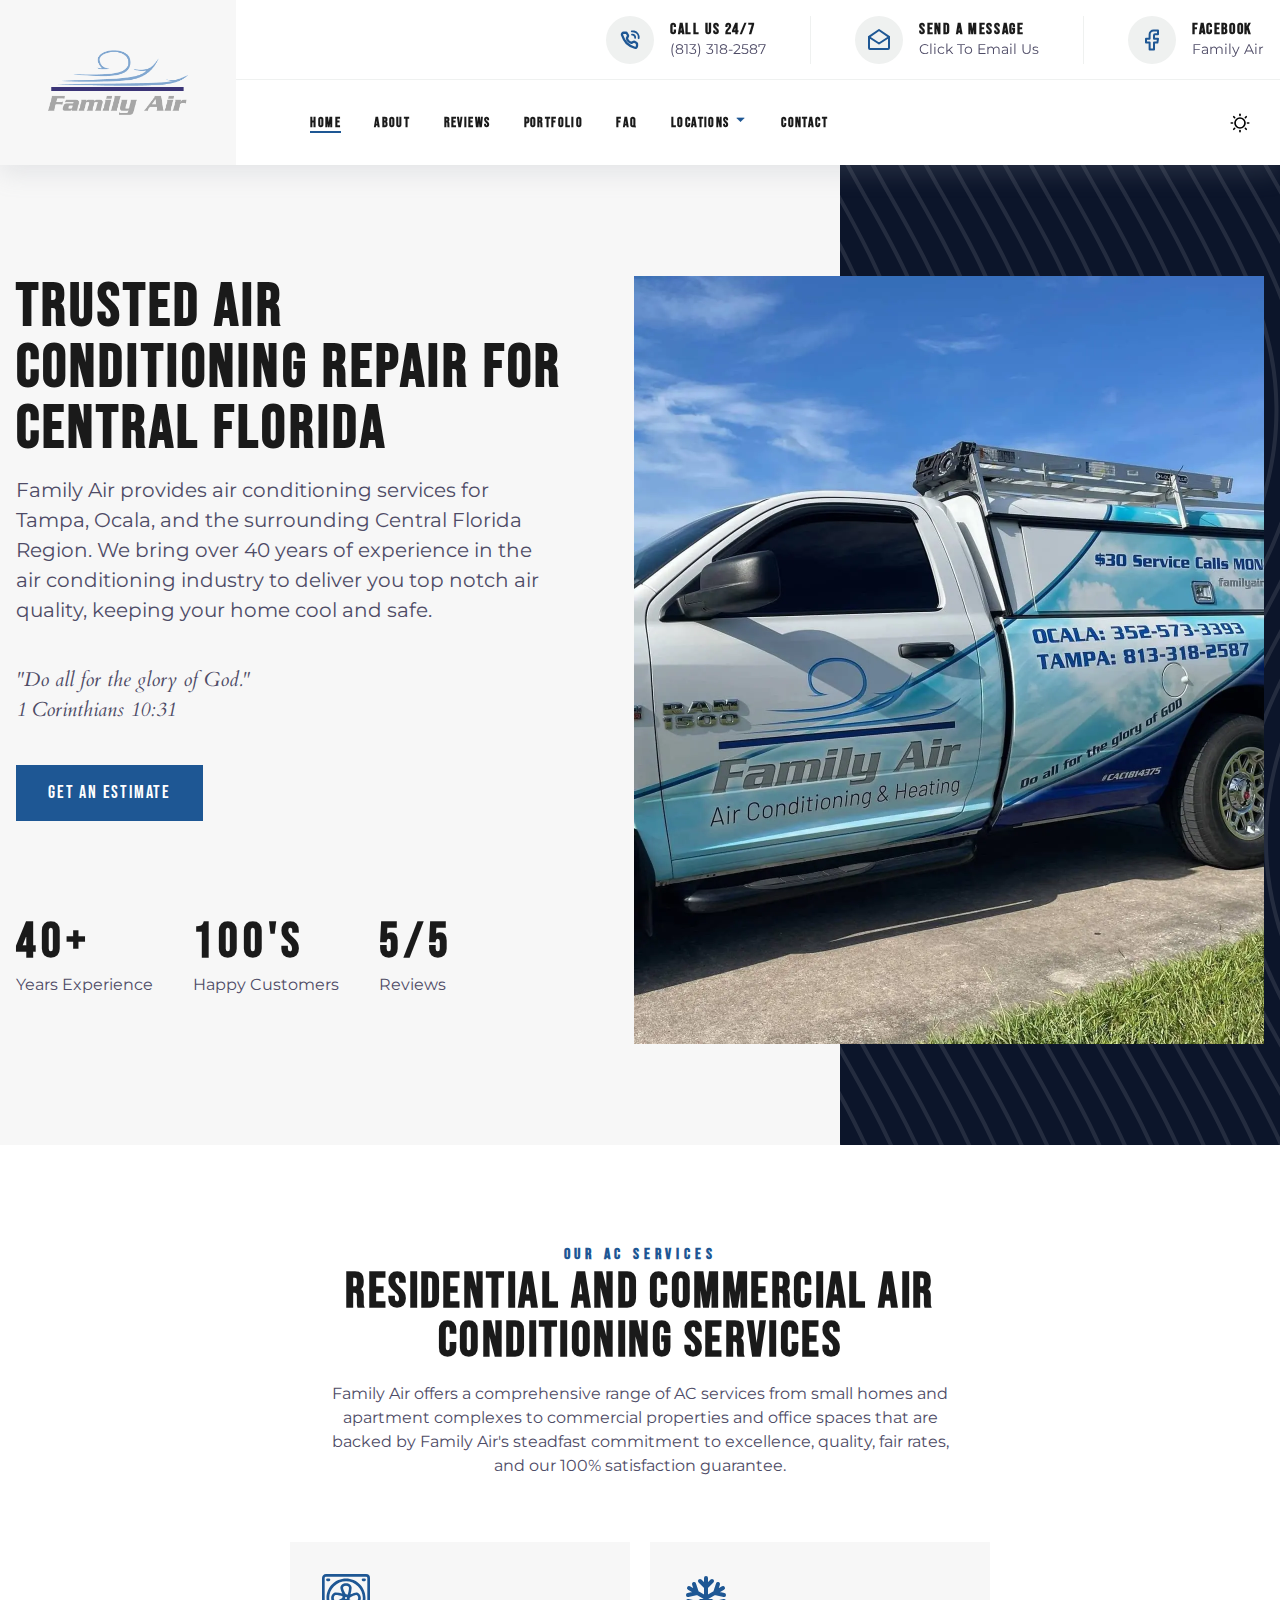
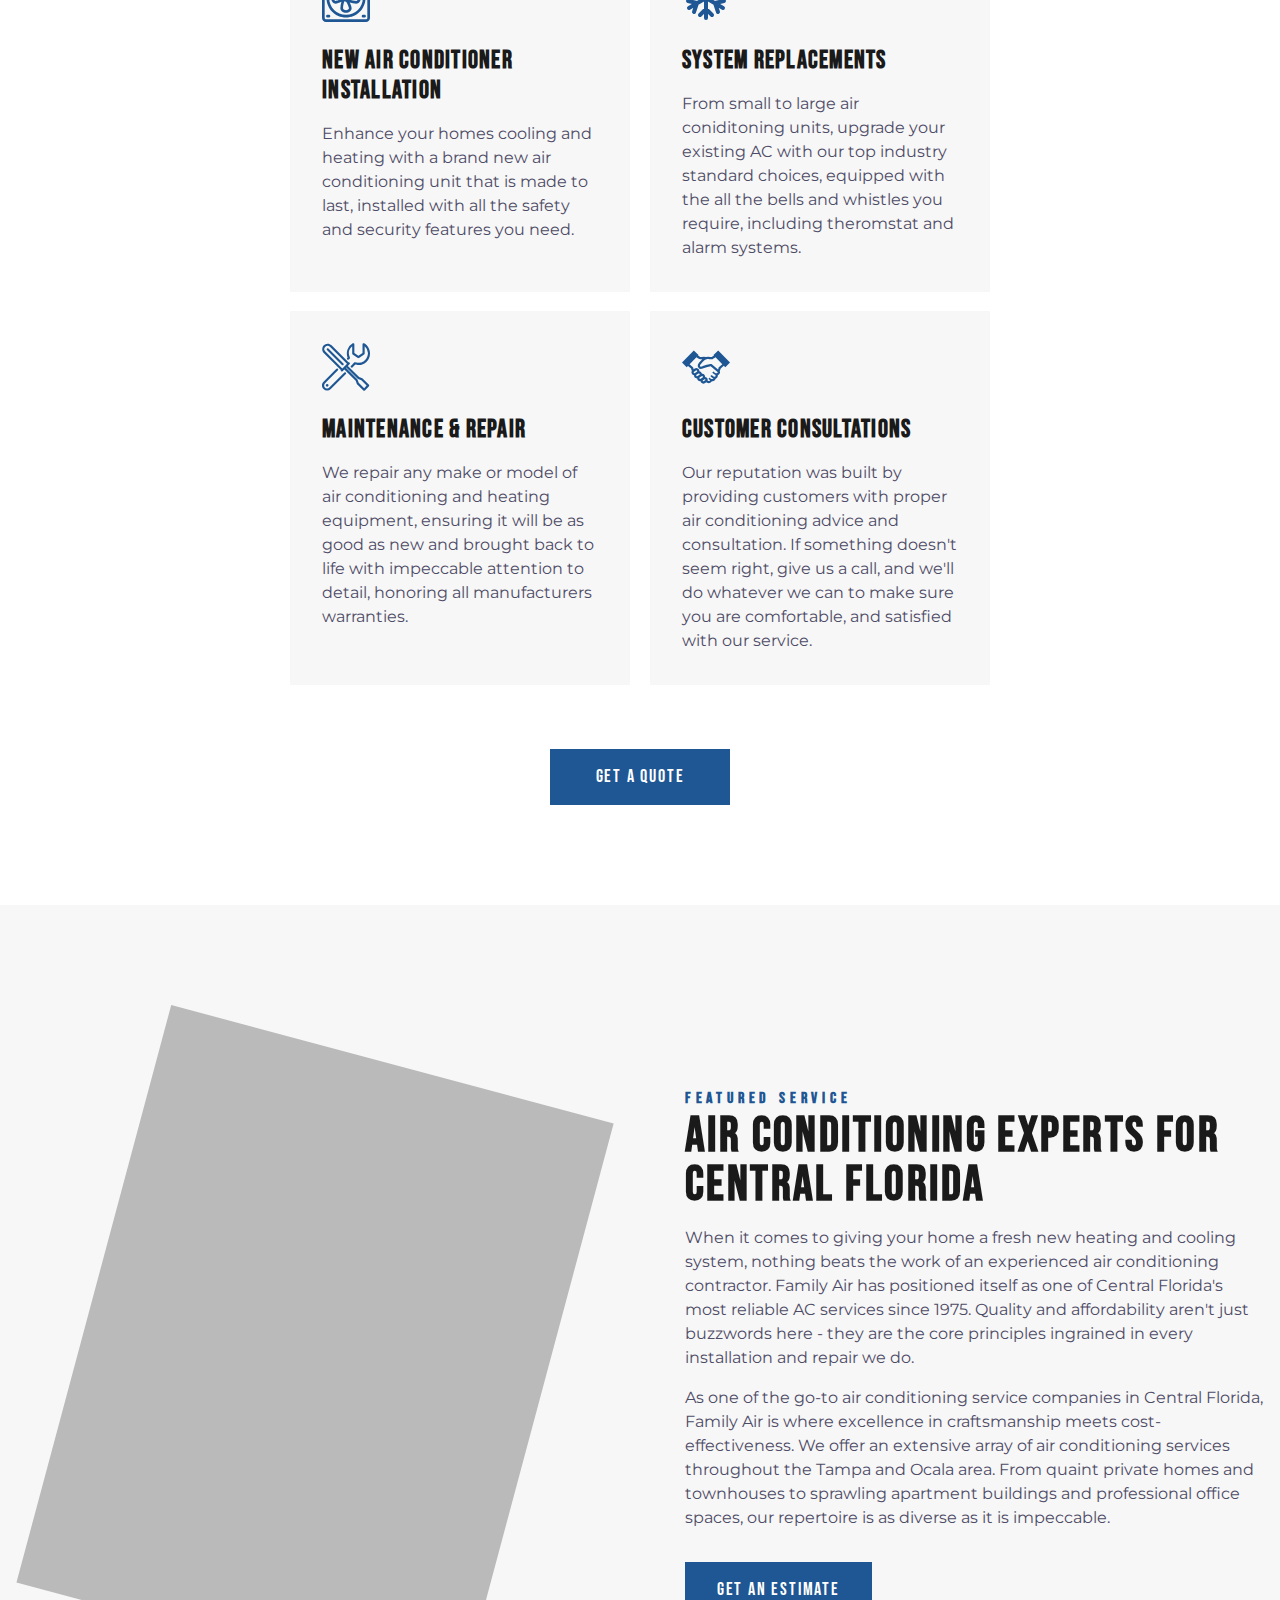
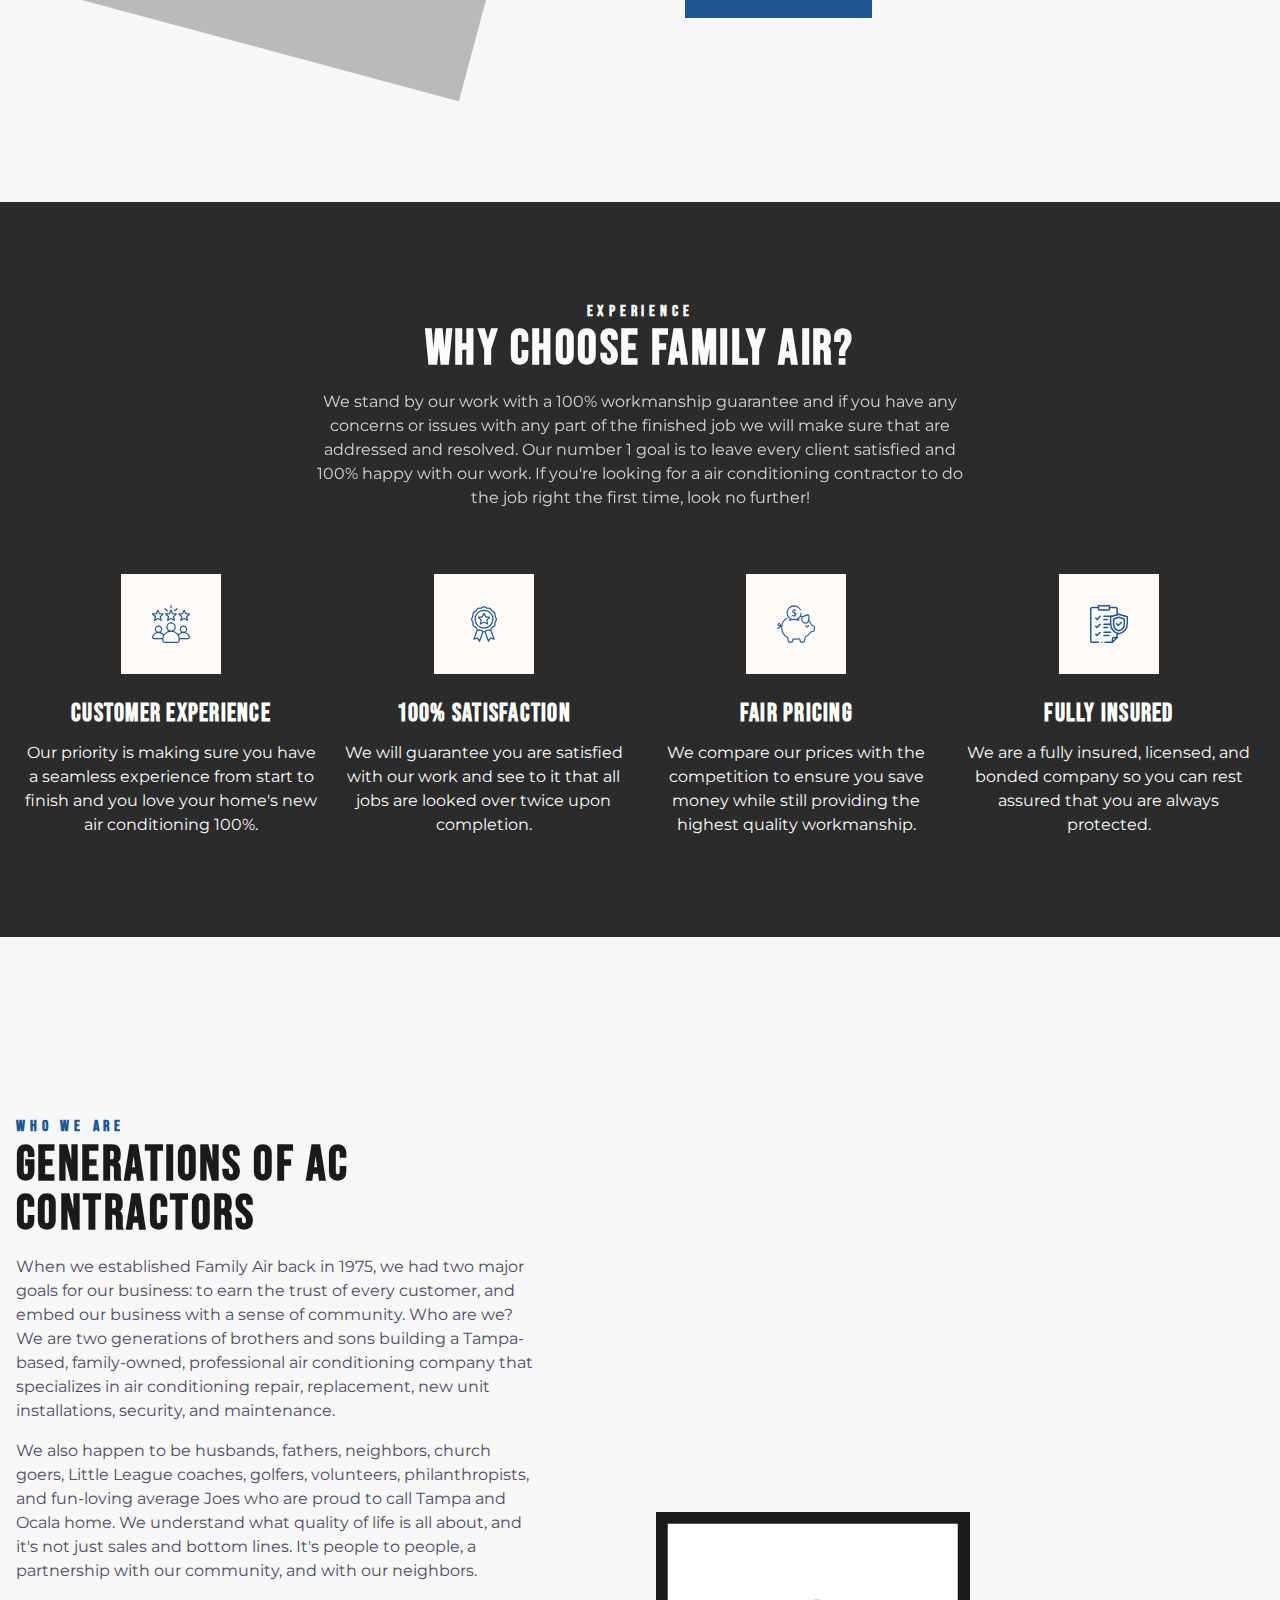
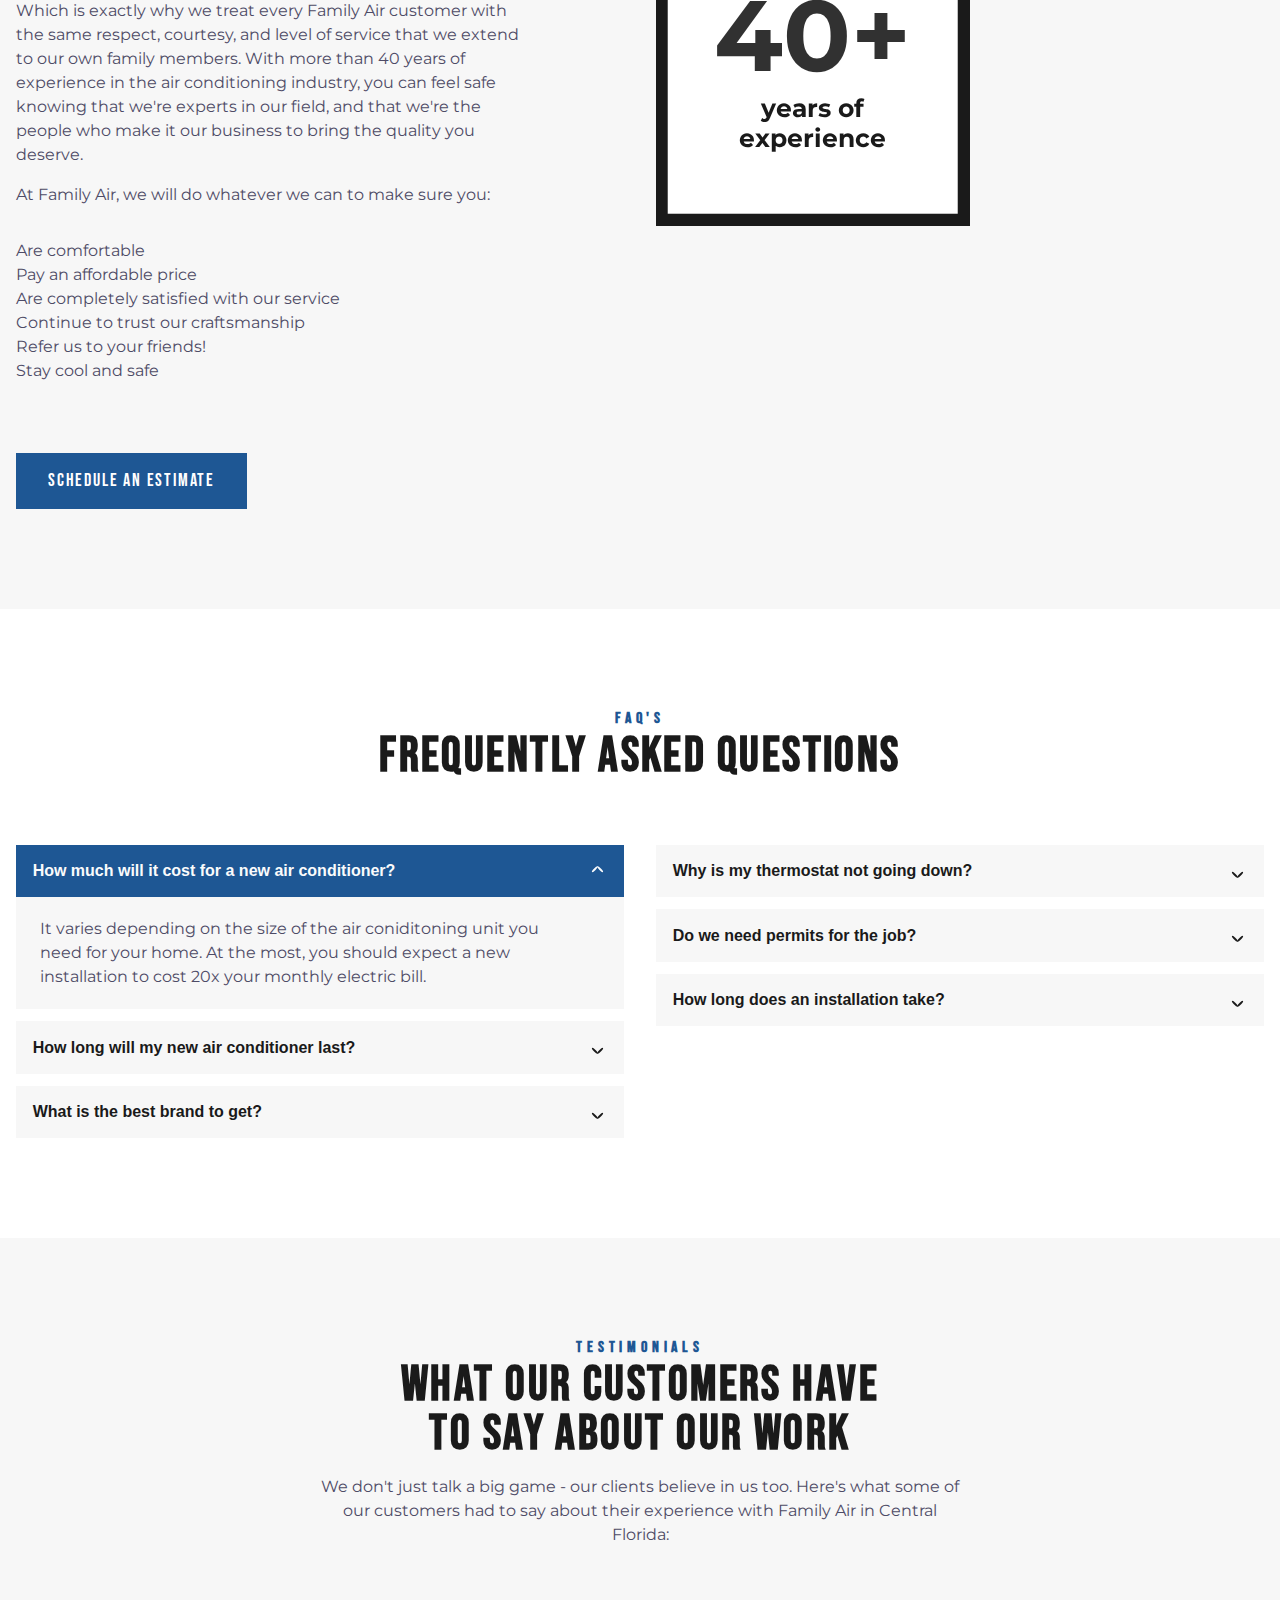
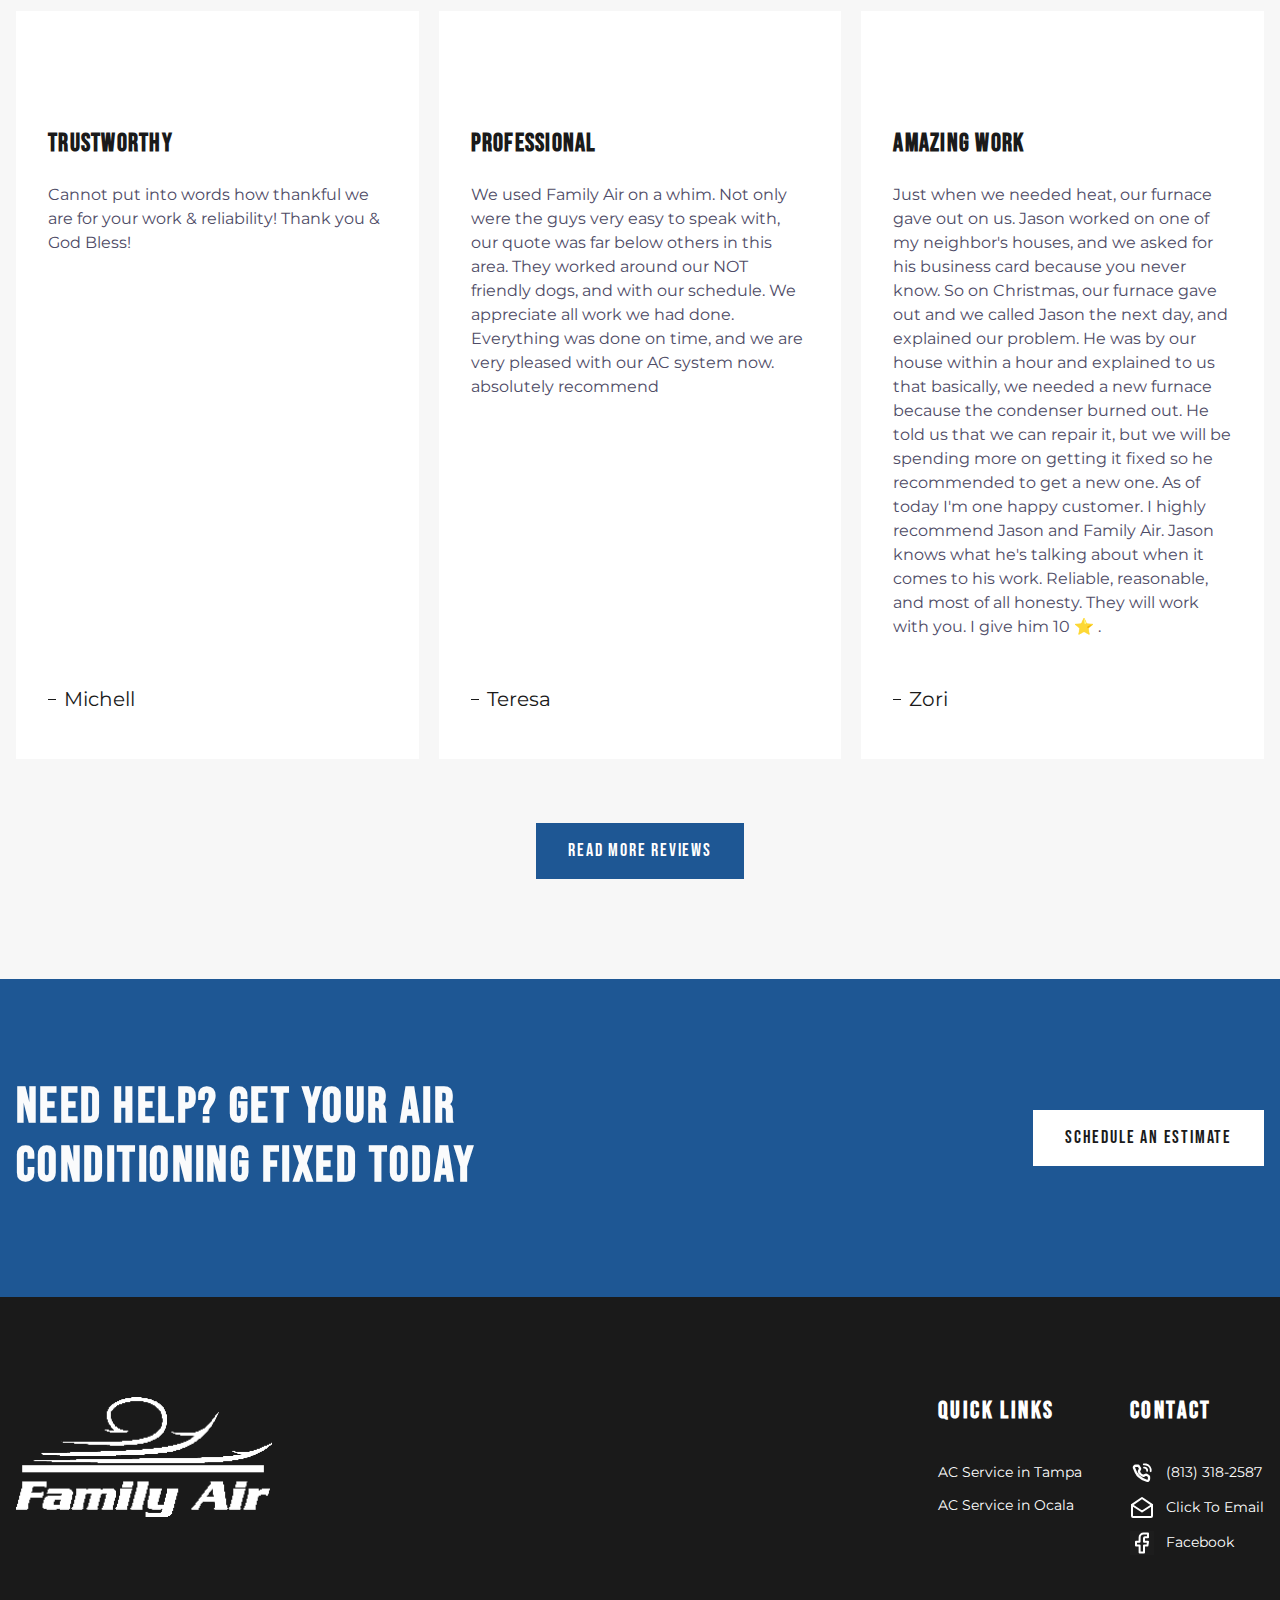
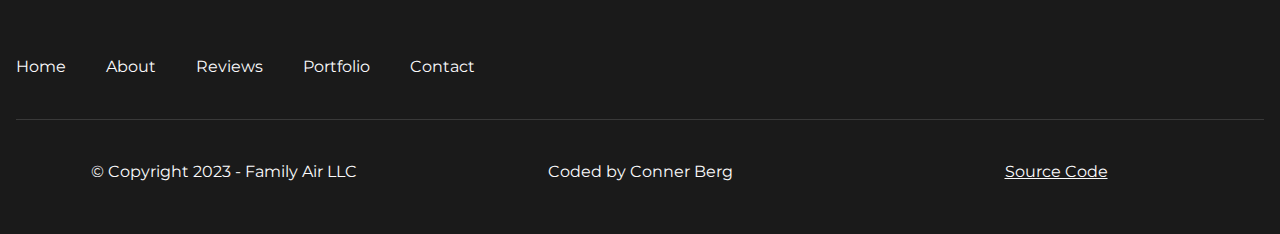
<file: index.html>
<!DOCTYPE html>
<html lang="en">

<head>
	<meta charset="UTF-8">
	<meta http-equiv="X-UA-Compatible" content="IE=edge">
	<meta name="viewport" content="width=device-width, initial-scale=1.0">

	<!--Swap our for actual link-->
	<link rel="canonical" href="https://www.familyairflorida.com/">

	<meta name="description"
		content="Family Air provides heating and cooling air conditioning services for Tampa, Ocala, and the surrounding Central Florida region. We bring over 40 years of experience in the air conditioning industry to deliver you top notch air quality, keeping your home cool and safe.">
	<meta name="keywords" content="">

	<!--Social Media Display-->
	<meta property="og:title" content="Home | Family Air | Central Florida">
	<meta property="og:description"
		content="Family Air provides heating and cooling air conditioning services for Tampa, Ocala, and the surrounding Central Florida region. We bring over 40 years of experience in the air conditioning industry to deliver you top notch air quality, keeping your home cool and safe.">
	<meta property="og:type" content="website">
	<meta property="og:url" content="">
	<meta property="og:image" content="/assets/images/logo.png">
	<meta property="og:image:secure_url" content="/assets/images/logo.png">

	<!--Favicons-->
	<link rel="shortcut icon" href="favicon.ico" type="image/x-icon">
	<link rel="apple-touch-icon" sizes="180x180" href="/apple-touch-icon.png">
	<link rel="icon" type="image/png" sizes="32x32" href="/favicon-32x32.png">
	<link rel="icon" type="image/png" sizes="16x16" href="/favicon-16x16.png">
	<link rel="manifest" href="/site.webmanifest">
	<link rel="mask-icon" href="/safari-pinned-tab.svg" color="#1e5794">
	<meta name="msapplication-TileColor" content="#2b5797">
	<meta name="theme-color" content="#1e5794">

	<!-- Preload -->

	<link rel="preload" as="image" href="assets/images/logo.png">
	<link rel="preload" as="font" type="font/woff2" href="/assets/fonts/bebas-neue-v10-latin-regular.woff2" crossorigin>
	<link rel="preload" as="font" type="font/woff2" href="/assets/fonts/montserrat-v25-latin-regular.woff2" crossorigin>
	<link rel="preload" as="font" type="font/woff2" href="/assets/fonts/cardo-v19-latin-italic.woff2" crossorigin>

	<link rel="stylesheet" href="/css/root.css">
	<link rel="stylesheet" href="/css/dark.css">

	<!-- Loading in page specific CSS sheets from css block -->

	<!--Put analytics tag here at the bottom to prevent it from render blocking-->

	<title>Air Conditioning Service | Family Air LLC | Central Florida</title>
</head>

<body>
	<!--Screen reader skip main nav-->
	<a class="skip" aria-label="skip to main content" href="#main">Click To Skip To Main Content</a>

	<!-- ============================================ -->
	<!--                 Navigation                   -->
	<!-- ============================================ -->

	<header id="cs-navigation">
		<!--Nav Logo-->
		<a href="/" class="cs-logo" aria-label="back to home">
			<img src="/assets/images/logo.png" alt="logo" width="210" height="29" aria-hidden="true" decoding="async">
		</a>
		<!--Top Bar-->
		<ul class="cs-top-bar">
			<li class="cs-item">
				<picture class="cs-picture">
					<img class="cs-icon" src="/assets/icons/phone.svg" alt="icon" width="24" height="24" aria-hidden="true"
						decoding="async">
				</picture>
				<div class="cs-flex">
					<span class="cs-header">Call Us 24/7</span>
					<a href="tel:813-318-2587" class="cs-link">(813) 318-2587</a>
				</div>
			</li>
			<li class="cs-item">
				<picture class="cs-picture">
					<img class="cs-icon" src="assets/icons/mail.svg" alt="icon" width="24" height="24" aria-hidden="true"
						decoding="async">
				</picture>
				<div class="cs-flex">
					<span class="cs-header">Send A Message</span>
					<a href="mailto:paulsuhar@gmail.com" class="cs-link">Click To Email Us</a>
				</div>
			</li>
			<li class="cs-item cs-remove">
				<picture class="cs-picture">
					<img class="cs-icon" src="assets/icons/facebook-hollow.svg" alt="icon" width="24" height="24"
						aria-hidden="true" decoding="async">
				</picture>
				<div class="cs-flex">
					<span class="cs-header">Facebook</span>
					<a href="https://www.facebook.com/FamilyAir352/" class="cs-link">Family Air</a>
				</div>
			</li>
		</ul>
		<div class="cs-bottom-bar">
			<!--Navigation List-->
			<nav class="cs-nav">
				<!--Mobile Nav Toggle-->
				<button class="cs-toggle" aria-label="mobile menu toggle">
					<span class="cs-box" aria-hidden="true">
						<span class="cs-line cs-line1" aria-hidden="true"></span>
						<span class="cs-line cs-line2" aria-hidden="true"></span>
						<span class="cs-line cs-line3" aria-hidden="true"></span>
					</span>
				</button>
				<!-- We need a wrapper div so we can set a fixed height on the cs-ul in case the nav list gets too long from too many dropdowns being opened and needs to have an overflow scroll. This wrapper acts as the background so it can go the full height of the screen and not cut off any overflowing nav items while the cs-ul stops short of the bottom of the screen, which keeps all nav items in view no matter how mnay there are-->
				<div class="cs-ul-wrapper">
					<ul id="cs-expanded" class="cs-ul" aria-expanded="false">
						<li class="cs-li">
							<a href="/" class="cs-li-link cs-active">
								Home
							</a>
						</li>
						<li class="cs-li">
							<a href="/about" class="cs-li-link"> About </a>
						</li>
						<li class="cs-li">
							<a href="/reviews" class="cs-li-link">
								Reviews
							</a>
						</li>
						<li class="cs-li">
							<a href="/portfolio" class="cs-li-link">
								Portfolio
							</a>
						</li>
						<li class="cs-li">
							<a href="/index.html#faq-326" class="cs-li-link">
								FAQ
							</a>
						</li>
						<li class="cs-li cs-dropdown" tabindex="0">
							<span class="cs-li-link">
								Locations
								<img class="cs-drop-icon" src="assets/icons/dropdown.svg" alt="dropdown icon" width="15" height="15"
									decoding="async" aria-hidden="true">
							</span>
							<ul class="cs-drop-ul">
								<li class="cs-drop-li">
									<a href="/ac-service-in-tampa-fl" class="cs-li-link cs-drop-link">AC Service In Tampa</a>
								</li>
								<li class="cs-drop-li">
									<a href="/ac-service-in-ocala-fl" class="cs-li-link cs-drop-link">AC Service In Ocala</a>
								</li>
							</ul>
						</li>
						<li class="cs-li">
							<a href="/contact" class="cs-li-link">
								Contact
							</a>
						</li>
					</ul>
				</div>
			</nav>
			<a href="/contact" class="cs-button-solid cs-nav-button">Contact Us</a>
			<!--Dark Mode toggle, uncomment button code if you want to enable a dark mode toggle-->
			<button id="dark-mode-toggle" aria-label="dark mode toggle">
				<img class="cs-moon" aria-hidden="true" src="assets/icons/moon.svg" decoding="async" alt="moon" width="15"
					height="15">
				<img class="cs-sun" aria-hidden="true" src="assets/icons/sun.svg" decoding="async" alt="sun" width="15"
					height="15">
			</button>
		</div>
	</header>

	<main id="main">
		<!-- 
This is to pre load any image above the fold, like hero section backgrounds.
If you do not have any images in your hero section that you need to preload, remove this 
block
-->

		<link rel="preload" as="image" href="assets/images/familyair-truck-m.webp">

		<link rel="stylesheet" href="/css/critical.css">

		<!--Defer loading the whole page css-->
		<link rel="stylesheet" href="/css/local.css" media="print" onload="this.media='all'; this.onload=null;">

		<!-- Enter html code below -->

		<!-- ============================================ -->
		<!--                   Hero                       -->
		<!-- ============================================ -->

		<section id="hero-288">
			<div class="cs-container">
				<div class="cs-content">
					<h1 class="cs-title">Trusted Air Conditioning Repair For Central
						Florida</h1>
					<p class="cs-text">
						Family Air provides air conditioning services for
						Tampa, Ocala, and the surrounding Central Florida
						Region. We bring over 40 years of experience in the
						air conditioning industry to deliver you top notch
						air quality, keeping your home cool and safe.
					</p>
					<p class="cs-bible-text cs-text">"Do all for the glory of God."<br>1 Corinthians
						10:31</p>
					<a href="/contact" class="cs-button-solid">Get An Estimate</a>
					<ul class="cs-stats-group">
						<li class="cs-item">
							<span class="cs-number">40+</span>
							<span class="cs-desc">Years Experience</span>
						</li>
						<li class="cs-item">
							<span class="cs-number">100's</span>
							<span class="cs-desc">Happy Customers</span>
						</li>
						<li class="cs-item">
							<span class="cs-number">5/5</span>
							<span class="cs-desc">Reviews</span>
						</li>
					</ul>
				</div>
				<!--Hero Image-->
				<picture class="cs-picture">
					<source media="(max-width: 600px)" srcset="/assets/images/familyair-truck-m.webp">
					<source media="(min-width: 601px)" srcset="/assets/images/familyair-truck.webp">
					<img aria-hidden="true" decoding="async" src="/assets/images/familyair-truck.webp" alt="Family Air Truck"
						width="630" height="814">
				</picture>
				<!--Green Waves-->
				<picture class="cs-waves" style="position: absolute; bottom: 0">
					<source media="(min-width: 1024px)" srcset="assets/icons/waves.svg">
					<source media="(min-width: 601px)" srcset="assets/icons/waves-t.svg">
					<source media="(max-width: 600px)" srcset="assets/icons/waves-m.svg">
					<img decoding="async" src="assets/icons/waves.svg" alt="waves" width="645" height="1080" aria-hidden="true">
				</picture>
			</div>
		</section>

		<!-- ============================================ -->
		<!--                  Services                    -->
		<!-- ============================================ -->

		<section id="services-296">
			<div class="cs-container">
				<div class="cs-content">
					<span class="cs-topper">Our AC Services</span>
					<h2 class="cs-title">Residential And Commercial Air Conditioning
						Services</h2>
					<p class="cs-text">
						Family Air offers a comprehensive range of AC
						services from small homes and apartment complexes to
						commercial properties and office spaces that are
						backed by Family Air's steadfast commitment to
						excellence, quality, fair rates, and our 100%
						satisfaction guarantee.
					</p>
				</div>
				<ul class="cs-card-group">
					<li class="cs-item">
						<a class="cs-link" href="/contact">
							<img class="cs-icon" src="assets/icons/ac.svg" alt="icon" width="48" height="48" loading="lazy"
								decoding="async" aria-hidden="true">
							<h3 class="cs-h3">New Air Conditioner Installation</h3>
							<p class="cs-item-text">
								Enhance your homes cooling and heating with
								a brand new air conditioning unit that is
								made to last, installed with all the safety
								and security features you need.
							</p>
						</a>
						<picture class="cs-image" aria-hidden="true">
							<source media="(max-width: 600px)" srcset="
										assets/images/curved-landscape-m.webp
									">
							<source media="(min-width: 601px)" srcset="assets/images/curved-landscape.webp">
							<img loading="lazy" decoding="async" src="assets/images/curved-landscape.webp" alt="library" width="345"
								height="302">
						</picture>
					</li>
					<li class="cs-item">
						<a href="/contact" class="cs-link">
							<img class="cs-icon" src="assets/icons/snowflake.svg" alt="icon" width="48" height="48" loading="lazy"
								decoding="async" aria-hidden="true">
							<h3 class="cs-h3">System Replacements</h3>
							<p class="cs-item-text">
								From small to large air coniditoning units,
								upgrade your existing AC with our top
								industry standard choices, equipped with the
								all the bells and whistles you require,
								including theromstat and alarm systems.
							</p>
						</a>
						<picture class="cs-image" aria-hidden="true">
							<source media="(max-width: 600px)" srcset="assets/images/ceiling-unit-m.webp">
							<source media="(min-width: 601px)" srcset="assets/images/ceiling-unit.webp">
							<img loading="lazy" decoding="async" src="assets/images/ceiling-unit.webp" alt="library" width="345"
								height="302">
						</picture>
					</li>
					<li class="cs-item">
						<a href="/contact" class="cs-link">
							<img class="cs-icon" src="assets/icons/repair.svg" alt="icon" width="48" height="48" loading="lazy"
								decoding="async" aria-hidden="true">
							<h3 class="cs-h3">Maintenance & Repair</h3>
							<p class="cs-item-text">
								We repair any make or model of air
								conditioning and heating equipment, ensuring
								it will be as good as new and brought back
								to life with impeccable attention to detail,
								honoring all manufacturers warranties.
							</p>
						</a>
						<picture class="cs-image" aria-hidden="true">
							<source media="(max-width: 600px)" srcset="assets/images/triangle_beams-m.webp">
							<source media="(min-width: 601px)" srcset="assets/images/triangle_beams.webp">
							<img loading="lazy" decoding="async" src="assets/images/triangle_beams.webp" alt="library" width="345"
								height="302">
						</picture>
					</li>
					<li class="cs-item">
						<a class="cs-link" href="/contact">
							<img class="cs-icon" src="assets/icons/handshake.svg" alt="icon" width="48" height="48" loading="lazy"
								decoding="async" aria-hidden="true">
							<h3 class="cs-h3">Customer Consultations</h3>
							<p class="cs-item-text">
								Our reputation was built by providing
								customers with proper air conditioning
								advice and consultation. If something
								doesn't seem right, give us a call, and
								we'll do whatever we can to make sure you
								are comfortable, and satisfied with our
								service.
							</p>
						</a>
						<picture class="cs-image" aria-hidden="true">
							<source media="(max-width: 600px)" srcset="assets/images/shaking-hands-m.webp">
							<source media="(min-width: 601px)" srcset="assets/images/shaking-hands.webp">
							<img loading="lazy" decoding="async" src="assets/images/shaking-hands.webp" alt="library" width="345"
								height="302">
						</picture>
					</li>
				</ul>
				<a href="/contact" class="cs-button-solid">Get A Quote</a>
			</div>
		</section>

		<!-- ============================================ -->
		<!--              Featured Service                -->
		<!-- ============================================ -->

		<section id="sbs-317">
			<div class="cs-container">
				<!-- Left Image Section -->
				<picture class="cs-picture">
					<source media="(max-width: 600px)" srcset="/assets/images/featured-service-m.webp">
					<source media="(min-width: 601px)" srcset="/assets/images/featured-service.webp">
					<img loading="lazy" decoding="async" src="/assets/images/featured-service.webp" alt="three ac units"
						width="520" height="680" aria-hidden="true">
				</picture>
				<!-- Right Content Section-->
				<div class="cs-content">
					<span class="cs-topper">Featured Service</span>
					<h2 class="cs-title">Air Conditioning Experts For Central Florida</h2>
					<p class="cs-text">
						When it comes to giving your home a fresh new
						heating and cooling system, nothing beats the work
						of an experienced air conditioning contractor.
						Family Air has positioned itself as one of Central
						Florida's most reliable AC services since 1975.
						Quality and affordability aren't just buzzwords here
						- they are the core principles ingrained in every
						installation and repair we do.
					</p>
					<p class="cs-text">
						As one of the go-to air conditioning service
						companies in Central Florida, Family Air is where
						excellence in craftsmanship meets
						cost-effectiveness. We offer an extensive array of
						air conditioning services throughout the Tampa and
						Ocala area. From quaint private homes and townhouses
						to sprawling apartment buildings and professional
						office spaces, our repertoire is as diverse as it is
						impeccable.
					</p>
					<a class="cs-button-solid" href="/contact">Get An Estimate</a>
				</div>
			</div>
		</section>

		<!-- ============================================ -->
		<!--                 Why Choose                   -->
		<!-- ============================================ -->

		<section id="process-688">
			<div class="cs-container">
				<div class="cs-content">
					<span class="cs-topper">Experience</span>
					<h2 class="cs-title">Why Choose Family Air?</h2>
					<p class="cs-text">
						We stand by our work with a 100% workmanship
						guarantee and if you have any concerns or issues
						with any part of the finished job we will make sure
						that are addressed and resolved. Our number 1 goal
						is to leave every client satisfied and 100% happy
						with our work. If you're looking for a air
						conditioning contractor to do the job right the
						first time, look no further!
					</p>
				</div>
				<ul class="cs-card-group">
					<li class="cs-item">
						<picture class="cs-picture">
							<img class="cs-icon" loading="lazy" decoding="async" src="assets/icons/people-stars.svg" alt="heart icon"
								width="38" height="38">
						</picture>
						<h3 class="cs-h3">Customer Experience</h3>
						<p class="cs-item-text">
							Our priority is making sure you have a seamless
							experience from start to finish and you love
							your home's new air conditioning 100%.
						</p>
					</li>
					<li class="cs-item">
						<picture class="cs-picture">
							<img class="cs-icon" loading="lazy" decoding="async" src="assets/icons/star-medal.svg" alt="toolbox icon"
								width="38" height="38">
						</picture>
						<h3 class="cs-h3">100% Satisfaction</h3>
						<p class="cs-item-text">
							We will guarantee you are satisfied with our
							work and see to it that all jobs are looked over
							twice upon completion.
						</p>
					</li>
					<li class="cs-item">
						<picture class="cs-picture">
							<img class="cs-icon" loading="lazy" decoding="async" src="assets/icons/piggy.svg" alt="ribbon icon"
								width="38" height="38">
						</picture>
						<h3 class="cs-h3">Fair Pricing</h3>
						<p class="cs-item-text">
							We compare our prices with the competition to
							ensure you save money while still providing the
							highest quality workmanship.
						</p>
					</li>
					<li class="cs-item">
						<picture class="cs-picture">
							<img class="cs-icon" loading="lazy" decoding="async" src="assets/icons/checked-doc.svg" alt="ribbon icon"
								width="38" height="38">
						</picture>
						<h3 class="cs-h3">Fully Insured</h3>
						<p class="cs-item-text">
							We are a fully insured, licensed, and bonded
							company so you can rest assured that you are
							always protected.
						</p>
					</li>
				</ul>
			</div>
			<!--SVG Waves-->
			<picture class="cs-background">
				<!--Mobile Image-->
				<source media="(max-width: 600px)" srcset="assets/images/experience-m.webp">
				<!--Tablet and above Image-->
				<source media="(min-width: 601px)" srcset="assets/images/experience.webp">
				<img loading="lazy" decoding="async" src="assets/images/experience.webp" alt="neighborhood" width="1280"
					height="568">
			</picture>
		</section>

		<!-- ============================================ -->
		<!--                 Who We Are                   -->
		<!-- ============================================ -->

		<section id="sbsr-298">
			<div class="cs-container">
				<!-- Left Image Section -->
				<div class="cs-image-group">
					<!--Floating Box-->
					<div class="cs-box">
						<span class="cs-number">40+</span>
						<span class="cs-desc">years of Experience</span>
						<!--Background image for cs-box-->
						<picture class="cs-box-picture">
							<source media="(max-width: 600px)" srcset="assets/images/air-filter-m.webp">
							<source media="(min-width: 601px)" srcset="assets/images/air-filter.webp">
							<img loading="lazy" decoding="async" src="assets/images/air-filter.webp" alt="bathroom remodel"
								width="521" height="672" aria-hidden="true">
						</picture>
					</div>
					<!--Big Background Image-->
					<picture class="cs-picture">
						<source media="(max-width: 600px)" srcset="assets/images/father_son-m.webp">
						<source media="(min-width: 601px)" srcset="assets/images/father_son.webp">
						<img loading="lazy" decoding="async" src="assets/images/father_son.webp" alt="kitchen remodel" width="521"
							height="672" aria-hidden="true">
					</picture>
				</div>
				<!-- Right Content Section-->
				<div class="cs-content">
					<span class="cs-topper">Who We Are</span>
					<h2 class="cs-title">Generations of AC Contractors</h2>
					<p class="cs-text">
						When we established Family Air back in 1975, we had
						two major goals for our business: to earn the trust
						of every customer, and embed our business with a
						sense of community. Who are we? We are two
						generations of brothers and sons building a
						Tampa-based, family-owned, professional air
						conditioning company that specializes in air
						conditioning repair, replacement, new unit
						installations, security, and maintenance.
					</p>
					<p class="cs-text">
						We also happen to be husbands, fathers, neighbors,
						church goers, Little League coaches, golfers,
						volunteers, philanthropists, and fun-loving average
						Joes who are proud to call Tampa and Ocala home. We
						understand what quality of life is all about, and
						it's not just sales and bottom lines. It's people to
						people, a partnership with our community, and with
						our neighbors.
					</p>
					<p class="cs-text">
						Which is exactly why we treat every Family Air
						customer with the same respect, courtesy, and level
						of service that we extend to our own family members.
						With more than 40 years of experience in the air
						conditioning industry, you can feel safe knowing
						that we're experts in our field, and that we're the
						people who make it our business to bring the quality
						you deserve.
					</p>
					<p class="cs-text">
						At Family Air, we will do whatever we can to make
						sure you:
					</p>
					<ul class="our-values cs-text">
						<li>Are comfortable</li>
						<li>Pay an affordable price</li>
						<li>Are completely satisfied with our service</li>
						<li>Continue to trust our craftsmanship</li>
						<li>Refer us to your friends!</li>
						<li>Stay cool and safe</li>
					</ul>
					<br>
					<br>
					<a class="cs-button-solid" href="/contact">Schedule An Estimate</a>
				</div>
			</div>
		</section>

		<!-- ============================================ -->
		<!--                    FAQ                       -->
		<!-- ============================================ -->

		<section id="faq-326">
			<div class="cs-container">
				<div class="cs-content">
					<span class="cs-topper">FAQ's</span>
					<h2 class="cs-title">Frequently Asked Questions</h2>
				</div>
				<div class="cs-flex">
					<div class="cs-flex-group">
						<ul class="cs-faq-group">
							<!-- Active class added as default -->
							<li class="cs-faq-item active">
								<button class="cs-button">
									<span class="cs-button-text">
										How much will it cost for a new air
										conditioner?
									</span>
								</button>
								<p class="cs-item-p">
									It varies depending on the size of the
									air coniditoning unit you need for your
									home. At the most, you should expect a
									new installation to cost 20x your
									monthly electric bill.
								</p>
							</li>
							<li class="cs-faq-item">
								<button class="cs-button">
									<span class="cs-button-text">
										How long will my new air conditioner
										last?
									</span>
								</button>
								<p class="cs-item-p">
									Your new air conditioner will last, on
									average, 10-12 years with proper
									maintenance.
								</p>
							</li>
							<li class="cs-faq-item">
								<button class="cs-button">
									<span class="cs-button-text">
										What is the best brand to get?
									</span>
								</button>
								<p class="cs-item-p">
									In the past, your choice of air
									conditioning brand mattered a lot, in
									terms of quality, and durability.
									Nowadays, all the majors brands are
									produced by the same manufacturer, so
									choosing the best price is the way to
									go.
								</p>
							</li>
						</ul>
					</div>
					<div class="cs-flex-group">
						<ul class="cs-faq-group">
							<!-- Active class added as default -->
							<li class="cs-faq-item">
								<button class="cs-button">
									<span class="cs-button-text">
										Why is my thermostat not going down?
									</span>
								</button>
								<p class="cs-item-p">
									When we get hot Florida days of over 100
									degrees, your air conditioning struggles
									to maintain a cold temperature. The
									stronger the AC unit, the larger
									temperature difference it can provide.
								</p>
							</li>
							<li class="cs-faq-item">
								<button class="cs-button">
									<span class="cs-button-text">
										Do we need permits for the job?
									</span>
								</button>
								<p class="cs-item-p">
									As your contractor, I will get all the
									necessary permits. Always make sure to
									work with a licensed contractor, like
									myself, to protect you and your home.
								</p>
							</li>
							<li class="cs-faq-item">
								<button class="cs-button">
									<span class="cs-button-text">
										How long does an installation take?
									</span>
								</button>
								<p class="cs-item-p">
									An installation will take 4-6 hours. You
									have my guarantee that all work is
									finished, and cleaned up within 6 hours.
								</p>
							</li>
						</ul>
					</div>
				</div>
			</div>
		</section>

		<!-- ============================================ -->
		<!--                   Reviews                    -->
		<!-- ============================================ -->

		<section id="reviews-607">
			<div class="cs-container">
				<div class="cs-content">
					<span class="cs-topper">Testimonials</span>
					<h2 class="cs-title">What Our Customers Have To Say About Our Work</h2>
					<p class="cs-text">
						We don't just talk a big game - our clients believe
						in us too. Here's what some of our customers had to
						say about their experience with Family Air in
						Central Florida:
					</p>
				</div>
				<ul class="cs-card-group">
					<li class="cs-item">
						<img class="cs-icon" src="assets/icons/quotes.svg" alt="quote icon" aria-hidden="true" width="40"
							height="38" loading="lazy" decoding="async">
						<h3 class="cs-h3">trustworthy</h3>
						<p class="cs-item-text">
							Cannot put into words how thankful we are for
							your work & reliability! Thank you & God Bless!
						</p>
						<span class="cs-name">Michell</span>
					</li>
					<li class="cs-item">
						<img class="cs-icon" src="assets/icons/quotes.svg" alt="quote icon" aria-hidden="true" width="40"
							height="38" loading="lazy" decoding="async">
						<h3 class="cs-h3">Professional</h3>
						<p class="cs-item-text">
							We used Family Air on a whim. Not only were the
							guys very easy to speak with, our quote was far
							below others in this area. They worked around
							our NOT friendly dogs, and with our schedule. We
							appreciate all work we had done. Everything was
							done on time, and we are very pleased with our
							AC system now. absolutely recommend
						</p>
						<span class="cs-name">Teresa</span>
					</li>
					<li class="cs-item">
						<img class="cs-icon" src="assets/icons/quotes.svg" alt="quote icon" aria-hidden="true" width="40"
							height="38" loading="lazy" decoding="async">
						<h3 class="cs-h3">Amazing Work</h3>
						<p class="cs-item-text">
							Just when we needed heat, our furnace gave out
							on us. Jason worked on one of my neighbor's
							houses, and we asked for his business card
							because you never know. So on Christmas, our
							furnace gave out and we called Jason the next
							day, and explained our problem. He was by our
							house within a hour and explained to us that
							basically, we needed a new furnace because the
							condenser burned out. He told us that we can
							repair it, but we will be spending more on
							getting it fixed so he recommended to get a new
							one. As of today I'm one happy customer. I
							highly recommend Jason and Family Air. Jason
							knows what he's talking about when it comes to
							his work. Reliable, reasonable, and most of all
							honesty. They will work with you. I give him 10
							⭐️ .
						</p>
						<span class="cs-name">Zori</span>
					</li>
				</ul>
				<a href="/reviews" class="cs-button-solid">Read More Reviews</a>
			</div>
		</section>

		<!-- ============================================ -->
		<!--                     CTA                      -->
		<!-- ============================================ -->

		<section id="cta-697">
			<div class="cs-container">
				<div class="cs-content">
					<h2 class="cs-title">Need Help? Get Your Air Conditioning Fixed
						Today</h2>
					<a href="/contact" class="cs-button-solid">Schedule An Estimate</a>
				</div>
			</div>
		</section>

		<script>
			const faqItems = Array.from(
				document.querySelectorAll('.cs-faq-item')
			);
			for (const item of faqItems) {
				const onClick = () => {
					item.classList.toggle('active');
				};
				item.addEventListener('click', onClick);
			}
		</script>
	</main>
	<!-- ============================================ -->
	<!--                   Footer                     -->
	<!-- ============================================ -->

	<footer id="cs-footer-710">
		<div class="cs-container">
			<!--Top Section-->
			<div class="cs-top">
				<!--Warpped logo in wrapper div so that div can be 100% width to force the lists below it to stay in their line.  The cs-logo can maintain its' max width. we didn't want it 100% width becuase then the blank area to the right of the logo will also result in a click and hover event. -->
				<div class="cs-logo-wrapper">
					<a href="/" class="cs-logo" aria-label="back to home">
						<img src="/assets/images/logo.png" alt="logo" aria-hidden="true" loading="lazy" decoding="async" width="210"
							height="80">
					</a>
				</div>
				<div class="cs-flex">
					<ul class="cs-ul">
						<li class="cs-li">
							<span class="cs-header">Quick Links</span>
						</li>
						<li class="cs-li">
							<a href="/" class="cs-link">AC Service in Tampa</a>
						</li>
						<li class="cs-li">
							<a href="/" class="cs-link">AC Service in Ocala</a>
						</li>
					</ul>
					<ul class="cs-ul cs-contact-ul">
						<li class="cs-li">
							<span class="cs-header">Contact</span>
						</li>
						<li class="cs-li">
							<a href="tel:813-318-2587" class="cs-link">
								<img class="cs-icon" src="assets/icons/phone.svg" alt="icon" loading="lazy" decoding="async" width="24"
									height="24" aria-hidden="true">
								(813) 318-2587
							</a>
						</li>
						<li class="cs-li">
							<a href="mailto:paulsuhar@gmail.com" class="cs-link">
								<img class="cs-icon" src="assets/icons/mail.svg" alt="icon" loading="lazy" decoding="async" width="24"
									height="24" aria-hidden="true">
								Click To Email
							</a>
						</li>
						<li class="cs-li">
							<a href="https://www.facebook.com/FamilyAir352/" class="cs-link" target="_blank" rel="noopener">
								<img class="cs-icon" src="assets/icons/facebook-hollow.svg" alt="icon" loading="lazy" decoding="async"
									width="24" height="24" aria-hidden="true">
								Facebook
							</a>
						</li>
					</ul>
				</div>
			</div>
			<!--Middle Section-->
			<div class="cs-middle">
				<!--Navigation-->
				<ul class="cs-nav">
					<li class="cs-nav-li">
						<a href="/" class="cs-nav-link">Home</a>
					</li>
					<li class="cs-nav-li">
						<a href="/about" class="cs-nav-link">About</a>
					</li>
					<li class="cs-nav-li">
						<a href="/reviews" class="cs-nav-link">Reviews</a>
					</li>
					<li class="cs-nav-li">
						<a href="/portfolio" class="cs-nav-link">Portfolio</a>
					</li>
					<li class="cs-nav-li">
						<a href="/contact" class="cs-nav-link">Contact</a>
					</li>
				</ul>
			</div>
			<!--Bottom Section-->
			<div class="cs-bottom">
				<span class="cs-copyright">
					© Copyright 2023 - Family Air LLC</span>
				<span class="cs-copyright">Coded by Conner Berg</span>
				<span class="cs-copyright"><a href="https://github.com/Conner-Berg/familyairflorida" class="cs-copyright-link"
						target="_blank" rel="noopener">Source Code</a></span>
			</div>
		</div>
	</footer>

	<script defer src="/script.js"></script>
</body>

</html>
</file>
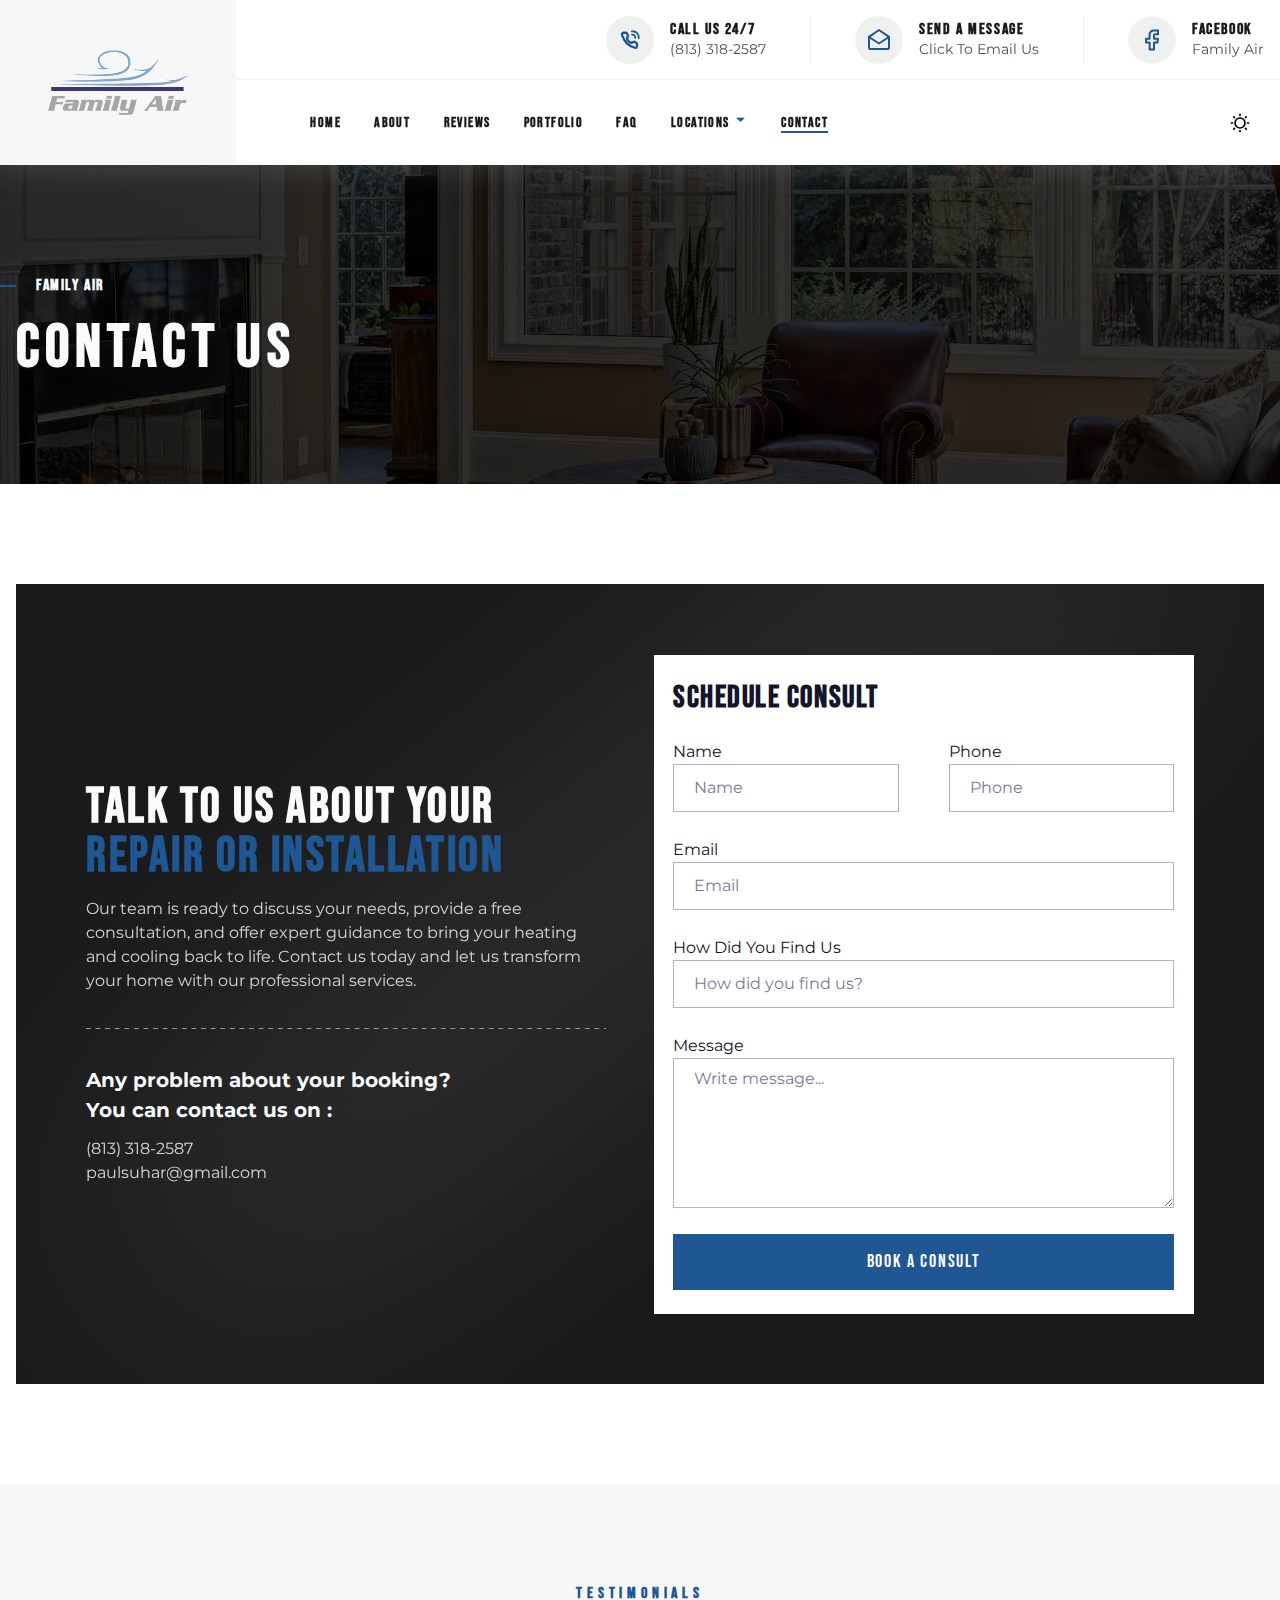
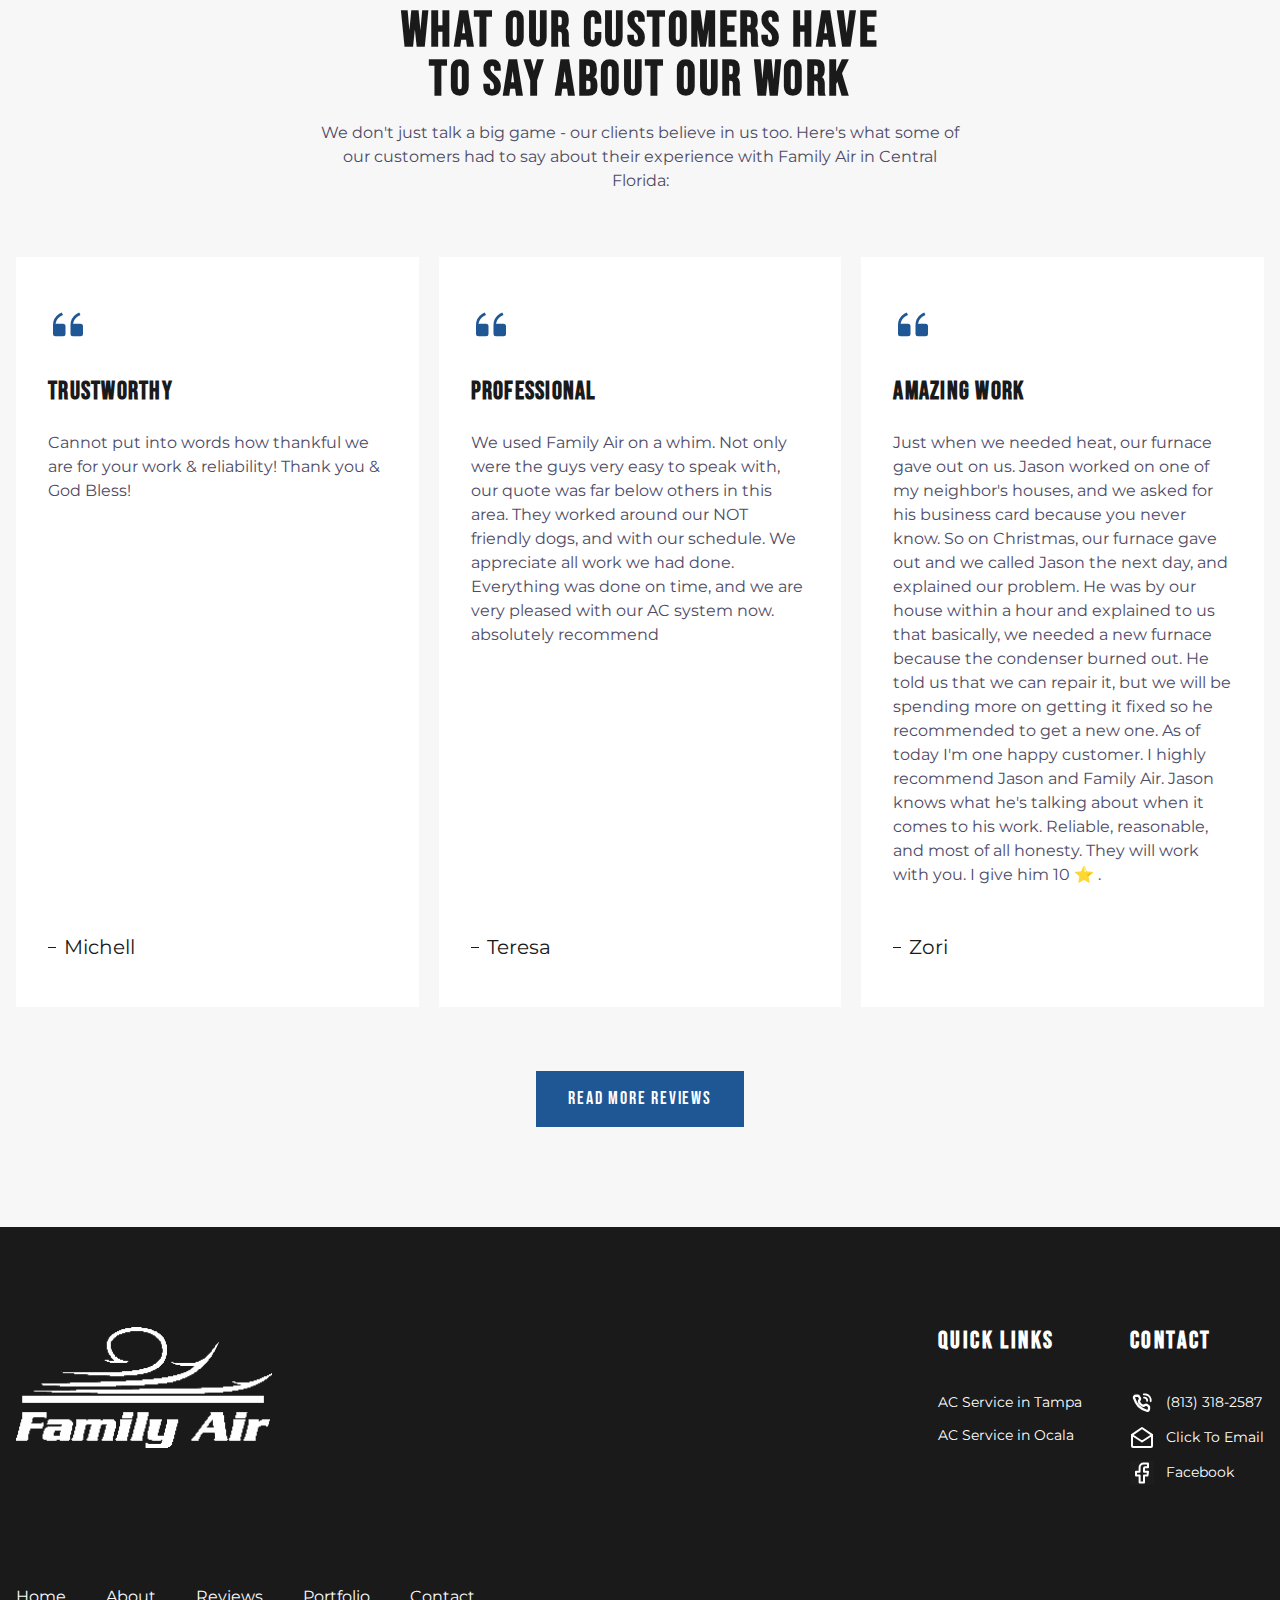
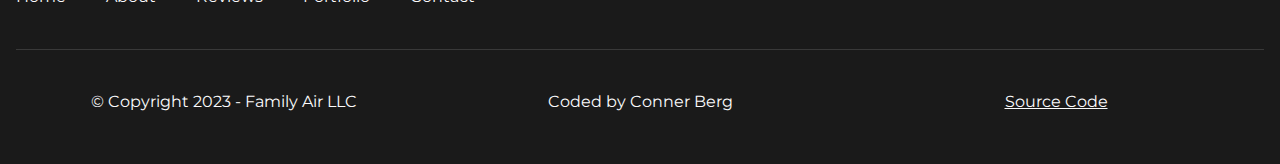
<file: contact.html>
<!DOCTYPE html>
<html lang="en">

<head>
	<meta charset="UTF-8">
	<meta http-equiv="X-UA-Compatible" content="IE=edge">
	<meta name="viewport" content="width=device-width, initial-scale=1.0">

	<!--Swap our for actual link-->
	<link rel="canonical" href="https://www.familyairflorida.com/contact">

	<meta name="description"
		content="Our team is ready to discuss your needs, provide a free consultation, and offer expert guidance to bring your vision to life. Contact us today and let us transform your air conditioning with our professional services.">
	<meta name="keywords" content="">

	<!--Social Media Display-->
	<meta property="og:title" content="Contact | Family Air | Central Florida">
	<meta property="og:description"
		content="Our team is ready to discuss your needs, provide a free consultation, and offer expert guidance to bring your vision to life. Contact us today and let us transform your air conditioning with our professional services.">
	<meta property="og:type" content="website">
	<meta property="og:url" content="">
	<meta property="og:image" content="/assets/images/logo.png">
	<meta property="og:image:secure_url" content="/assets/images/logo.png">

	<!--Favicons-->
	<link rel="shortcut icon" href="favicon.ico" type="image/x-icon">
	<link rel="apple-touch-icon" sizes="180x180" href="/apple-touch-icon.png">
	<link rel="icon" type="image/png" sizes="32x32" href="/favicon-32x32.png">
	<link rel="icon" type="image/png" sizes="16x16" href="/favicon-16x16.png">
	<link rel="manifest" href="/site.webmanifest">
	<meta name="msapplication-TileColor" content="#1e5794">
	<meta name="theme-color" content="#ffffff">

	<!-- Preload -->

	<link rel="preload" as="image" href="assets/images/logo.png">
	<link rel="preload" as="font" type="font/woff2" href="/assets/fonts/bebas-neue-v10-latin-regular.woff2" crossorigin>
	<link rel="preload" as="font" type="font/woff2" href="/assets/fonts/montserrat-v25-latin-regular.woff2" crossorigin>

	<link rel="stylesheet" href="/css/root.css">
	<link rel="stylesheet" href="/css/dark.css">

	<!-- Loading in page specific CSS sheets from css block -->

	<!--Put analytics tag here at the bottom to prevent it from render blocking-->

	<title>Air Conditioning Service | Family Air LLC | Central Florida</title>
</head>

<body>
	<!--Screen reader skip main nav-->
	<a class="skip" aria-label="skip to main content" href="#main">Click To Skip To Main Content</a>

	<!-- ============================================ -->
	<!--                 Navigation                   -->
	<!-- ============================================ -->

	<header id="cs-navigation">
		<!--Nav Logo-->
		<a href="/" class="cs-logo" aria-label="back to home">
			<img src="/assets/images/logo.png" alt="logo" width="210" height="29" aria-hidden="true" decoding="async">
		</a>
		<!--Top Bar-->
		<ul class="cs-top-bar">
			<li class="cs-item">
				<picture class="cs-picture">
					<img class="cs-icon" src="/assets/icons/phone.svg" alt="icon" width="24" height="24" aria-hidden="true"
						decoding="async">
				</picture>
				<div class="cs-flex">
					<span class="cs-header">Call Us 24/7</span>
					<a href="tel:813-318-2587" class="cs-link">(813) 318-2587</a>
				</div>
			</li>
			<li class="cs-item">
				<picture class="cs-picture">
					<img class="cs-icon" src="assets/icons/mail.svg" alt="icon" width="24" height="24" aria-hidden="true"
						decoding="async">
				</picture>
				<div class="cs-flex">
					<span class="cs-header">Send A Message</span>
					<a href="mailto:paulsuhar@gmail.com" class="cs-link">Click To Email Us</a>
				</div>
			</li>
			<li class="cs-item cs-remove">
				<picture class="cs-picture">
					<img class="cs-icon" src="assets/icons/facebook-hollow.svg" alt="icon" width="24" height="24"
						aria-hidden="true" decoding="async">
				</picture>
				<div class="cs-flex">
					<span class="cs-header">Facebook</span>
					<a href="https://www.facebook.com/FamilyAir352/" class="cs-link">Family Air</a>
				</div>
			</li>
		</ul>
		<div class="cs-bottom-bar">
			<!--Navigation List-->
			<nav class="cs-nav">
				<!--Mobile Nav Toggle-->
				<button class="cs-toggle" aria-label="mobile menu toggle">
					<span class="cs-box" aria-hidden="true">
						<span class="cs-line cs-line1" aria-hidden="true"></span>
						<span class="cs-line cs-line2" aria-hidden="true"></span>
						<span class="cs-line cs-line3" aria-hidden="true"></span>
					</span>
				</button>
				<!-- We need a wrapper div so we can set a fixed height on the cs-ul in case the nav list gets too long from too many dropdowns being opened and needs to have an overflow scroll. This wrapper acts as the background so it can go the full height of the screen and not cut off any overflowing nav items while the cs-ul stops short of the bottom of the screen, which keeps all nav items in view no matter how mnay there are-->
				<div class="cs-ul-wrapper">
					<ul id="cs-expanded" class="cs-ul" aria-expanded="false">
						<li class="cs-li">
							<a href="/" class="cs-li-link"> Home </a>
						</li>
						<li class="cs-li">
							<a href="/about" class="cs-li-link"> About </a>
						</li>
						<li class="cs-li">
							<a href="/reviews" class="cs-li-link">
								Reviews
							</a>
						</li>
						<li class="cs-li">
							<a href="/portfolio" class="cs-li-link">
								Portfolio
							</a>
						</li>
						<li class="cs-li">
							<a href="/index.html#faq-326" class="cs-li-link">
								FAQ
							</a>
						</li>
						<li class="cs-li cs-dropdown" tabindex="0">
							<span class="cs-li-link">
								Locations
								<img class="cs-drop-icon" src="assets/icons/dropdown.svg" alt="dropdown icon" width="15" height="15"
									decoding="async" aria-hidden="true">
							</span>
							<ul class="cs-drop-ul">
								<li class="cs-drop-li">
									<a href="/ac-service-in-tampa-fl" class="cs-li-link cs-drop-link">AC Service In Tampa</a>
								</li>
								<li class="cs-drop-li">
									<a href="/ac-service-in-ocala-fl" class="cs-li-link cs-drop-link">AC Service In Ocala</a>
								</li>
							</ul>
						</li>
						<li class="cs-li">
							<a href="/contact" class="cs-li-link cs-active">
								Contact
							</a>
						</li>
					</ul>
				</div>
			</nav>
			<a href="/contact" class="cs-button-solid cs-nav-button">Contact Us</a>
			<!--Dark Mode toggle, uncomment button code if you want to enable a dark mode toggle-->
			<button id="dark-mode-toggle" aria-label="dark mode toggle" title="Click for Dark/Light Mode">
				<img class="cs-moon" title="Click for Dark Mode" aria-hidden="true" src="assets/icons/moon.svg" decoding="async"
					alt="sun" width="15" height="15">
				<img class="cs-sun" title="Click for Light Mode" aria-hidden="true" src="assets/icons/sun.svg" decoding="async"
					alt="moon" width="15" height="15">
			</button>
		</div>
	</header>

	<main id="main">
		<link rel="preload" as="image" href="/assets/images/banner-m.webp">

		<link rel="stylesheet" href="/css/contact.css">

		<!-- Enter html code below -->

		<!-- ============================================ -->
		<!--                   Banner                     -->
		<!-- ============================================ -->

		<div id="banner-559">
			<div class="cs-container">
				<span class="cs-int-topper">Family Air</span>
				<span class="cs-int-title">Contact Us</span>
			</div>
			<!--Background Image-->
			<picture class="cs-background">
				<!--Mobile Image-->
				<source media="(max-width: 600px)" srcset="assets/images/banner-m.webp">
				<!--Tablet and above Image-->
				<source media="(min-width: 601px)" srcset="assets/images/banner.webp">
				<img loading="lazy" decoding="async" src="assets/images/banner.webp" alt="keys" width="1280" height="568"
					aria-hidden="true">
			</picture>
		</div>

		<!-- ============================================ -->
		<!--                    Form                      -->
		<!-- ============================================ -->

		<section id="cs-contact-486">
			<div class="cs-container">
				<div class="cs-content">
					<h2 class="cs-title">Talk to us about your
						<span class="cs-color">Repair or Installation</span>
					</h2>
					<p class="cs-text">
						Our team is ready to discuss your needs, provide a
						free consultation, and offer expert guidance to
						bring your heating and cooling back to life. Contact
						us today and let us transform your home with our
						professional services.
					</p>
					<span class="cs-heading">Any problem about your booking?</span>
					<span class="cs-heading">You can contact us on :</span>
					<a href="tel:219-384-0962" class="cs-link">(813) 318-2587</a>
					<a href="mailto:paulsuhar@gmail.com" class="cs-link">paulsuhar@gmail.com</a>
				</div>
				<!--Form-->
				<form id="cs-form-486" action="https://formsubmit.co/paulsuhar@gmail.com" method="POST" name="Contact Form">
					<input type="hidden" name="form-name" value="Contact Form" />
					<h3 class="cs-h3">Schedule Consult</h3>
					<label class="cs-label">
						Name
						<input class="cs-input" required type="text" id="name-486" name="name" placeholder="Name" />
					</label>
					<label class="cs-label">
						Phone
						<input class="cs-input" required type="tel" id="phone-486" name="phone" placeholder="Phone" />
					</label>
					<label class="cs-label">
						Email
						<input class="cs-input" required type="email" id="email-486" name="email" placeholder="Email" />
					</label>
					<label class="cs-label">
						How Did You Find Us
						<input class="cs-input" type="text" id="find-486" name="find-us" placeholder="How did you find us?" />
					</label>
					<label class="cs-label cs-label-message">
						Message
						<textarea class="cs-input cs-textarea" required name="Message" id="message-717"
							placeholder="Write message..."></textarea>
					</label>
					<button class="cs-button-solid cs-submit" type="submit">Book a Consult</button>
				</form>
			</div>
		</section>

		<!-- ============================================ -->
		<!--                   Reviews                    -->
		<!-- ============================================ -->

		<section id="reviews-607">
			<div class="cs-container">
				<div class="cs-content">
					<span class="cs-topper">Testimonials</span>
					<h2 class="cs-title">What Our Customers Have To Say About Our Work</h2>
					<p class="cs-text">
						We don't just talk a big game - our clients believe
						in us too. Here's what some of our customers had to
						say about their experience with Family Air in
						Central Florida:
					</p>
				</div>
				<ul class="cs-card-group">
					<li class="cs-item">
						<img class="cs-icon" src="assets/icons/quotes.svg" alt="quote icon" aria-hidden="true" width="40"
							height="38" loading="lazy" decoding="async">
						<h3 class="cs-h3">trustworthy</h3>
						<p class="cs-item-text">
							Cannot put into words how thankful we are for
							your work & reliability! Thank you & God Bless!
						</p>
						<span class="cs-name">Michell</span>
					</li>
					<li class="cs-item">
						<img class="cs-icon" src="assets/icons/quotes.svg" alt="quote icon" aria-hidden="true" width="40"
							height="38" loading="lazy" decoding="async">
						<h3 class="cs-h3">Professional</h3>
						<p class="cs-item-text">
							We used Family Air on a whim. Not only were the
							guys very easy to speak with, our quote was far
							below others in this area. They worked around
							our NOT friendly dogs, and with our schedule. We
							appreciate all work we had done. Everything was
							done on time, and we are very pleased with our
							AC system now. absolutely recommend
						</p>
						<span class="cs-name">Teresa</span>
					</li>
					<li class="cs-item">
						<img class="cs-icon" src="assets/icons/quotes.svg" alt="quote icon" aria-hidden="true" width="40"
							height="38" loading="lazy" decoding="async">
						<h3 class="cs-h3">Amazing Work</h3>
						<p class="cs-item-text">
							Just when we needed heat, our furnace gave out
							on us. Jason worked on one of my neighbor's
							houses, and we asked for his business card
							because you never know. So on Christmas, our
							furnace gave out and we called Jason the next
							day, and explained our problem. He was by our
							house within a hour and explained to us that
							basically, we needed a new furnace because the
							condenser burned out. He told us that we can
							repair it, but we will be spending more on
							getting it fixed so he recommended to get a new
							one. As of today I'm one happy customer. I
							highly recommend Jason and Family Air. Jason
							knows what he's talking about when it comes to
							his work. Reliable, reasonable, and most of all
							honesty. They will work with you. I give him 10
							⭐️ .
						</p>
						<span class="cs-name">Zori</span>
					</li>
				</ul>
				<a href="/reviews" class="cs-button-solid">Read More Reviews</a>
			</div>
		</section>
	</main>
	<!-- ============================================ -->
	<!--                   Footer                     -->
	<!-- ============================================ -->

	<footer id="cs-footer-710">
		<div class="cs-container">
			<!--Top Section-->
			<div class="cs-top">
				<!--Warpped logo in wrapper div so that div can be 100% width to force the lists below it to stay in their line.  The cs-logo can maintain its' max width. we didn't want it 100% width becuase then the blank area to the right of the logo will also result in a click and hover event. -->
				<div class="cs-logo-wrapper">
					<a href="/" class="cs-logo" aria-label="back to home">
						<img src="/assets/images/logo.png" alt="logo" aria-hidden="true" loading="lazy" decoding="async" width="210"
							height="80">
					</a>
				</div>
				<div class="cs-flex">
					<ul class="cs-ul">
						<li class="cs-li">
							<span class="cs-header">Quick Links</span>
						</li>
						<li class="cs-li">
							<a href="/" class="cs-link">AC Service in Tampa</a>
						</li>
						<li class="cs-li">
							<a href="/" class="cs-link">AC Service in Ocala</a>
						</li>
					</ul>
					<ul class="cs-ul cs-contact-ul">
						<li class="cs-li">
							<span class="cs-header">Contact</span>
						</li>
						<li class="cs-li">
							<a href="tel:813-318-2587" class="cs-link">
								<img class="cs-icon" src="assets/icons/phone.svg" alt="icon" loading="lazy" decoding="async" width="24"
									height="24" aria-hidden="true">
								(813) 318-2587
							</a>
						</li>
						<li class="cs-li">
							<a href="mailto:paulsuhar@gmail.com" class="cs-link">
								<img class="cs-icon" src="assets/icons/mail.svg" alt="icon" loading="lazy" decoding="async" width="24"
									height="24" aria-hidden="true">
								Click To Email
							</a>
						</li>
						<li class="cs-li">
							<a href="https://www.facebook.com/FamilyAir352/" class="cs-link" target="_blank" rel="noopener">
								<img class="cs-icon" src="assets/icons/facebook-hollow.svg" alt="icon" loading="lazy" decoding="async"
									width="24" height="24" aria-hidden="true">
								Facebook
							</a>
						</li>
					</ul>
				</div>
			</div>
			<!--Middle Section-->
			<div class="cs-middle">
				<!--Navigation-->
				<ul class="cs-nav">
					<li class="cs-nav-li">
						<a href="/" class="cs-nav-link">Home</a>
					</li>
					<li class="cs-nav-li">
						<a href="/about" class="cs-nav-link">About</a>
					</li>
					<li class="cs-nav-li">
						<a href="/reviews" class="cs-nav-link">Reviews</a>
					</li>
					<li class="cs-nav-li">
						<a href="/portfolio" class="cs-nav-link">Portfolio</a>
					</li>
					<li class="cs-nav-li">
						<a href="/contact" class="cs-nav-link">Contact</a>
					</li>
				</ul>
			</div>
			<!--Bottom Section-->
			<div class="cs-bottom">
				<span class="cs-copyright">
					© Copyright 2023 - Family Air LLC</span>
				<span class="cs-copyright">Coded by Conner Berg</span>
				<span class="cs-copyright"><a href="https://github.com/Conner-Berg/familyairflorida" class="cs-copyright-link"
						target="_blank" rel="noopener">Source Code</a></span>
			</div>
		</div>
	</footer>

	<script defer src="/script.js"></script>
</body>

</html>
</file>
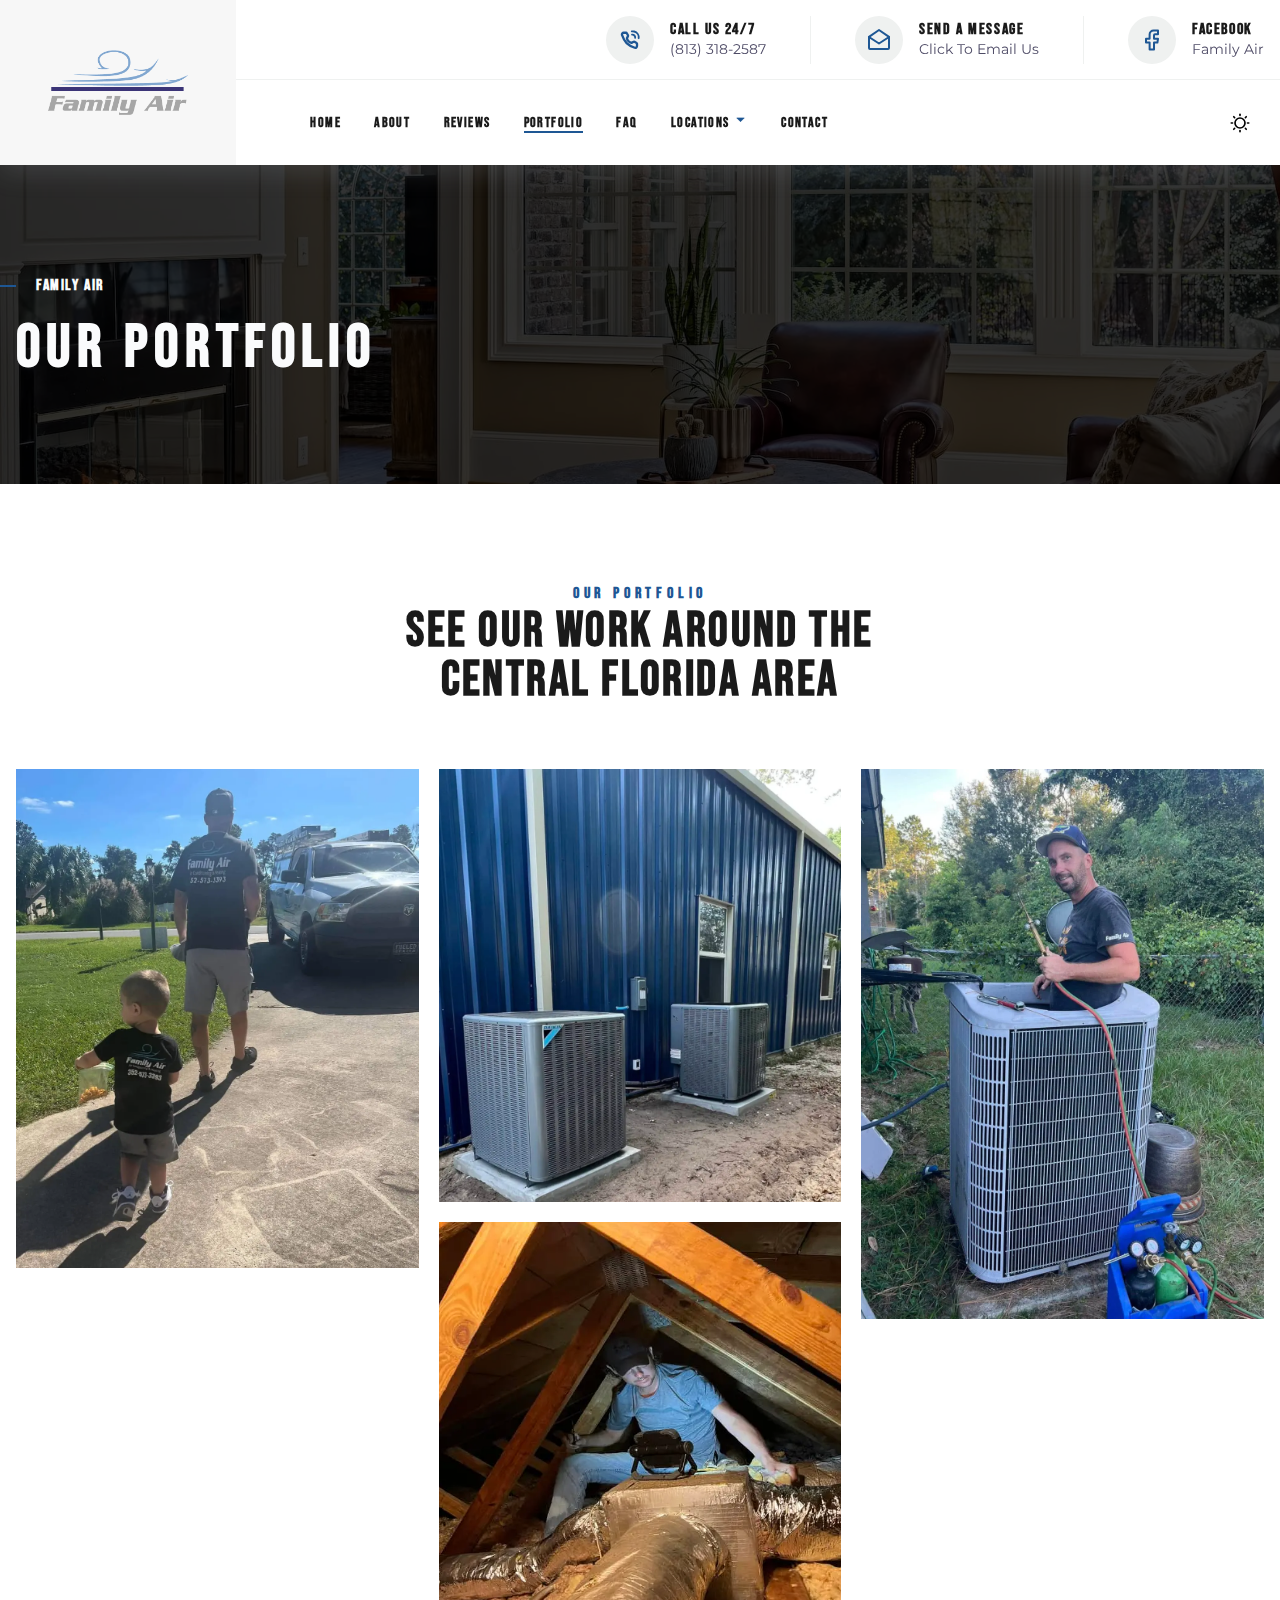
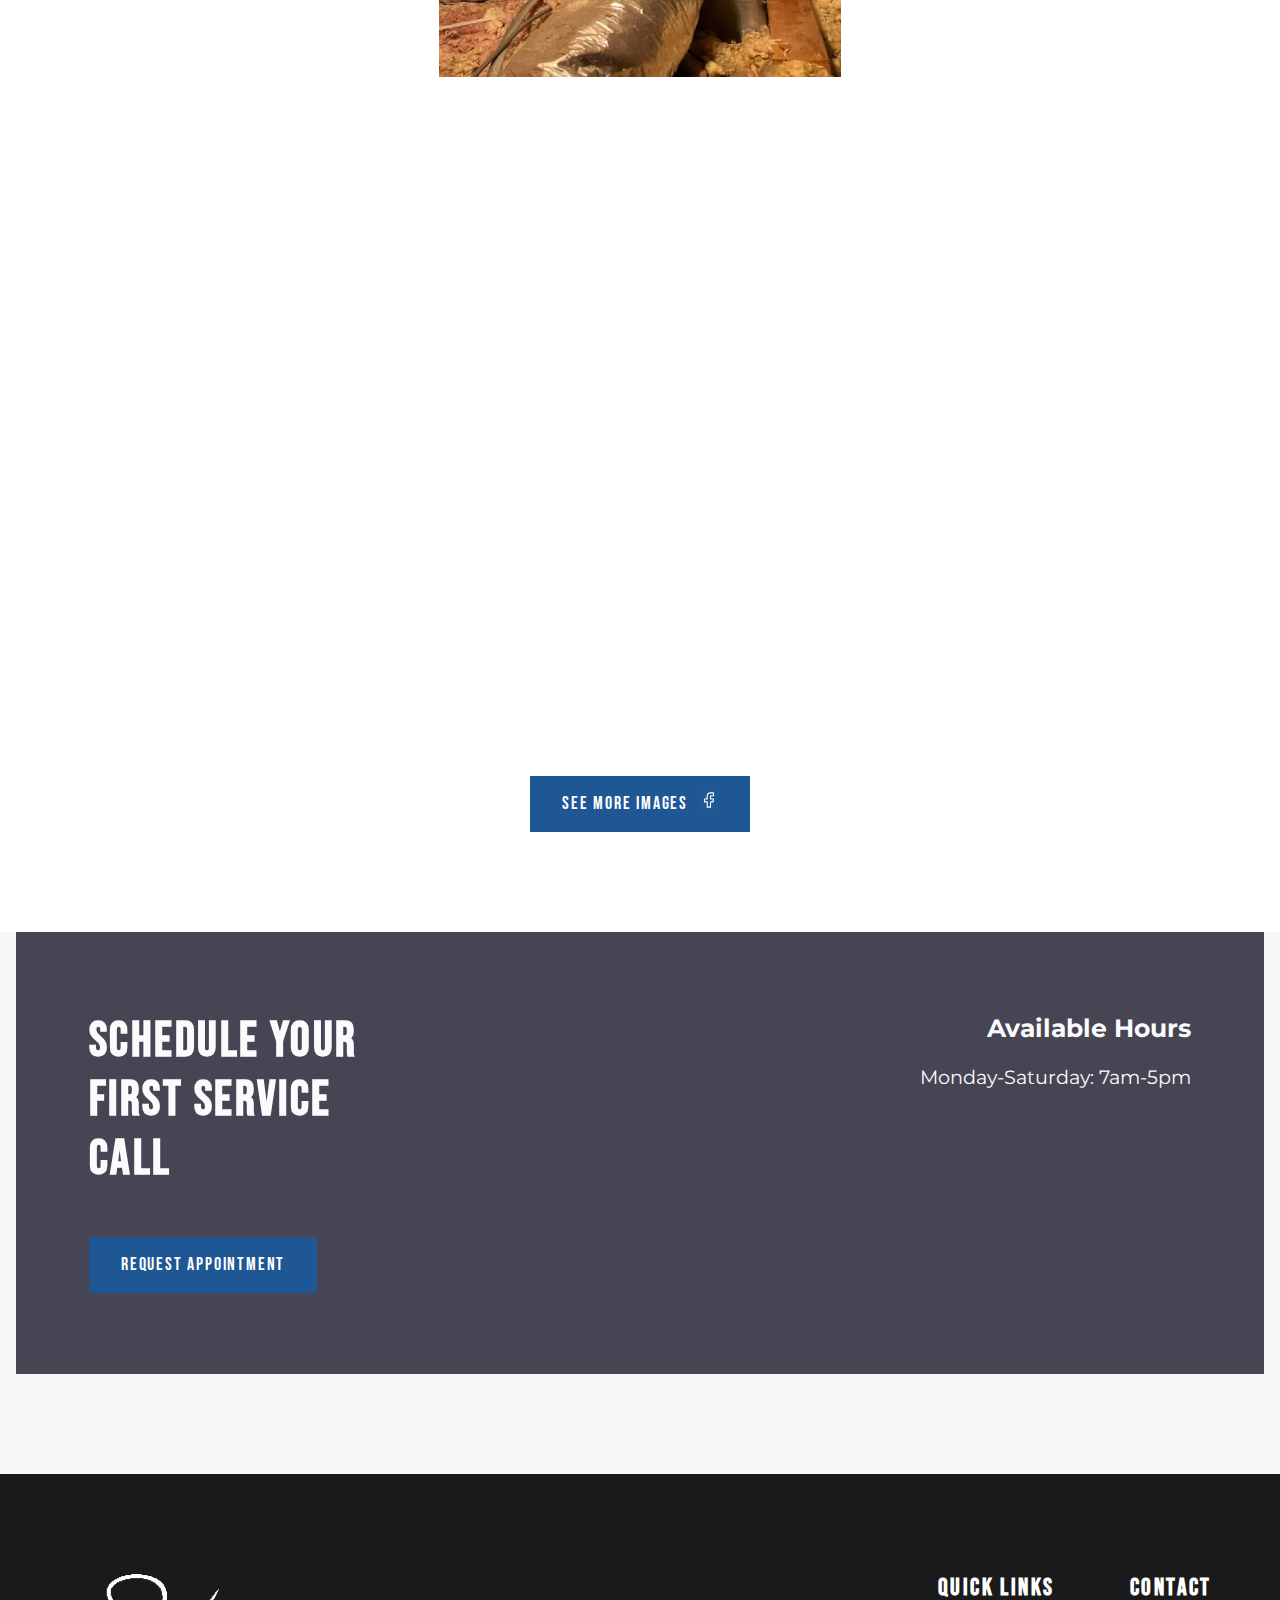
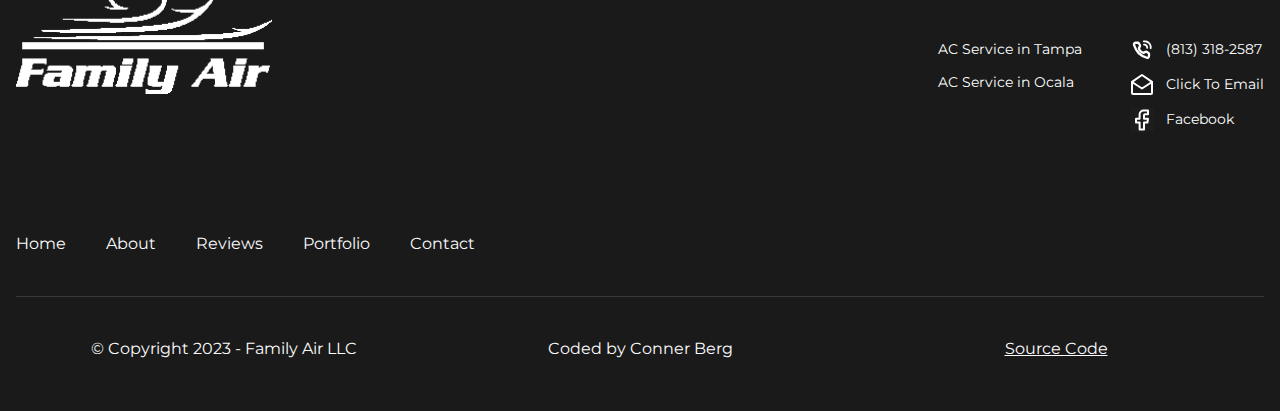
<file: portfolio.html>
<!DOCTYPE html>
<html lang="en">

<head>
	<meta charset="UTF-8">
	<meta http-equiv="X-UA-Compatible" content="IE=edge">
	<meta name="viewport" content="width=device-width, initial-scale=1.0">

	<!--Swap our for actual link-->
	<link rel="canonical" href="https://www.familyairflorida.com/portfolio">

	<meta name="description"
		content="Family Air provides heating and cooling air conditioning services for Tampa, Ocala, and the surrounding Central Florida region. We bring over 40 years of experience in the air conditioning industry to deliver you top notch air quality, keeping your home cool and safe.">
	<meta name="keywords" content="">

	<!--Social Media Display-->
	<meta property="og:title" content="Portfolio | Family Air | Central Florida">
	<meta property="og:description"
		content="Family Air provides heating and cooling air conditioning services for Tampa, Ocala, and the surrounding Central Florida region. We bring over 40 years of experience in the air conditioning industry to deliver you top notch air quality, keeping your home cool and safe.">
	<meta property="og:type" content="website">
	<meta property="og:url" content="">
	<meta property="og:image" content="/assets/images/logo.png">
	<meta property="og:image:secure_url" content="/assets/images/logo.png">

	<!--Favicons-->
	<link rel="shortcut icon" href="favicon.ico" type="image/x-icon">
	<link rel="apple-touch-icon" sizes="180x180" href="/apple-touch-icon.png">
	<link rel="icon" type="image/png" sizes="32x32" href="/favicon-32x32.png">
	<link rel="icon" type="image/png" sizes="16x16" href="/favicon-16x16.png">
	<link rel="manifest" href="/site.webmanifest">
	<meta name="msapplication-TileColor" content="#1e5794">
	<meta name="theme-color" content="#ffffff">

	<!-- Preload -->

	<link rel="preload" as="image" href="assets/images/logo.png">
	<link rel="preload" as="font" type="font/woff2" href="/assets/fonts/bebas-neue-v10-latin-regular.woff2" crossorigin>
	<link rel="preload" as="font" type="font/woff2" href="/assets/fonts/montserrat-v25-latin-regular.woff2" crossorigin>

	<link rel="stylesheet" href="/css/root.css">
	<link rel="stylesheet" href="/css/dark.css">

	<!-- Loading in page specific CSS sheets from css block -->

	<!--Put analytics tag here at the bottom to prevent it from render blocking-->

	<title>Air Conditioning Service | Family Air LLC | Central Florida</title>
</head>

<body>
	<!--Screen reader skip main nav-->
	<a class="skip" aria-label="skip to main content" href="#main">Click To Skip To Main Content</a>

	<!-- ============================================ -->
	<!--                 Navigation                   -->
	<!-- ============================================ -->

	<header id="cs-navigation">
		<!--Nav Logo-->
		<a href="/" class="cs-logo" aria-label="back to home">
			<img src="/assets/images/logo.png" alt="logo" width="210" height="29" aria-hidden="true" decoding="async">
		</a>
		<!--Top Bar-->
		<ul class="cs-top-bar">
			<li class="cs-item">
				<picture class="cs-picture">
					<img class="cs-icon" src="/assets/icons/phone.svg" alt="icon" width="24" height="24" aria-hidden="true"
						decoding="async">
				</picture>
				<div class="cs-flex">
					<span class="cs-header">Call Us 24/7</span>
					<a href="tel:813-318-2587" class="cs-link">(813) 318-2587</a>
				</div>
			</li>
			<li class="cs-item">
				<picture class="cs-picture">
					<img class="cs-icon" src="assets/icons/mail.svg" alt="icon" width="24" height="24" aria-hidden="true"
						decoding="async">
				</picture>
				<div class="cs-flex">
					<span class="cs-header">Send A Message</span>
					<a href="mailto:paulsuhar@gmail.com" class="cs-link">Click To Email Us</a>
				</div>
			</li>
			<li class="cs-item cs-remove">
				<picture class="cs-picture">
					<img class="cs-icon" src="assets/icons/facebook-hollow.svg" alt="icon" width="24" height="24"
						aria-hidden="true" decoding="async">
				</picture>
				<div class="cs-flex">
					<span class="cs-header">Facebook</span>
					<a href="https://www.facebook.com/FamilyAir352/" class="cs-link">Family Air</a>
				</div>
			</li>
		</ul>
		<div class="cs-bottom-bar">
			<!--Navigation List-->
			<nav class="cs-nav">
				<!--Mobile Nav Toggle-->
				<button class="cs-toggle" aria-label="mobile menu toggle">
					<span class="cs-box" aria-hidden="true">
						<span class="cs-line cs-line1" aria-hidden="true"></span>
						<span class="cs-line cs-line2" aria-hidden="true"></span>
						<span class="cs-line cs-line3" aria-hidden="true"></span>
					</span>
				</button>
				<!-- We need a wrapper div so we can set a fixed height on the cs-ul in case the nav list gets too long from too many dropdowns being opened and needs to have an overflow scroll. This wrapper acts as the background so it can go the full height of the screen and not cut off any overflowing nav items while the cs-ul stops short of the bottom of the screen, which keeps all nav items in view no matter how mnay there are-->
				<div class="cs-ul-wrapper">
					<ul id="cs-expanded" class="cs-ul" aria-expanded="false">
						<li class="cs-li">
							<a href="/" class="cs-li-link"> Home </a>
						</li>
						<li class="cs-li">
							<a href="/about" class="cs-li-link"> About </a>
						</li>
						<li class="cs-li">
							<a href="/reviews" class="cs-li-link">
								Reviews
							</a>
						</li>
						<li class="cs-li">
							<a href="/portfolio" class="cs-li-link cs-active">
								Portfolio
							</a>
						</li>
						<li class="cs-li">
							<a href="/index.html#faq-326" class="cs-li-link">
								FAQ
							</a>
						</li>
						<li class="cs-li cs-dropdown" tabindex="0">
							<span class="cs-li-link">
								Locations
								<img class="cs-drop-icon" src="assets/icons/dropdown.svg" alt="dropdown icon" width="15" height="15"
									decoding="async" aria-hidden="true">
							</span>
							<ul class="cs-drop-ul">
								<li class="cs-drop-li">
									<a href="/ac-service-in-tampa-fl" class="cs-li-link cs-drop-link">AC Service In Tampa</a>
								</li>
								<li class="cs-drop-li">
									<a href="/ac-service-in-ocala-fl" class="cs-li-link cs-drop-link">AC Service In Ocala</a>
								</li>
							</ul>
						</li>
						<li class="cs-li">
							<a href="/contact" class="cs-li-link">
								Contact
							</a>
						</li>
					</ul>
				</div>
			</nav>
			<a href="/contact" class="cs-button-solid cs-nav-button">Contact Us</a>
			<!--Dark Mode toggle, uncomment button code if you want to enable a dark mode toggle-->
			<button id="dark-mode-toggle" aria-label="dark mode toggle" title="Click for Dark/Light Mode">
				<img class="cs-moon" title="Click for Dark Mode" aria-hidden="true" src="assets/icons/moon.svg" decoding="async"
					alt="sun" width="15" height="15">
				<img class="cs-sun" title="Click for Light Mode" aria-hidden="true" src="assets/icons/sun.svg" decoding="async"
					alt="moon" width="15" height="15">
			</button>
		</div>
	</header>

	<main id="main">
		<link rel="preload" as="image" href="/assets/images/banner-m.webp">

		<link rel="stylesheet" href="/css/portfolio.css">

		<!-- Enter html code below -->

		<!-- ============================================ -->
		<!--                   Banner                     -->
		<!-- ============================================ -->

		<div id="banner-559">
			<div class="cs-container">
				<span class="cs-int-topper">Family Air</span>
				<span class="cs-int-title">Our Portfolio</span>
			</div>
			<picture class="cs-background">
				<!--Mobile Image-->
				<source media="(max-width: 600px)" srcset="assets/images/banner-m.webp">
				<!--Tablet and above Image-->
				<source media="(min-width: 601px)" srcset="assets/images/banner.webp">
				<img loading="lazy" decoding="async" src="assets/images/banner.webp" alt="home interior" width="1280"
					height="568" aria-hidden="true">
			</picture>
		</div>

		<!-- ============================================ -->
		<!--                   Gallery                    -->
		<!-- ============================================ -->

		<section id="gallery-48">
			<div class="cs-container">
				<div class="cs-content">
					<span class="cs-topper">Our Portfolio</span>
					<h2 class="cs-title">See our work around the Central Florida Area</h2>
				</div>
				<div class="cs-image-group">
					<div class="cs-row cs-row-1">
						<!-- Row 1-->
						<picture class="cs-picture cs-picture-1">
							<source media="(max-width: 600px)" srcset="assets/images/father_son.webp">
							<source media="(min-width: 601px)" srcset="assets/images/father_son.webp">
							<img loading="lazy" decoding="async" src="assets/images/father_son.webp" alt="new hallway" width="420"
								height="567">
						</picture>
						<picture class="cs-picture cs-picture-2">
							<source media="(max-width: 600px)" srcset="
										assets/images/curved-landscape-m.webp
									">
							<source media="(min-width: 601px)" srcset="assets/images/curved-landscape.webp">
							<img loading="lazy" decoding="async" src="assets/images/curved-landscape.webp" alt="new home construction"
								width="420" height="630">
						</picture>
						<picture class="cs-picture cs-picture-3">
							<source media="(max-width: 600px)" srcset="assets/images/ceiling_pipe-m.webp">
							<source media="(min-width: 601px)" srcset="assets/images/ceiling_pipe.webp">
							<img loading="lazy" decoding="async" src="assets/images/ceiling_pipe.webp" alt="building a new wall"
								width="420" height="512">
						</picture>
						<!-- To add more images, copy and paste this row's picture tags here in order from cs-picture-1 to cs-picture-3 and they will maintain the same layout-->
					</div>
					<!-- Row 2 -->
					<div class="cs-row cs-row-2">
						<picture class="cs-picture cs-picture-1">
							<source media="(max-width: 600px)" srcset="assets/images/daikin-m.webp">
							<source media="(min-width: 601px)" srcset="assets/images/daikin.webp">
							<img loading="lazy" decoding="async" src="assets/images/daikin.webp" alt="new kitchen" width="420"
								height="492">
						</picture>
						<picture class="cs-picture cs-picture-2">
							<source media="(max-width: 600px)" srcset="assets/images/triangle_beams-m.webp">
							<source media="(min-width: 601px)" srcset="assets/images/triangle_beams.webp">
							<img loading="lazy" decoding="async" src="assets/images/triangle_beams.webp" alt="apartment addition"
								width="420" height="517">
						</picture>
						<picture class="cs-picture cs-picture-3">
							<source media="(max-width: 600px)" srcset="
										assets/images/featured-service-m.webp
									">
							<source media="(min-width: 601px)" srcset="assets/images/featured-service.webp">
							<img loading="lazy" decoding="async" src="assets/images/featured-service.webp" alt="kew kitchen cabinets"
								width="420" height="629">
						</picture>
						<!-- To add more images, copy and paste this row's picture tags here in order from cs-picture-1 to cs-picture-3 and they will maintain the same layout-->
					</div>
					<!-- Row 3 -->
					<div class="cs-row cs-row-3">
						<picture class="cs-picture cs-picture-1">
							<source media="(max-width: 600px)" srcset="assets/images/in-ac-m.webp">
							<source media="(min-width: 601px)" srcset="assets/images/in-ac.webp">
							<img loading="lazy" decoding="async" src="assets/images/in-ac.webp" alt="new black window structure"
								width="420" height="625">
						</picture>
						<picture class="cs-picture cs-picture-2">
							<source media="(max-width: 600px)" srcset="
										assets/images/familyair-truck-m.webp
									">
							<source media="(min-width: 601px)" srcset="assets/images/familyair-truck.webp">
							<img loading="lazy" decoding="async" src="assets/images/familyair-truck.webp" alt="kitchen rebovation"
								width="420" height="452">
						</picture>
						<picture class="cs-picture cs-picture-3">
							<source media="(max-width: 600px)" srcset="assets/images/shaking-hands-m.webp">
							<source media="(min-width: 601px)" srcset="assets/images/shaking-hands.webp">
							<img loading="lazy" decoding="async" src="assets/images/shaking-hands.webp" alt="bathroom renovation"
								width="420" height="629">
						</picture>
						<!-- To add more images, copy and paste this row's picture tags here in order from cs-picture-1 to cs-picture-3 and they will maintain the same layout-->
					</div>
				</div>
				<a href="https://www.facebook.com/FamilyAir352/photos" class="cs-button-solid"><span class="more-reviews">See
						More Images<img class="facebook-icon" src="assets/icons/facebook.svg" alt="facebook logo" width="18"
							height="18"></span>
				</a>
			</div>
		</section>

		<!-- ============================================ -->
		<!--                    CTA                       -->
		<!-- ============================================ -->

		<section id="cta-262">
			<div class="cs-container">
				<div class="cs-left-section">
					<h2 class="cs-title">Schedule Your First Service Call</h2>
					<a href="/contact" class="cs-button-solid">Request Appointment</a>
				</div>
				<div class="cs-content">
					<span class="cs-header">Available Hours</span>
					<p class="cs-p"> Monday-Saturday: 7am-5pm </p>
				</div>
				<picture class="cs-background">
					<source media="(max-width: 600px)" srcset="assets/images/footer-m.webp">
					<source media="(min-width: 601px)" srcset="assets/images/footer.webp">
					<img aria-hidden="true" loading="lazy" decoding="async" src="assets/images/footer.webp"
						alt="Shawn Servicing AC" width="1280" height="397">
				</picture>
			</div>
		</section>
	</main>
	<!-- ============================================ -->
	<!--                   Footer                     -->
	<!-- ============================================ -->

	<footer id="cs-footer-710">
		<div class="cs-container">
			<!--Top Section-->
			<div class="cs-top">
				<!--Warpped logo in wrapper div so that div can be 100% width to force the lists below it to stay in their line.  The cs-logo can maintain its' max width. we didn't want it 100% width becuase then the blank area to the right of the logo will also result in a click and hover event. -->
				<div class="cs-logo-wrapper">
					<a href="/" class="cs-logo" aria-label="back to home">
						<img src="/assets/images/logo.png" alt="logo" aria-hidden="true" loading="lazy" decoding="async" width="210"
							height="80">
					</a>
				</div>
				<div class="cs-flex">
					<ul class="cs-ul">
						<li class="cs-li">
							<span class="cs-header">Quick Links</span>
						</li>
						<li class="cs-li">
							<a href="/" class="cs-link">AC Service in Tampa</a>
						</li>
						<li class="cs-li">
							<a href="/" class="cs-link">AC Service in Ocala</a>
						</li>
					</ul>
					<ul class="cs-ul cs-contact-ul">
						<li class="cs-li">
							<span class="cs-header">Contact</span>
						</li>
						<li class="cs-li">
							<a href="tel:813-318-2587" class="cs-link">
								<img class="cs-icon" src="assets/icons/phone.svg" alt="icon" loading="lazy" decoding="async" width="24"
									height="24" aria-hidden="true">
								(813) 318-2587
							</a>
						</li>
						<li class="cs-li">
							<a href="mailto:paulsuhar@gmail.com" class="cs-link">
								<img class="cs-icon" src="assets/icons/mail.svg" alt="icon" loading="lazy" decoding="async" width="24"
									height="24" aria-hidden="true">
								Click To Email
							</a>
						</li>
						<li class="cs-li">
							<a href="https://www.facebook.com/FamilyAir352/" class="cs-link" target="_blank" rel="noopener">
								<img class="cs-icon" src="assets/icons/facebook-hollow.svg" alt="icon" loading="lazy" decoding="async"
									width="24" height="24" aria-hidden="true">
								Facebook
							</a>
						</li>
					</ul>
				</div>
			</div>
			<!--Middle Section-->
			<div class="cs-middle">
				<!--Navigation-->
				<ul class="cs-nav">
					<li class="cs-nav-li">
						<a href="/" class="cs-nav-link">Home</a>
					</li>
					<li class="cs-nav-li">
						<a href="/about" class="cs-nav-link">About</a>
					</li>
					<li class="cs-nav-li">
						<a href="/reviews" class="cs-nav-link">Reviews</a>
					</li>
					<li class="cs-nav-li">
						<a href="/portfolio" class="cs-nav-link">Portfolio</a>
					</li>
					<li class="cs-nav-li">
						<a href="/contact" class="cs-nav-link">Contact</a>
					</li>
				</ul>
			</div>
			<!--Bottom Section-->
			<div class="cs-bottom">
				<span class="cs-copyright">
					© Copyright 2023 - Family Air LLC</span>
				<span class="cs-copyright">Coded by Conner Berg</span>
				<span class="cs-copyright"><a href="https://github.com/Conner-Berg/familyairflorida" class="cs-copyright-link"
						target="_blank" rel="noopener">Source Code</a></span>
			</div>
		</div>
	</footer>

	<script defer src="/script.js"></script>
</body>

</html>
</file>
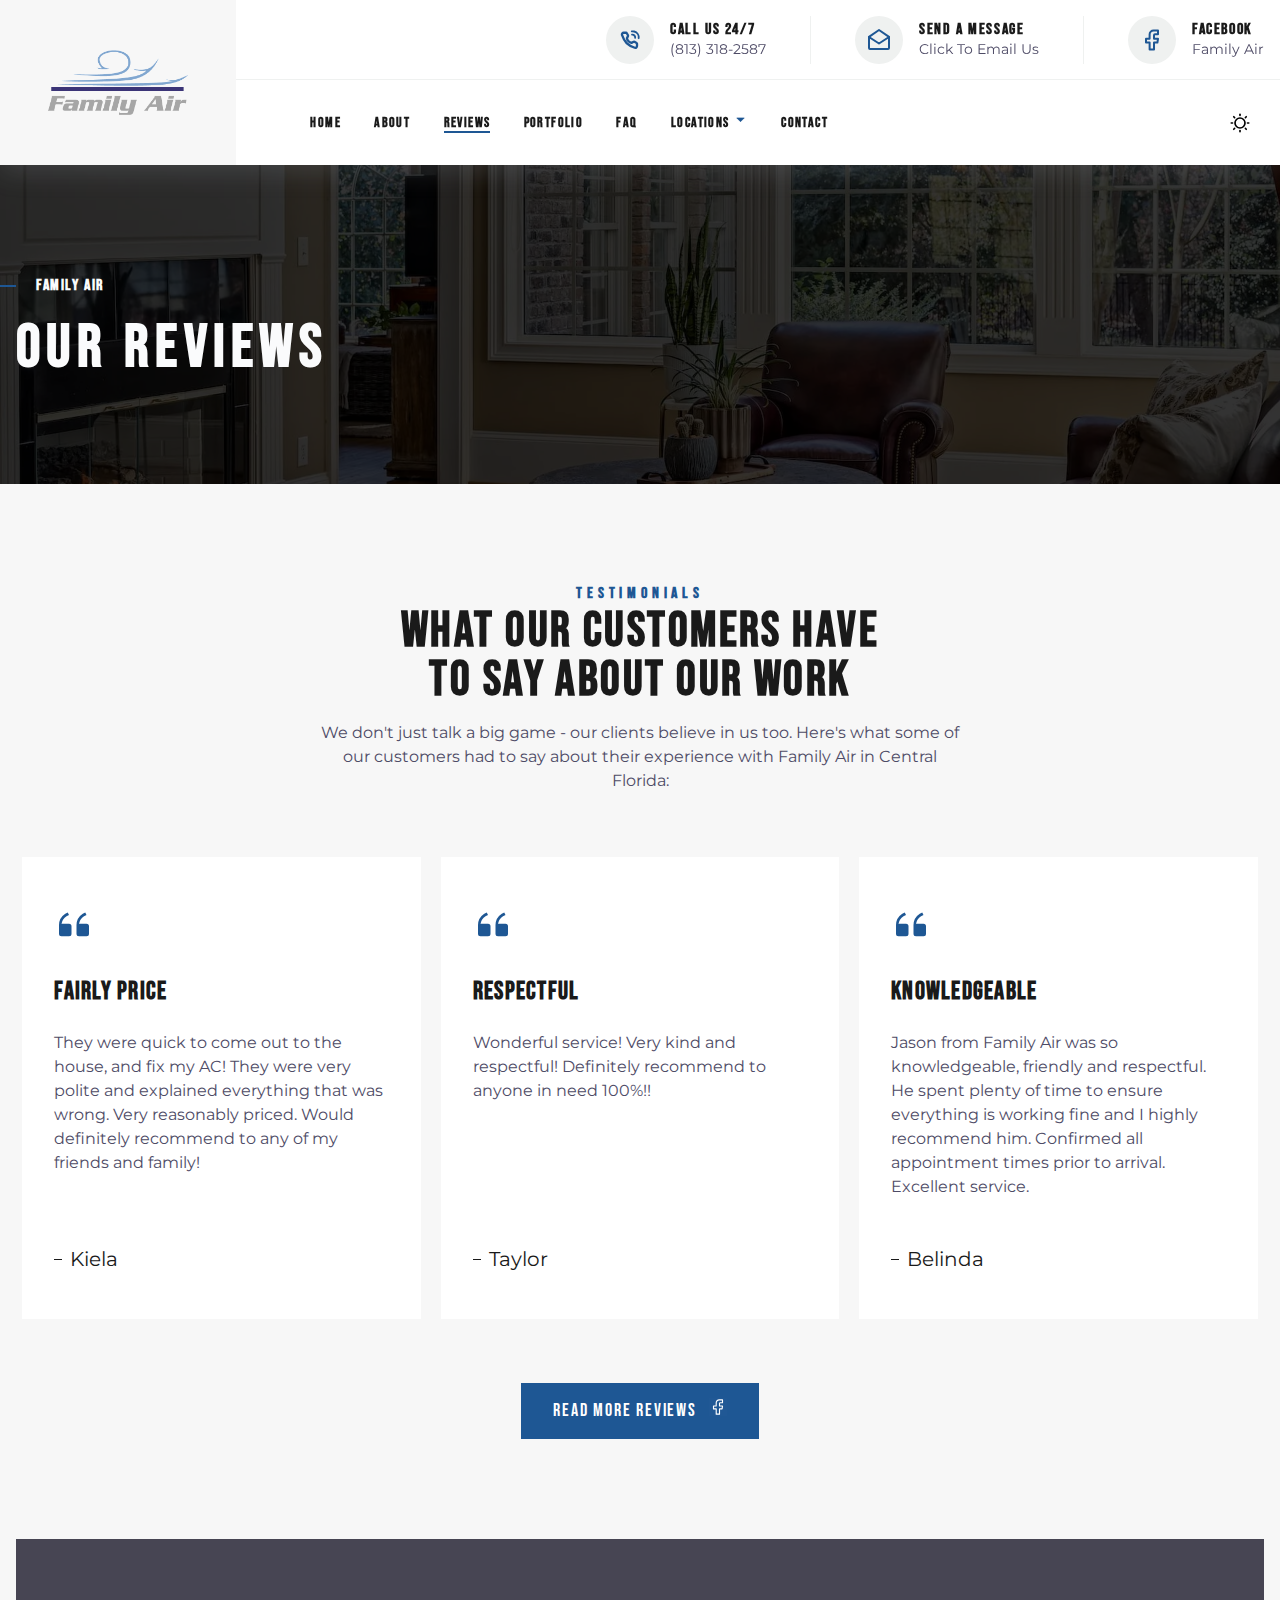
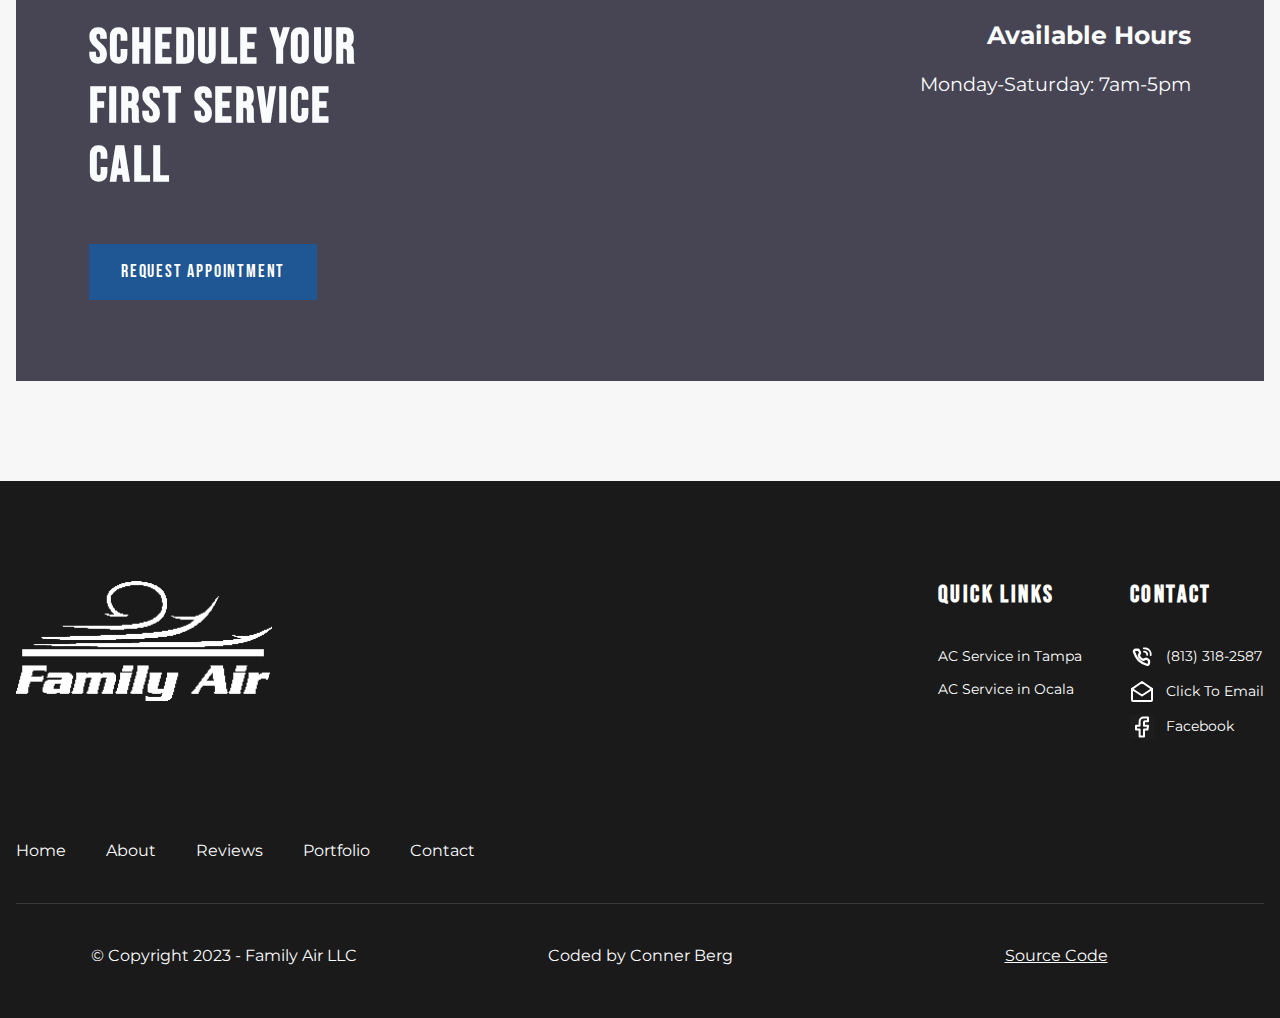
<file: reviews.html>
<!DOCTYPE html>
<html lang="en">

<head>
	<meta charset="UTF-8">
	<meta http-equiv="X-UA-Compatible" content="IE=edge">
	<meta name="viewport" content="width=device-width, initial-scale=1.0">

	<!--Swap our for actual link-->
	<link rel="canonical" href="https://www.familyairflorida.com/reviews">

	<meta name="description"
		content="We don't just talk a big game - our clients believe in us too. Here's what some of our customers had to say about their experience with Family Air in Central Florida.">
	<meta name="keywords" content="">

	<!--Social Media Display-->
	<meta property="og:title" content="Reviews | Family Air | Central Florida">
	<meta property="og:description"
		content="We don't just talk a big game - our clients believe in us too. Here's what some of our customers had to say about their experience with Family Air in Central Florida.">
	<meta property="og:type" content="website">
	<meta property="og:url" content="">
	<meta property="og:image" content="/assets/images/logo.png">
	<meta property="og:image:secure_url" content="/assets/images/logo.png">

	<!--Favicons-->
	<link rel="shortcut icon" href="favicon.ico" type="image/x-icon">
	<link rel="apple-touch-icon" sizes="180x180" href="/apple-touch-icon.png">
	<link rel="icon" type="image/png" sizes="32x32" href="/favicon-32x32.png">
	<link rel="icon" type="image/png" sizes="16x16" href="/favicon-16x16.png">
	<link rel="manifest" href="/site.webmanifest">
	<meta name="msapplication-TileColor" content="#1e5794">
	<meta name="theme-color" content="#ffffff">

	<!-- Preload -->

	<link rel="preload" as="image" href="assets/images/logo.png">
	<link rel="preload" as="font" type="font/woff2" href="/assets/fonts/bebas-neue-v10-latin-regular.woff2" crossorigin>
	<link rel="preload" as="font" type="font/woff2" href="/assets/fonts/montserrat-v25-latin-regular.woff2" crossorigin>

	<link rel="stylesheet" href="/css/root.css">
	<link rel="stylesheet" href="/css/dark.css">

	<!-- Loading in page specific CSS sheets from css block -->

	<!--Put analytics tag here at the bottom to prevent it from render blocking-->

	<title>Reviews | Family Air LLC | Central Florida</title>
</head>

<body>
	<!--Screen reader skip main nav-->
	<a class="skip" aria-label="skip to main content" href="#main">Click To Skip To Main Content</a>

	<!-- ============================================ -->
	<!--                 Navigation                   -->
	<!-- ============================================ -->

	<header id="cs-navigation">
		<!--Nav Logo-->
		<a href="/" class="cs-logo" aria-label="back to home">
			<img src="/assets/images/logo.png" alt="logo" width="210" height="29" aria-hidden="true" decoding="async">
		</a>
		<!--Top Bar-->
		<ul class="cs-top-bar">
			<li class="cs-item">
				<picture class="cs-picture">
					<img class="cs-icon" src="/assets/icons/phone.svg" alt="icon" width="24" height="24" aria-hidden="true"
						decoding="async">
				</picture>
				<div class="cs-flex">
					<span class="cs-header">Call Us 24/7</span>
					<a href="tel:813-318-2587" class="cs-link">(813) 318-2587</a>
				</div>
			</li>
			<li class="cs-item">
				<picture class="cs-picture">
					<img class="cs-icon" src="assets/icons/mail.svg" alt="icon" width="24" height="24" aria-hidden="true"
						decoding="async">
				</picture>
				<div class="cs-flex">
					<span class="cs-header">Send A Message</span>
					<a href="mailto:paulsuhar@gmail.com" class="cs-link">Click To Email Us</a>
				</div>
			</li>
			<li class="cs-item cs-remove">
				<picture class="cs-picture">
					<img class="cs-icon" src="assets/icons/facebook-hollow.svg" alt="icon" width="24" height="24"
						aria-hidden="true" decoding="async">
				</picture>
				<div class="cs-flex">
					<span class="cs-header">Facebook</span>
					<a href="https://www.facebook.com/FamilyAir352/" class="cs-link">Family Air</a>
				</div>
			</li>
		</ul>
		<div class="cs-bottom-bar">
			<!--Navigation List-->
			<nav class="cs-nav">
				<!--Mobile Nav Toggle-->
				<button class="cs-toggle" aria-label="mobile menu toggle">
					<span class="cs-box" aria-hidden="true">
						<span class="cs-line cs-line1" aria-hidden="true"></span>
						<span class="cs-line cs-line2" aria-hidden="true"></span>
						<span class="cs-line cs-line3" aria-hidden="true"></span>
					</span>
				</button>
				<!-- We need a wrapper div so we can set a fixed height on the cs-ul in case the nav list gets too long from too many dropdowns being opened and needs to have an overflow scroll. This wrapper acts as the background so it can go the full height of the screen and not cut off any overflowing nav items while the cs-ul stops short of the bottom of the screen, which keeps all nav items in view no matter how mnay there are-->
				<div class="cs-ul-wrapper">
					<ul id="cs-expanded" class="cs-ul" aria-expanded="false">
						<li class="cs-li">
							<a href="/" class="cs-li-link"> Home </a>
						</li>
						<li class="cs-li">
							<a href="/about" class="cs-li-link"> About </a>
						</li>
						<li class="cs-li">
							<a href="/reviews" class="cs-li-link cs-active">
								Reviews
							</a>
						</li>
						<li class="cs-li">
							<a href="/portfolio" class="cs-li-link">
								Portfolio
							</a>
						</li>
						<li class="cs-li">
							<a href="/index.html#faq-326" class="cs-li-link">
								FAQ
							</a>
						</li>
						<li class="cs-li cs-dropdown" tabindex="0">
							<span class="cs-li-link">
								Locations
								<img class="cs-drop-icon" src="assets/icons/dropdown.svg" alt="dropdown icon" width="15" height="15"
									decoding="async" aria-hidden="true">
							</span>
							<ul class="cs-drop-ul">
								<li class="cs-drop-li">
									<a href="/ac-service-in-tampa-fl" class="cs-li-link cs-drop-link">AC Service In Tampa</a>
								</li>
								<li class="cs-drop-li">
									<a href="/ac-service-in-ocala-fl" class="cs-li-link cs-drop-link">AC Service In Ocala</a>
								</li>
							</ul>
						</li>
						<li class="cs-li">
							<a href="/contact" class="cs-li-link">
								Contact
							</a>
						</li>
					</ul>
				</div>
			</nav>
			<a href="/contact" class="cs-button-solid cs-nav-button">Contact Us</a>
			<!--Dark Mode toggle, uncomment button code if you want to enable a dark mode toggle-->
			<button id="dark-mode-toggle" aria-label="dark mode toggle" title="Click for Dark/Light Mode">
				<img class="cs-moon" title="Click for Dark Mode" aria-hidden="true" src="assets/icons/moon.svg" decoding="async"
					alt="sun" width="15" height="15">
				<img class="cs-sun" title="Click for Light Mode" aria-hidden="true" src="assets/icons/sun.svg" decoding="async"
					alt="moon" width="15" height="15">
			</button>
		</div>
	</header>

	<main id="main">
		<link rel="preload" as="image" href="/assets/images/banner-m.webp">

		<link rel="stylesheet" href="/css/reviews.css">

		<!-- Enter html code below -->

		<!-- ============================================ -->
		<!--                   Banner                     -->
		<!-- ============================================ -->

		<div id="banner-559">
			<div class="cs-container">
				<span class="cs-int-topper">Family Air</span>
				<span class="cs-int-title">Our Reviews</span>
			</div>
			<picture class="cs-background">
				<!--Mobile Image-->
				<source media="(max-width: 600px)" srcset="assets/images/banner-m.webp">
				<!--Tablet and above Image-->
				<source media="(min-width: 601px)" srcset="assets/images/banner.webp">
				<img loading="lazy" decoding="async" src="assets/images/banner.webp" alt="home interior" width="1280"
					height="568" aria-hidden="true">
			</picture>
		</div>

		<!-- ============================================ -->
		<!--                   Reviews                    -->
		<!-- ============================================ -->

		<section id="reviews-607">
			<div class="cs-container">
				<div class="cs-content">
					<span class="cs-topper">Testimonials</span>
					<h2 class="cs-title">What Our Customers Have To Say About Our Work</h2>
					<p class="cs-text">
						We don't just talk a big game - our clients believe
						in us too. Here's what some of our customers had to
						say about their experience with Family Air in
						Central Florida:
					</p>
				</div>
				<ul class="cs-card-group">
					<li class="cs-item">
						<img class="cs-icon" src="assets/icons/quotes.svg" alt="quote icon" aria-hidden="true" width="40"
							height="38" loading="lazy" decoding="async">
						<h3 class="cs-h3">Fairly Price</h3>
						<p class="cs-item-text">
							They were quick to come out to the house, and
							fix my AC! They were very polite and explained
							everything that was wrong. Very reasonably
							priced. Would definitely recommend to any of my
							friends and family!
						</p>
						<span class="cs-name">Kiela</span>
					</li>
					<li class="cs-item">
						<img class="cs-icon" src="assets/icons/quotes.svg" alt="quote icon" aria-hidden="true" width="40"
							height="38" loading="lazy" decoding="async">
						<h3 class="cs-h3">Respectful</h3>
						<p class="cs-item-text">
							Wonderful service! Very kind and respectful!
							Definitely recommend to anyone in need 100%!!
						</p>
						<span class="cs-name">Taylor</span>
					</li>
					<li class="cs-item">
						<img class="cs-icon" src="assets/icons/quotes.svg" alt="quote icon" aria-hidden="true" width="40"
							height="38" loading="lazy" decoding="async">
						<h3 class="cs-h3">knowledgeable</h3>
						<p class="cs-item-text">
							Jason from Family Air was so knowledgeable,
							friendly and respectful. He spent plenty of time
							to ensure everything is working fine and I
							highly recommend him. Confirmed all appointment
							times prior to arrival. Excellent service.
						</p>
						<span class="cs-name">Belinda</span>
					</li>
				</ul>
				<a href="https://www.facebook.com/FamilyAir352/reviews" class="cs-button-solid"><span class="more-reviews">Read
						More Reviews<img class="facebook-icon" src="assets/icons/facebook.svg" alt="facebook logo" width="18"
							height="18"></span>
				</a>
			</div>
		</section>

		<!-- ============================================ -->
		<!--                    CTA                       -->
		<!-- ============================================ -->

		<section id="cta-262">
			<div class="cs-container">
				<div class="cs-left-section">
					<h2 class="cs-title">Schedule Your First Service Call</h2>
					<a href="/contact" class="cs-button-solid">Request Appointment</a>
				</div>
				<div class="cs-content">
					<span class="cs-header">Available Hours</span>
					<p class="cs-p"> Monday-Saturday: 7am-5pm </p>
				</div>
				<picture class="cs-background">
					<source media="(max-width: 600px)" srcset="assets/images/footer-m.webp">
					<source media="(min-width: 601px)" srcset="assets/images/footer.webp">
					<img aria-hidden="true" loading="lazy" decoding="async" src="assets/images/footer.webp"
						alt="Shawn Servicing AC" width="1280" height="397">
				</picture>
			</div>
		</section>
	</main>
	<!-- ============================================ -->
	<!--                   Footer                     -->
	<!-- ============================================ -->

	<footer id="cs-footer-710">
		<div class="cs-container">
			<!--Top Section-->
			<div class="cs-top">
				<!--Warpped logo in wrapper div so that div can be 100% width to force the lists below it to stay in their line.  The cs-logo can maintain its' max width. we didn't want it 100% width becuase then the blank area to the right of the logo will also result in a click and hover event. -->
				<div class="cs-logo-wrapper">
					<a href="/" class="cs-logo" aria-label="back to home">
						<img src="/assets/images/logo.png" alt="logo" aria-hidden="true" loading="lazy" decoding="async" width="210"
							height="80">
					</a>
				</div>
				<div class="cs-flex">
					<ul class="cs-ul">
						<li class="cs-li">
							<span class="cs-header">Quick Links</span>
						</li>
						<li class="cs-li">
							<a href="/" class="cs-link">AC Service in Tampa</a>
						</li>
						<li class="cs-li">
							<a href="/" class="cs-link">AC Service in Ocala</a>
						</li>
					</ul>
					<ul class="cs-ul cs-contact-ul">
						<li class="cs-li">
							<span class="cs-header">Contact</span>
						</li>
						<li class="cs-li">
							<a href="tel:813-318-2587" class="cs-link">
								<img class="cs-icon" src="assets/icons/phone.svg" alt="icon" loading="lazy" decoding="async" width="24"
									height="24" aria-hidden="true">
								(813) 318-2587
							</a>
						</li>
						<li class="cs-li">
							<a href="mailto:paulsuhar@gmail.com" class="cs-link">
								<img class="cs-icon" src="assets/icons/mail.svg" alt="icon" loading="lazy" decoding="async" width="24"
									height="24" aria-hidden="true">
								Click To Email
							</a>
						</li>
						<li class="cs-li">
							<a href="https://www.facebook.com/FamilyAir352/" class="cs-link" target="_blank" rel="noopener">
								<img class="cs-icon" src="assets/icons/facebook-hollow.svg" alt="icon" loading="lazy" decoding="async"
									width="24" height="24" aria-hidden="true">
								Facebook
							</a>
						</li>
					</ul>
				</div>
			</div>
			<!--Middle Section-->
			<div class="cs-middle">
				<!--Navigation-->
				<ul class="cs-nav">
					<li class="cs-nav-li">
						<a href="/" class="cs-nav-link">Home</a>
					</li>
					<li class="cs-nav-li">
						<a href="/about" class="cs-nav-link">About</a>
					</li>
					<li class="cs-nav-li">
						<a href="/reviews" class="cs-nav-link">Reviews</a>
					</li>
					<li class="cs-nav-li">
						<a href="/portfolio" class="cs-nav-link">Portfolio</a>
					</li>
					<li class="cs-nav-li">
						<a href="/contact" class="cs-nav-link">Contact</a>
					</li>
				</ul>
			</div>
			<!--Bottom Section-->
			<div class="cs-bottom">
				<span class="cs-copyright">
					© Copyright 2023 - Family Air LLC</span>
				<span class="cs-copyright">Coded by Conner Berg</span>
				<span class="cs-copyright"><a href="https://github.com/Conner-Berg/familyairflorida" class="cs-copyright-link"
						target="_blank" rel="noopener">Source Code</a></span>
			</div>
		</div>
	</footer>

	<script defer src="/script.js"></script>
</body>

</html>
</file>
<file: css/root.css>
/*-- -------------------------- -->
<---        Core Styles         -->
<--- -------------------------- -*/
/* Mobile */
@media only screen and (min-width: 0em) {
	:root {
		--primary: #1e5794;
		--primaryLight: #001f3f;
		--secondary: #3b3477;
		--secondaryLight: #d87d2b;
		--secondaryDark: #0c152a;
		--headerColor: #1a1a1a;
		--bodyTextColor: #4e4b66;
		--bodyTextColorWhite: #fafbfc;
		/* 13px - 16px */
		--topperFontSize: clamp(0.8125rem, 1.6vw, 1rem);
		/* 31px - 49px */
		--headerFontSize: clamp(1.9375rem, 3.9vw, 3.0625rem);
		--bodyFontSize: 1rem;
		/* 60px - 100px top and bottom */
		--sectionPadding: clamp(3.75rem, 7.82vw, 6.25rem) 1rem;
	}
	/* montserrat-regular - latin */
	@font-face {
		font-display: swap;
		font-family: 'font1';
		font-style: normal;
		font-weight: 400;
		src: url('/assets/fonts/montserrat-v25-latin-regular.woff2') format('woff2');

		/* Chrome 36+, Opera 23+, Firefox 39+, Safari 12+, iOS 10+ */
	}
	/* montserrat-700 - latin */
	@font-face {
		font-display: swap;
		font-family: 'font1';
		font-style: normal;
		font-weight: 700;
		src: url('/assets/fonts/montserrat-v25-latin-700.woff2') format('woff2');

		/* Chrome 36+, Opera 23+, Firefox 39+, Safari 12+, iOS 10+ */
	}
	/* bebas-neue-regular - latin */
	@font-face {
		font-display: swap;
		font-family: 'font2';
		font-style: normal;
		font-weight: 400;
		src: url('/assets/fonts/bebas-neue-v10-latin-regular.woff2') format('woff2');

		/* Chrome 36+, Opera 23+, Firefox 39+, Safari 12+, iOS 10+ */
	}
	/* cardo-italic - latin */
	@font-face {
		font-display: swap;
		font-family: 'Cardo';
		font-style: italic;
		font-weight: 400;
		src: url('/assets/fonts/cardo-v19-latin-italic.woff2') format('woff2');

		/* Chrome 36+, Opera 23+, Firefox 39+, Safari 12+, iOS 10+ */
	}
	body,
	html {
		margin: 0;
		padding: 0;
		font-size: 100%;
		font-family: 'font1', Arial, sans-serif;
		color: var(--bodyTextColor);
		overflow-x: hidden;
	}
	*,
	*:before,
	*:after {
		margin: 0;
		padding: 0;
		box-sizing: border-box;
	}
	body {
		transition: background-color 0.3s;
	}
	.container {
		position: relative;
		width: 92%;
		margin: auto;
	}
	h1,
	h2,
	h3,
	h4,
	h5,
	h6 {
		font-family: 'font2', Impact, sans-serif;
		letter-spacing: 0.05em;
		font-weight: 700;
		text-transform: uppercase;
		margin: 0;
		color: var(--headerColor);
	}
	a:hover,
	button:hover {
		cursor: pointer;
	}
	.cs-topper {
		font-family: 'font2', Arial, monospace;
		font-size: var(--topperFontSize);
		line-height: 1.2em;
		text-transform: uppercase;
		text-align: inherit;
		letter-spacing: 0.3em;
		font-weight: 700;
		color: var(--primary);
		margin-bottom: 0.25rem;
		display: block;
	}
	.cs-title {
		font-size: var(--headerFontSize);
		font-weight: 900;
		line-height: 1em;
		text-align: inherit;
		max-width: 43.75rem;
		margin: 0 0 1rem 0;
		color: var(--headerColor);
		position: relative;
	}
	.cs-text {
		font-size: var(--bodyFontSize);
		line-height: 1.5em;
		text-align: inherit;
		width: 100%;
		max-width: 40.625rem;
		margin: 0;
		color: var(--bodyTextColor);
	}
	.cs-bible-text {
		font-family: 'Cardo', Arial, Helvetica, sans-serif;
		font-style: italic;
	}
	.cs-button-solid {
		font-family: 'font2', Arial, monospace;
		font-size: 1.125rem;
		/* 46px - 56px */
		line-height: clamp(2.875rem, 5.5vw, 3.5rem);
		text-decoration: none;
		text-align: center;
		margin: auto;
		color: #fff;
		min-width: 11.25rem;
		margin: 0;
		letter-spacing: 0.1em;
		padding: 0 2rem;
		background-color: var(--primary);
		display: inline-block;
		position: relative;
		z-index: 1;
		/* prevents padding from adding to the width */
		box-sizing: border-box;
		transition: color 0.3s;
	}
	.cs-button-solid:before {
		content: '';
		position: absolute;
		height: 100%;
		width: 0%;
		background: var(--secondary);
		opacity: 1;
		top: 0;
		left: 0;
		z-index: -1;
		border-radius: 0;
		transition: width 0.3s;
	}
	.cs-button-solid:hover:before {
		width: 100%;
	}
	.cs-content .our-values {
		list-style-type: none;
		line-height: 1.5;
	}
	.skip {
		position: absolute;
		top: 0;
		left: 0;
		opacity: 0;
		z-index: -1111111;
	}
}
/* Reset Margins */
@media only screen and (min-width: 1024px) {
	body,
	html {
		padding: 0;
		margin: 0;
	}
}
/* Scale full website with the viewport width */
@media only screen and (min-width: 2000px) {
	body,
	html {
		font-size: 0.85vw;
	}
}
/*-- -------------------------- -->
<---      Dark Mode Toggle      -->
<--- -------------------------- -*/
/* Mobile */
@media only screen and (min-width: 0em) {
	body.dark-mode #dark-mode-toggle .cs-moon {
		transform: translate(-50%, -50%);
		opacity: 1;
	}
	body.dark-mode #dark-mode-toggle .cs-sun {
		transform: translate(-50%, -150%);
		opacity: 0;
		fill: #fff;
	}
	#cs-navigation.cs-active #dark-mode-toggle .cs-sun {
		fill: #fff;
	}
	#dark-mode-toggle {
		display: block;
		position: absolute;
		bottom: 0.625rem;
		right: 4.375rem;
		width: 3rem;
		height: 3rem;
		background: transparent;
		border: none;
		overflow: hidden;
		padding: 0;
		z-index: 1000;
	}
	#dark-mode-toggle img,
	#dark-mode-toggle svg {
		position: absolute;
		top: 50%;
		left: 50%;
		transform: translate(-50%, -50%);
		width: 1.25rem;
		height: 1.25rem;
		pointer-events: none;
	}
	#dark-mode-toggle .cs-sun {
		z-index: 2;
		transition: transform 0.3s, opacity 0.3s;
	}
	#dark-mode-toggle .cs-moon {
		z-index: 1;
		transform: translate(-50%, 100%);
		opacity: 0;
		transition: transform 0.3s, opacity 0.3s;
	}
}
/* Desktop */
@media only screen and (min-width: 64em) {
	#dark-mode-toggle {
		margin: 0;
		position: relative;
		transform: none;
		bottom: auto;
		right: auto;
	}
	#dark-mode-toggle:hover {
		cursor: pointer;
	}
}
/*-- -------------------------- -->
<---     Mobile Navigation      -->
<--- -------------------------- -*/
/* Mobile - 1023px */
@media only screen and (max-width: 63.9375rem) {
	body.cs-open {
		overflow: hidden;
	}
	#cs-navigation {
		width: 100%;
		padding: 0.75rem 1rem;
		/* prevents padding from affecting height and width */
		box-sizing: border-box;
		background-color: #fff;
		box-shadow: rgba(149, 157, 165, 0.2) 0px 8px 24px;
		position: fixed;
		z-index: 100;
	}
	#cs-navigation:after {
		content: '';
		width: 40%;
		max-width: 9.125rem;
		height: 100%;
		background-color: #f7f7f7;
		opacity: 1;
		position: absolute;
		display: block;
		top: 0;
		left: 0%;
		z-index: -1;
		transition: width 0.2s, max-width 0.3s, background-color 0.3s;
	}
	#cs-navigation:before {
		content: '';
		width: 0%;
		height: 100vh;
		background: rgba(0, 0, 0, 0.6);
		-webkit-backdrop-filter: blur(10px);
		backdrop-filter: blur(10px);
		opacity: 0;
		position: absolute;
		display: block;
		top: 0;
		right: 0;
		z-index: -11;
		transition: width 0.5s, opacity 0.3s;
	}
	#cs-navigation.cs-active:after {
		width: 100%;
		max-width: 100%;
		background-color: var(--secondary);
	}
	#cs-navigation.cs-active:before {
		width: 100%;
		opacity: 1;
	}
	#cs-navigation.cs-active .cs-logo {
		filter: grayscale(1) brightness(1000%);
	}
	#cs-navigation.cs-active .cs-toggle {
		background-color: var(--primary);
		transform: rotate(180deg);
	}
	#cs-navigation.cs-active .cs-top-bar {
		z-index: initial;
	}
	#cs-navigation.cs-active .cs-top-bar:before {
		display: none;
	}
	#cs-navigation.cs-active .cs-link {
		color: var(--bodyTextColorWhite);
	}
	#cs-navigation.cs-active .cs-ul-wrapper {
		opacity: 1;
		transform: scaleX(1);
		transition-delay: 0.2s;
	}
	#cs-navigation.cs-active .cs-expanded {
		-ms-overflow-style: none; /* IE and Edge */
		scrollbar-width: none; /* Firefox */
	}
	#cs-navigation.cs-active .cs-expanded::-webkit-scrollbar {
		display: none;
	}
	#cs-navigation.cs-active .cs-li {
		transform: translateX(0);
		opacity: 1;
	}
	#cs-navigation.scroll .cs-top-bar {
		height: 0;
		opacity: 0;
		padding-bottom: 0;
		overflow: hidden;
	}
	#cs-navigation.scroll .cs-top-bar:before {
		opacity: 0;
	}
	#cs-navigation.scroll .cs-toggle {
		margin-top: 0;
	}
	#cs-navigation .cs-top-bar {
		margin: 0;
		padding: 0 0 0.75rem 0;
		position: relative;
		transition: height 0.3s, padding-bottom 0.3s, opacity 0.3s;
		z-index: -3;
	}
	#cs-navigation .cs-top-bar:before {
		/* grey line */
		content: '';
		width: 100%;
		height: 1px;
		background: #eff1f0;
		opacity: 1;
		position: absolute;
		display: block;
		bottom: 0;
		right: -1rem;
		z-index: -2;
		transition: opacity 0.3s;
	}
	#cs-navigation .cs-logo {
		width: 40%;
		max-width: 9.125rem;
		height: 100%;
		padding: 0.75rem 1rem;
		/* prevents padding from affecting height and width */
		box-sizing: border-box;
		display: flex;
		justify-content: center;
		align-items: center;
		position: absolute;
		top: 0;
		left: 0;
		z-index: 10;
	}
	#cs-navigation .cs-logo img {
		width: 100%;
		height: 100%;
		/* ensures the image never overflows the container. It stays contained within it's width and height and expands to fill it then stops once it reaches an edge */
		object-fit: contain;
		/* places the image to the left edge of the parent */
		object-position: center;
	}
	#cs-navigation .cs-item {
		list-style: none;
		margin: 0;
		display: flex;
		align-items: center;
		justify-content: flex-end;
	}
	#cs-navigation .cs-remove {
		display: none;
	}
	#cs-navigation .cs-picture {
		width: 2rem;
		height: 2rem;
		margin-right: 1rem;
		border-radius: 50%;
		background-color: #eff1f0;
		display: none;
		justify-content: center;
		align-items: center;
		transition: background-color 0.3s;
	}
	#cs-navigation .cs-icon {
		width: 1rem;
		height: auto;
		display: block;
	}
	#cs-navigation .cs-header {
		display: none;
	}
	#cs-navigation .cs-link {
		font-size: 0.875rem;
		line-height: 1.5em;
		text-align: inherit;
		text-decoration: none;
		margin: 0;
		color: var(--bodyTextColor);
		display: block;
		transition: color 0.3s;
	}
	#cs-navigation .cs-toggle {
		/* 44px - 48px */
		width: clamp(2.75rem, 6vw, 3rem);
		height: clamp(2.75rem, 6vw, 3rem);
		margin: 0.75rem 0 0 auto;
		border-radius: 0.25rem;
		background-color: #484848;
		border: none;
		display: flex;
		justify-content: center;
		align-items: center;
		transition: background-color 0.3s, transform 0.6s;
	}
	#cs-navigation .cs-active .cs-line1 {
		top: 50%;
		transform: translate(-50%, -50%) rotate(225deg);
	}
	#cs-navigation .cs-active .cs-line2 {
		top: 50%;
		transform-origin: center;
		transform: translate(-50%, -50%) translateY(0) rotate(-225deg);
	}
	#cs-navigation .cs-active .cs-line3 {
		bottom: 100%;
		opacity: 0;
	}
	#cs-navigation .cs-box {
		/* 24px - 28px */
		width: clamp(1.5rem, 2vw, 1.75rem);
		/* 14px - 16px */
		height: clamp(0.875rem, 1.5vw, 1rem);
		position: relative;
	}
	#cs-navigation .cs-line {
		width: 100%;
		height: 2px;
		border-radius: 2px;
		background-color: #fff;
		position: absolute;
		left: 50%;
		transform: translateX(-50%);
	}
	#cs-navigation .cs-line1 {
		top: 0;
		transform-origin: center;
		transition: transform 0.5s, top 0.3s, left 0.3s;
		animation-duration: 0.7s;
		animation-timing-function: ease;
		animation-fill-mode: forwards;
		animation-direction: normal;
	}
	#cs-navigation .cs-line2 {
		top: 50%;
		transform: translateX(-50%) translateY(-50%);
		transition: top 0.3s, left 0.3s, transform 0.5s;
		animation-duration: 0.7s;
		animation-timing-function: ease;
		animation-fill-mode: forwards;
		animation-direction: normal;
	}
	#cs-navigation .cs-line3 {
		bottom: 0;
		transition: bottom 0.3s, opacity 0.3s;
	}
	#cs-navigation .cs-ul-wrapper {
		height: 100vh;
		min-width: 50vw;
		opacity: 0;
		background-color: #fff;
		box-shadow: inset rgba(0, 0, 0, 0.2) 0px 8px 24px;
		overflow: hidden;
		position: absolute;
		top: 100%;
		left: auto;
		right: 0;
		z-index: -1;
		transform: scaleX(0);
		transform-origin: top right;
		transition: transform 0.4s, opacity 0.3s;
	}
	#cs-navigation .cs-ul {
		margin: 0;
		/* 28px - 40px */
		padding: 3rem clamp(1.75rem, 3vw, 2.5rem) 2rem 4rem;
		width: auto;
		min-width: 40%;
		height: 85vh;
		overflow: scroll;
		display: flex;
		justify-content: flex-start;
		flex-direction: column;
		align-items: flex-end;
		gap: 1.25rem;
	}
	#cs-navigation .cs-li {
		text-align: right;
		list-style: none;
		width: 100%;
		margin-right: 0;
		/* transition from these values */
		transform: translateX(-2.5rem);
		opacity: 0;
		transition: transform 0.6s, opacity 0.9s;
	}
	#cs-navigation .cs-li:nth-of-type(1) {
		transition-delay: 0.05s;
	}
	#cs-navigation .cs-li:nth-of-type(2) {
		transition-delay: 0.1s;
	}
	#cs-navigation .cs-li:nth-of-type(3) {
		transition-delay: 0.15s;
	}
	#cs-navigation .cs-li:nth-of-type(4) {
		transition-delay: 0.2s;
	}
	#cs-navigation .cs-li:nth-of-type(5) {
		transition-delay: 0.25s;
	}
	#cs-navigation .cs-li:nth-of-type(6) {
		transition-delay: 0.3s;
	}
	#cs-navigation .cs-li:nth-of-type(7) {
		transition-delay: 0.35s;
	}
	#cs-navigation .cs-li:nth-of-type(8) {
		transition-delay: 0.4s;
	}
	#cs-navigation .cs-li:nth-of-type(9) {
		transition-delay: 0.45s;
	}
	#cs-navigation .cs-li-link {
		font-family: 'font2', Arial, monospace;
		font-weight: 700;
		letter-spacing: 0.1em;
		/* 20px - 24px */
		font-size: clamp(1.25rem, 2.5vw, 1.5rem);
		line-height: 1.2em;
		text-decoration: none;
		margin: 0;
		color: var(--headerColor);
		display: inline-block;
		position: relative;
	}
	#cs-navigation .cs-li-link:before {
		/* active state underline */
		content: '';
		width: 100%;
		height: 1px;
		background: currentColor;
		opacity: 1;
		position: absolute;
		display: none;
		bottom: -0.125rem;
		left: 0;
	}
	#cs-navigation .cs-li-link.cs-active:before {
		display: block;
	}
	#cs-navigation .cs-button-solid {
		display: none;
	}
}
/* Tablet - 650px - 1023px */
@media only screen and (min-width: 40.625rem) and (max-width: 63.9375rem) {
	#cs-navigation .cs-top-bar {
		display: flex;
		justify-content: flex-end;
		flex-direction: row;
	}
	#cs-navigation .cs-item {
		position: relative;
	}
	#cs-navigation .cs-item:nth-of-type(2):after {
		display: none;
	}
	#cs-navigation .cs-item:after {
		/* divider line */
		content: '';
		width: 1px;
		height: 100%;
		margin: 0 1rem;
		background: #eff1f0;
		opacity: 1;
		position: relative;
		display: block;
	}
	#cs-navigation .cs-picture {
		display: flex;
	}
	#cs-navigation .cs-ul {
		padding-top: 9.375rem;
		gap: 2rem;
	}
	#cs-navigation .cs-li-link {
		font-size: 1.5rem;
	}
}
/* Dark Mode */
@media only screen and (max-width: 63.9375rem) {
	body.dark-mode #cs-navigation {
		background-color: var(--dark);
	}
	body.dark-mode #cs-navigation:after {
		background-color: var(--primary);
	}
	body.dark-mode #cs-navigation.cs-active .cs-picture {
		background-color: var(--primaryLight);
	}
	body.dark-mode #cs-navigation .cs-top-bar:before {
		opacity: 0.5;
	}
	body.dark-mode #cs-navigation .cs-picture {
		background-color: var(--accent);
	}
	body.dark-mode #cs-navigation .cs-item:after {
		opacity: 0.5;
	}
	body.dark-mode #cs-navigation .cs-icon {
		/* if current color is not black, turns icon white */
		filter: grayscale(1) brightness(1000%);
	}
	body.dark-mode #cs-navigation .cs-logo img {
		/* if current color is not black, turns icon white */
		filter: grayscale(1) brightness(1000%);
	}
	body.dark-mode #cs-navigation .cs-link {
		color: var(--bodyTextColorWhite);
	}
	body.dark-mode #cs-navigation .cs-ul-wrapper {
		background-color: var(--dark);
	}
	body.dark-mode #cs-navigation .cs-ul-wrapper:before {
		/* dark overlay */
		content: '';
		width: 100%;
		height: 100%;
		background: #000;
		opacity: 0.2;
		position: absolute;
		display: block;
		top: 0;
		left: 0;
	}
	body.dark-mode #cs-navigation .cs-li-link {
		color: var(--bodyTextColorWhite);
	}
}
/*-- -------------------------- -->
<---     Navigation Dropdown    -->
<--- -------------------------- -*/
/* Mobile - 1023px */
@media only screen and (max-width: 63.9375rem) {
	#cs-navigation .cs-dropdown {
		position: relative;
		color: var(--bodyTextColorWhite);
	}
	#cs-navigation .cs-dropdown:hover {
		cursor: pointer;
	}
	#cs-navigation .cs-dropdown.cs-active .cs-drop-ul {
		height: auto;
		opacity: 1;
		visibility: visible;
		margin: 0.75rem 0 0 0;
		padding: 1.5rem;
		transform: scale(1);
	}
	#cs-navigation .cs-dropdown.cs-active .cs-drop-link {
		opacity: 1;
	}
	#cs-navigation .cs-dropdown .cs-li-link {
		position: relative;
		transition: opacity 0.3s;
	}
	#cs-navigation .cs-drop-icon {
		width: 0.9375rem;
		height: auto;
		position: absolute;
		top: 50%;
		right: -1.25rem;
		transform: translateY(-50%);
	}
	#cs-navigation .cs-drop-ul {
		width: 100%;
		height: 0;
		margin: 0;
		padding: 0 1.5rem 0 1.5rem;
		box-sizing: border-box;
		background-color: var(--primary);
		overflow: hidden;
		opacity: 0;
		visibility: hidden;
		display: flex;
		justify-content: flex-start;
		flex-direction: column;
		align-items: flex-end;
		gap: 0.75rem;
		transform: scale(0);
		transform-origin: top right;
		transition: padding 0.3s, margin 0.3s, height 0.3s, opacity 0.3s,
			transform 0.3s, visibility 0.3s;
	}
	#cs-navigation .cs-drop-li {
		list-style: none;
		text-align: inherit;
	}
	#cs-navigation .cs-li-link.cs-drop-link {
		/* 14px - 16px */
		font-size: clamp(0.875rem, 2vw, 1.25rem);
		color: #fff;
	}
}
/* Desktop - 1024px */
@media only screen and (min-width: 64rem) {
	#cs-navigation .cs-dropdown {
		position: relative;
	}
	#cs-navigation .cs-dropdown:hover {
		cursor: pointer;
	}
	#cs-navigation .cs-dropdown:hover .cs-drop-ul {
		transform: scaleY(1);
		opacity: 1;
		visibility: visible;
	}
	#cs-navigation .cs-dropdown:hover .cs-drop-li {
		opacity: 1;
		transform: translateY(0);
	}
	#cs-navigation .cs-drop-icon {
		width: 0.9375rem;
		height: auto;
		display: inline-block;
	}
	#cs-navigation .cs-drop-ul {
		min-width: 12.5rem;
		margin: 0;
		padding: 0;
		background-color: #fff;
		overflow: hidden;
		opacity: 0;
		visibility: hidden;
		box-shadow: rgba(149, 157, 165, 0.2) 0px 10px 16px;
		border-bottom: 5px solid var(--primary);
		position: absolute;
		top: 100%;
		z-index: -100;
		transform: scaleY(0);
		transform-origin: top;
		transition: transform 0.3s, visibility 0.3s, opacity 0.3s;
	}
	#cs-navigation .cs-drop-li {
		list-style: none;
		font-size: 1rem;
		text-decoration: none;
		opacity: 0;
		width: 100%;
		height: auto;
		color: var(--bodyTextColor);
		display: block;
		transform: translateY(-0.625rem);
		transition: opacity 0.6s, transform 0.6s;
	}
	#cs-navigation .cs-drop-li:nth-of-type(1) {
		transition-delay: 0.05s;
	}
	#cs-navigation .cs-drop-li:nth-of-type(2) {
		transition-delay: 0.1s;
	}
	#cs-navigation .cs-drop-li:nth-of-type(3) {
		transition-delay: 0.15s;
	}
	#cs-navigation .cs-drop-li:nth-of-type(4) {
		transition-delay: 0.2s;
	}
	#cs-navigation .cs-drop-li:nth-of-type(5) {
		transition-delay: 0.25s;
	}
	#cs-navigation .cs-drop-li:nth-of-type(6) {
		transition-delay: 0.3s;
	}
	#cs-navigation .cs-drop-li:nth-of-type(7) {
		transition-delay: 0.35s;
	}
	#cs-navigation .cs-drop-li:nth-of-type(8) {
		transition-delay: 0.4s;
	}
	#cs-navigation .cs-drop-li:nth-of-type(9) {
		transition-delay: 0.45s;
	}
	#cs-navigation .cs-drop-li:nth-of-type(10) {
		transition-delay: 0.5s;
	}
	#cs-navigation .cs-drop-li:nth-of-type(11) {
		transition-delay: 0.55s;
	}
	#cs-navigation .cs-drop-li:nth-of-type(12) {
		transition-delay: 0.6s;
	}
	#cs-navigation .cs-drop-li:nth-of-type(13) {
		transition-delay: 0.65s;
	}
	#cs-navigation .cs-li-link.cs-drop-link {
		width: 100%;
		font-size: 1rem;
		line-height: 1.5em;
		text-decoration: none;
		padding: 0.75rem;
		/* prevents padding from affecting height and width */
		box-sizing: border-box;
		color: var(--headerColor);
		display: block;
		transition: color 0.3s, background-color 0.3s;
	}
	#cs-navigation .cs-li-link.cs-drop-link:hover {
		background-color: #f7f7f7;
	}
	#cs-navigation .cs-li-link.cs-drop-link:before {
		display: none;
	}
	body.dark-mode #cs-navigation .cs-drop-ul {
		background-color: var(--dark) !important;
	}
}
/* Dark Mode */
@media only screen and (min-width: 0rem) {
	body.dark-mode #cs-navigation .cs-drop-ul {
		background-color: var(--medium);
	}
	body.dark-mode #cs-navigation .cs-li-link.cs-drop-link:hover {
		background-color: var(--medium);
	}
	body.dark-mode #cs-navigation .cs-drop-icon {
		/* turns it white */
		filter: grayscale(1) brightness(1000%);
	}
}
/*-- -------------------------- -->
<---     Desktop Navigation     -->
<--- -------------------------- -*/
/* Small Desktop - 1024px */
@media only screen and (min-width: 64rem) {
	#cs-navigation {
		width: 100%;
		padding: 1rem 1rem 0 1rem;
		/* prevents padding from affecting height and width */
		box-sizing: border-box;
		background-color: #fff;
		box-shadow: rgba(149, 157, 165, 0.2) 0px 8px 24px;
		position: fixed;
		z-index: 10000;
		transition: padding-top 0.3s;
	}
	#cs-navigation.scroll {
		padding-top: 0;
	}
	#cs-navigation.scroll .cs-top-bar {
		height: 0;
		opacity: 0;
		padding-bottom: 0;
		margin-bottom: 0;
		overflow: hidden;
		transform: translateY(-3.125rem);
	}
	#cs-navigation.scroll .cs-top-bar:before {
		width: 0;
	}
	#cs-navigation.scroll .cs-toggle {
		margin-top: 0;
	}
	#cs-navigation .cs-toggle {
		display: none;
	}
	#cs-navigation .cs-logo {
		width: 18.4%;
		max-width: 20rem;
		height: 100%;
		/* 32px - 48px */
		padding: 1rem clamp(2rem, 5vw, 3rem);
		background-color: #f7f7f7;
		/* prevents padding from affecting height and width */
		box-sizing: border-box;
		display: flex;
		justify-content: center;
		align-items: center;
		position: absolute;
		top: 0;
		left: 0;
		z-index: 100;
	}
	#cs-navigation .cs-logo img {
		width: 100%;
		height: 100%;
		/* ensures the image never overflows the container. It stays contained within it's width and height and expands to fill it then stops once it reaches an edge */
		object-fit: contain;
	}
	#cs-navigation .cs-top-bar {
		width: 100%;
		margin: 0;
		padding: 0 0 1rem 0;
		display: flex;
		justify-content: flex-end;
		align-items: center;
		position: relative;
		transition: height 0.3s, opacity 0.3s, padding-bottom 0.3s,
			margin-bottom 0.3s, transform 0.3s;
	}
	#cs-navigation .cs-top-bar:before {
		/* grey line */
		content: '';
		width: 100%;
		height: 1px;
		background: #eff1f0;
		opacity: 1;
		position: absolute;
		display: block;
		bottom: 0;
		right: -1rem;
		z-index: -2;
		transition: width 0.3s;
	}
	#cs-navigation .cs-item {
		list-style: none;
		margin: 0;
		display: flex;
		align-items: center;
		justify-content: flex-start;
		position: relative;
	}
	#cs-navigation .cs-item:last-of-type:after {
		display: none;
	}
	#cs-navigation .cs-item:hover .cs-picture {
		transform: scale(1.1);
	}
	#cs-navigation .cs-item:after {
		/* divider line */
		content: '';
		width: 1px;
		height: 3rem;
		/* 24px - 44px */
		margin: 0 clamp(1.5rem, 5vw, 2.75rem);
		background: #eff1f0;
		opacity: 1;
		position: relative;
		display: block;
	}
	#cs-navigation .cs-picture {
		width: 3rem;
		height: 3rem;
		margin-right: 1rem;
		border-radius: 50%;
		background-color: #eff1f0;
		display: flex;
		justify-content: center;
		align-items: center;
		transition: transform 0.3s;
	}
	#cs-navigation .cs-icon {
		width: 1.5rem;
		height: auto;
		display: block;
	}
	#cs-navigation .cs-header {
		font-family: 'font2', Arial, monospace;
		letter-spacing: 0.1em;
		font-size: 1rem;
		font-weight: 700;
		margin: 0;
		color: var(--headerColor);
		display: block;
	}
	#cs-navigation .cs-link {
		font-size: 0.875rem;
		line-height: 1.5em;
		text-align: inherit;
		text-decoration: none;
		margin: 0;
		color: var(--bodyTextColor);
		display: block;
		transition: color 0.3s;
	}
	#cs-navigation .cs-link:hover {
		text-decoration: underline;
	}
	#cs-navigation .cs-bottom-bar {
		width: 100%;
		/* 235px - 420px */
		padding: 0 0 0 clamp(14.6875rem, 23vw, 26.25rem);
		/* prevents padding from affecting height and width */
		box-sizing: border-box;
		display: flex;
		justify-content: space-between;
		align-items: center;
		gap: 2rem;
	}
	#cs-navigation .cs-ul {
		width: 100%;
		margin: 0;
		padding: 0;
		display: flex;
		justify-content: flex-start;
		align-items: center;
		/* 20px - 36px */
		gap: clamp(1.25rem, 2.6vw, 2.25rem);
	}
	#cs-navigation .cs-li {
		list-style: none;
		padding: 2rem 0;
		/* prevent flexbox from squishing it */
		flex: none;
	}
	#cs-navigation .cs-li:last-of-type {
		/* pushes the button to the far right */
		margin-left: auto;
		padding: 0;
	}
	#cs-navigation .cs-li-link {
		font-family: 'font2', Arial, monospace;
		font-weight: 700;
		letter-spacing: 0.1em;
		/* 14px - 16px */
		font-size: clamp(0.875rem, 1vw, 1.25em);
		line-height: 1.5em;
		text-decoration: none;
		margin: 0;
		color: var(--headerColor);
		display: block;
		position: relative;
	}
	#cs-navigation .cs-li-link:hover:before {
		width: 100%;
	}
	#cs-navigation .cs-li-link.cs-active:before {
		width: 100%;
	}
	#cs-navigation .cs-li-link:before {
		/* active state underline */
		content: '';
		width: 0%;
		height: 2px;
		background: var(--primary);
		opacity: 1;
		position: absolute;
		display: block;
		bottom: 0rem;
		left: 0;
		transition: width 0.3s;
	}
	#cs-navigation .cs-nav-button {
		display: none;
		margin-left: auto;
		border-radius: 0;
	}
}
/* Large Desktop */
@media only screen and (min-width: 81.25rem) {
	#cs-navigation .cs-nav-button {
		display: block;
	}
}
/* Dark Mode */
@media only screen and (min-width: 64rem) {
	body.dark-mode #cs-navigation {
		background-color: var(--dark);
	}
	body.dark-mode #cs-navigation .cs-top-bar:before {
		opacity: 0.5;
	}
	body.dark-mode #cs-navigation .cs-logo {
		background-color: var(--primary);
	}
	body.dark-mode #cs-navigation .cs-picture {
		background-color: var(--accent);
	}
	body.dark-mode #cs-navigation .cs-item:after {
		opacity: 0.5;
	}
	body.dark-mode #cs-navigation .cs-logo img {
		/* if current color is not black, turns icon white */
		filter: grayscale(1) brightness(1000%);
	}
	body.dark-mode #cs-navigation .cs-icon {
		/* if current color is not black, turns icon white */
		filter: grayscale(1) brightness(1000%);
	}
	body.dark-mode #cs-navigation .cs-link,
	body.dark-mode #cs-navigation .cs-header,
	body.dark-mode #cs-navigation .cs-li-link {
		color: var(--bodyTextColorWhite);
	}
	body.dark-mode #cs-navigation .cs-link:before,
	body.dark-mode #cs-navigation .cs-header:before,
	body.dark-mode #cs-navigation .cs-li-link:before {
		background-color: var(--secondary);
	}
	body.dark-mode #cs-navigation .cs-li-link.cs-active {
		color: var(--primary);
	}
	body.dark-mode #cs-navigation .cs-li-link:before {
		background-color: currentColor;
	}
}
/*-- -------------------------- -->
<---          Reviews           -->
<--- -------------------------- -*/
/* Mobile - 360px */
@media only screen and (min-width: 0rem) {
	#reviews-607 {
		padding: var(--sectionPadding);
		background-color: #f7f7f7;
	}
	#reviews-607 .cs-container {
		width: 100%;
		/* changes to 1280px at tablet */
		max-width: 34.375rem;
		margin: auto;
		display: flex;
		flex-direction: column;
		align-items: center;
		/* 48px - 64px */
		gap: clamp(3rem, 6vw, 4rem);
	}
	#reviews-607 .cs-content {
		/* set text align to left if content needs to be left aligned */
		text-align: center;
		width: 100%;
		display: flex;
		flex-direction: column;
		/* centers content horizontally, set to flex-start to left align */
		align-items: center;
	}
	#reviews-607 .cs-title {
		max-width: 25ch;
	}
	#reviews-607 .cs-card-group {
		width: 100%;
		margin: 0;
		padding: 0;
		display: flex;
		flex-direction: column;
		align-items: center;
		gap: 1.25rem;
	}
	#reviews-607 .cs-item {
		list-style: none;
		width: 100%;
		margin: 0;
		/* 32px - 48px top & bottom */
		/* 16px - 32px left & right */
		padding: clamp(2rem, 7vw, 3rem) clamp(1rem, 4vw, 2rem);
		/* makes padding not affect height and width */
		box-sizing: border-box;
		background-color: #fff;
		display: flex;
		flex-direction: column;
		align-items: flex-start;
	}
	#reviews-607 .cs-icon {
		/* 30px - 40px */
		width: clamp(1.875rem, 4vw, 2.5rem);
		height: auto;
		margin: 0 0 2rem 0;
		display: block;
	}
	#reviews-607 .cs-h3 {
		/* 20px - 25px */
		font-size: clamp(1.25rem, 4vw, 1.5625rem);
		line-height: 1.2em;
		font-weight: 700;
		margin: 0 0 1.5rem 0;
		color: var(--headerColor);
	}
	#reviews-607 .cs-item-text {
		/* 14px - 16px */
		font-size: clamp(0.875rem, 4vw, 1rem);
		line-height: 1.5em;
		max-width: 24.25rem;
		margin: 0 0 3rem 0;
		color: var(--bodyTextColor);
	}
	#reviews-607 .cs-name {
		font-size: 1.25rem;
		line-height: 1.2em;
		font-weight: 500;
		margin: auto 0 0 0;
		color: var(--headerColor);
		display: flex;
		justify-content: flex-start;
		align-items: center;
		gap: 0.5rem;
		position: relative;
	}
	#reviews-607 .cs-name:before {
		content: '';
		width: 0.5rem;
		height: 1px;
		background: currentColor;
		display: block;
		position: relative;
	}
}
/* Tablet - 768px */
@media only screen and (min-width: 48rem) {
	#reviews-607 .cs-container {
		max-width: 80rem;
	}
	#reviews-607 .cs-card-group {
		/* grid on tablet for an even spaced section. Flexbox has a hard time making this type of design work with even gaps. */
		display: grid;
		grid-template-columns: repeat(2, 1fr);
	}
	#reviews-607 .cs-item {
		grid-column: 1/2;
		grid-row: 1/2;
	}
	#reviews-607 .cs-item:nth-of-type(2) {
		grid-column: 2/3;
		grid-row: 1/2;
	}
	#reviews-607 .cs-item:nth-of-type(3) {
		grid-column: 1/3;
		grid-row: 2/3;
	}
}
/* Small Desktop - 1024px */
@media only screen and (min-width: 64rem) {
	#reviews-607 .cs-card-group {
		/* went back to flexbox for an easier transition to this horizontal layout. We don't have to re-target each item class to reset its grid positioning, we can just revert to flexbox and make the layout in less code and hassle */
		display: flex;
		flex-direction: row;
		flex-wrap: nowrap;
		align-items: stretch;
		justify-content: center;
	}
	#reviews-607 .cs-item {
		width: 100%;
	}
}
/* Dark Mode */
@media only screen and (min-width: 0rem) {
	body.dark-mode #reviews-607 {
		background-color: rgba(0, 0, 0, 0.2);
	}
	body.dark-mode #reviews-607 .cs-title,
	body.dark-mode #reviews-607 .cs-text,
	body.dark-mode #reviews-607 .cs-h3,
	body.dark-mode #reviews-607 .cs-name,
	body.dark-mode #reviews-607 .cs-item-text {
		color: var(--bodyTextColorWhite);
	}
	body.dark-mode #reviews-607 .cs-text,
	body.dark-mode #reviews-607 .cs-item-text {
		opacity: 0.8;
	}
	body.dark-mode #reviews-607 .cs-item {
		background-color: rgba(0, 0, 0, 0.2);
		border: 1px solid var(--primary);
	}
}
/*-- -------------------------- -->
<---          Banner            -->
<--- -------------------------- -*/
/* Mobile - 360px */
@media only screen and (min-width: 0rem) {
	#banner-559 {
		padding: var(--sectionPadding);
		/* 137px - 212px */
		padding-top: clamp(12.5625rem, 25vw, 17.25rem);
		/* clips the line from causing overflow issues for going off screen */
		overflow: hidden;
		position: relative;
		z-index: 1;
	}
	#banner-559 .cs-container {
		text-align: center;
		width: 100%;
		max-width: 80rem;
		margin: auto;
		display: flex;
		justify-content: center;
		align-items: flex-start;
		flex-direction: column;
		gap: 1rem;
	}
	#banner-559 .cs-int-topper {
		font-family: 'font2', Arial, monospace;
		letter-spacing: 0.1em;
		text-align: left;
		font-size: var(--topperFontSize);
		text-transform: uppercase;
		font-weight: 700;
		margin: 0;
		padding: 0 0 0 1.25rem;
		color: var(--bodyTextColorWhite);
		display: block;
		position: relative;
	}
	#banner-559 .cs-int-topper:before {
		/* yellow line */
		content: '';
		width: 50vw;
		height: 2px;
		background: var(--primary);
		opacity: 1;
		position: absolute;
		display: block;
		top: 50%;
		right: 100%;
		transform: translateY(-50%);
	}
	#banner-559 .cs-int-title {
		font-family: 'font2', Arial, monospace;
		letter-spacing: 0.1em;
		/* 39px - 61px */
		font-size: clamp(2.4375rem, 6.4vw, 3.8125rem);
		font-weight: 900;
		line-height: 1.2em;
		text-align: left;
		margin: 0;
		color: var(--bodyTextColorWhite);
		position: relative;
	}
	#banner-559 .cs-breadcrumbs {
		display: flex;
		justify-content: center;
		align-items: center;
	}
	#banner-559 .cs-link {
		/* 16px - 20px */
		font-size: clamp(1rem, 1.5vw, 1.25rem);
		line-height: 1.2em;
		text-decoration: none;
		color: var(--bodyTextColorWhite);
		position: relative;
		display: flex;
		justify-content: center;
		align-items: center;
	}
	#banner-559 .cs-link:last-of-type::after {
		display: none;
	}
	#banner-559 .cs-link:after {
		content: '';
		width: 1.875rem;
		height: 0.125rem;
		/* 12px - 24px */
		margin: 0 clamp(0.75rem, 2vw, 1.5rem);
		background-color: #fff;
	}
	#banner-559 .cs-link.cs-active {
		color: var(--primary);
	}
	#banner-559 .cs-background {
		width: 100%;
		height: 100%;
		display: block;
		position: absolute;
		top: 0;
		left: 0;
		z-index: -1;
	}
	#banner-559 .cs-background:before {
		/* background color overlay */
		content: '';
		position: absolute;
		display: block;
		height: 100%;
		width: 100%;
		background: #000;
		opacity: 0.8;
		top: 0;
		left: 0;
		z-index: 1;
	}
	#banner-559 .cs-background img {
		position: absolute;
		top: 0;
		left: 0;
		height: 100%;
		width: 100%;
		/* Makes img tag act as a background image */
		object-fit: cover;
	}
}
/*-- -------------------------- -->
<---          Footer            -->
<--- -------------------------- -*/
/* Mobile - 360px */
@media only screen and (min-width: 0rem) {
	#cs-footer-710 {
		padding: var(--sectionPadding);
		padding-bottom: 3.125rem;
		background-color: var(--headerColor);
		position: relative;
		z-index: 1;
	}
	#cs-footer-710 .cs-container {
		width: 100%;
		max-width: 80rem;
		margin: auto;
		display: flex;
		flex-direction: column;
		align-items: center;
	}
	#cs-footer-710 .cs-logo-wrapper {
		width: 100%;
	}
	#cs-footer-710 .cs-logo {
		width: 100%;
		max-width: 18.75rem;
		height: auto;
		margin-right: auto;
		display: block;
	}
	#cs-footer-710 img {
		filter: grayscale(1) brightness(1000%);
	}
	#cs-footer-710 .cs-logo img {
		width: 100%;
		height: auto;
	}
	#cs-footer-710 .cs-top {
		width: 100%;
		display: flex;
		flex-wrap: wrap;
		justify-content: flex-start;
		/* 64px - 100px */
		column-gap: clamp(4rem, 9vw, 6.25rem);
		row-gap: 2rem;
	}
	#cs-footer-710 .cs-flex {
		display: flex;
		flex-direction: column;
		align-items: flex-start;
		gap: 3rem;
	}
	#cs-footer-710 .cs-ul {
		margin: 0;
		padding: 0;
		width: auto;
		display: flex;
		flex-direction: column;
		align-items: flex-start;
		gap: 0.75rem;
		flex: none;
	}
	#cs-footer-710 .cs-contact-ul {
		/* we remove the :before animated underline from the contact list and replace it with an underline. The animated line doesn't work well on this section */
		width: 100%;
		max-width: 100%;
		gap: 0.75rem;
	}
	#cs-footer-710 .cs-contact-ul .cs-link:hover {
		text-decoration: underline;
	}
	#cs-footer-710 .cs-contact-ul .cs-link:before {
		display: none;
	}
	#cs-footer-710 .cs-li {
		list-style: none;
		margin: 0;
		display: block;
	}
	#cs-footer-710 .cs-header {
		font-family: 'font2', Impact, monospace;
		letter-spacing: 0.1em;
		font-size: 1.5rem;
		line-height: 1.2em;
		font-weight: 700;
		margin: 0 0 1.5rem 0;
		color: #fff;
		display: block;
	}
	#cs-footer-710 .cs-link {
		/* 14px - 16px */
		font-size: clamp(0.875rem, 1vw, 1rem);
		line-height: 1.5em;
		text-decoration: none;
		margin: 0;
		color: #fff;
		display: flex;
		justify-content: flex-start;
		align-items: flex-start;
		position: relative;
		transition: color 0.3s;
	}
	#cs-footer-710 .cs-link:hover {
		color: var(--primary);
	}
	#cs-footer-710 .cs-link:hover:before {
		width: 100%;
	}
	#cs-footer-710 .cs-link:before {
		/* on hover underline */
		content: '';
		width: 0%;
		height: 1px;
		background: currentColor;
		opacity: 1;
		position: absolute;
		display: block;
		bottom: 0;
		left: 0;
		transition: width 0.3s;
	}
	#cs-footer-710 .cs-block {
		display: block;
	}
	#cs-footer-710 .cs-icon {
		width: 1.5rem;
		height: auto;
		margin: -0.0625rem 0.75rem 0 0;
	}
	#cs-footer-710 .cs-middle {
		width: 100%;
		/* changes at tablet */
		max-width: 28.125rem;
		/* 60px - 100px */
		margin: clamp(3.75rem, 8vw, 6.25rem) 0 0 0;
		/* 24px - 40px */
		padding-bottom: clamp(1.25rem, 5vw, 2.5rem);
		display: flex;
		flex-direction: column;
		align-items: center;
		gap: 1.5rem;
	}
	#cs-footer-710 .cs-nav {
		margin: 0;
		padding: 0;
		display: flex;
		justify-content: center;
		align-items: center;
		flex-wrap: wrap;
		column-gap: 2.5rem;
		row-gap: 0.5rem;
	}
	#cs-footer-710 .cs-nav-li {
		list-style: none;
	}
	#cs-footer-710 .cs-nav-link {
		/* 14px - 16px */
		font-size: clamp(0.875rem, 1.5vw, 1rem);
		line-height: 1.5em;
		text-decoration: none;
		margin: 0;
		color: var(--bodyTextColorWhite);
		position: relative;
		transition: color 0.3s;
	}
	#cs-footer-710 .cs-nav-link:hover {
		color: var(--primary);
	}
	#cs-footer-710 .cs-nav-link:hover:before {
		width: 100%;
	}
	#cs-footer-710 .cs-nav-link:before {
		/* on hover underline */
		content: '';
		width: 0%;
		height: 1px;
		background: currentColor;
		opacity: 1;
		position: absolute;
		display: block;
		bottom: 0;
		left: 0;
		transition: width 0.3s;
	}
	#cs-footer-710 .cs-social {
		margin: 0;
		padding: 0;
		display: flex;
		justify-content: center;
		align-items: center;
		gap: 0.5rem;
	}
	#cs-footer-710 .cs-social-li {
		list-style: none;
	}
	#cs-footer-710 .cs-social-link {
		width: 2rem;
		height: 2rem;
		background-color: transparent;
		border: 1px solid #f6e5db;
		border-radius: 50%;
		display: flex;
		justify-content: center;
		align-items: center;
		transition: background-color 0.3s, transform 0.3s;
	}
	#cs-footer-710 .cs-social-link:hover {
		background-color: var(--primary);
		transform: translateY(-0.4375rem);
	}
	#cs-footer-710 .cs-social-link:hover .cs-default {
		display: none;
	}
	#cs-footer-710 .cs-social-link:hover .cs-hover {
		display: block;
	}
	#cs-footer-710 .cs-social-icon {
		width: 0.75rem;
		height: auto;
		display: block;
	}
	#cs-footer-710 .cs-hover {
		display: none;
	}
	#cs-footer-710 .cs-bottom {
		width: 100%;
		margin: 0;
		/* 24px - 40px, matches the cs-middle padding bottom */
		padding: clamp(1.25rem, 5vw, 2.5rem) 0 0 0;
		border-top: 1px solid rgba(186, 186, 186, 0.2);
		display: flex;
		justify-content: center;
		align-items: center;
	}
	#cs-footer-710 .cs-copyright {
		/* 14px - 16px */
		font-size: clamp(0.875rem, 1.5vw, 1rem);
		line-height: 1.5em;
		text-align: center;
		width: 70%;
		margin: 0;
		color: var(--bodyTextColorWhite);
		display: block;
	}
	#cs-footer-710 .cs-copyright-link {
		font-size: inherit;
		line-height: inherit;
		text-decoration: underline;
		margin: 0;
		color: inherit;
		display: inline-block;
		transition: color 0.3s;
	}
	#cs-footer-710 .cs-copyright-link:hover {
		color: var(--primary);
	}
}
/* inbetween - 600px */
@media only screen and (min-width: 37.5rem) {
	#cs-footer-710 .cs-top {
		justify-content: flex-end;
	}
	#cs-footer-710 .cs-flex {
		flex-direction: row;
		margin-right: auto;
	}
	#cs-footer-710 .cs-ul {
		width: 25%;
	}
	#cs-footer-710 .cs-contact-ul {
		width: auto;
	}
}
/* Tablet - 768px */
@media only screen and (min-width: 48rem) {
	#cs-footer-710 .cs-top {
		flex-wrap: nowrap;
	}
	#cs-footer-710 .cs-logo-wrapper {
		width: 20vw;
		margin-right: auto;
	}
	#cs-footer-710 .cs-middle {
		max-width: 100%;
	}
	#cs-footer-710 .cs-link {
		white-space: normal;
	}
}
/* Small Desktop 1024px */
@media only screen and (min-width: 64rem) {
	#cs-footer-710 .cs-middle {
		flex-direction: row;
		align-items: center;
		justify-content: space-between;
	}
	#cs-footer-710 .cs-flex {
		margin-right: 0;
		justify-content: flex-end;
	}
	#cs-footer-710 .cs-ul {
		width: auto;
	}
}
/* Dark Mode */
@media only screen and (min-width: 0rem) {
	body.dark-mode #cs-footer-710 {
		background-color: rgba(0, 0, 0, 0.5);
	}
}
</file>
<file: css/dark.css>
/*-- -------------------------- -->
<---      Core Dark Styles      -->
<--- -------------------------- -*/
/* Mobile */
@media only screen and (min-width: 0em) {
	:root {
		--dark: #121212;
		--medium: #282828;
		--accent: #404040;
	}
	body.dark-mode {
		background-color: var(--dark);
	}
	body.dark-mode p,
	body.dark-mode li,
	body.dark-mode h1,
	body.dark-mode h2,
	body.dark-mode h3,
	body.dark-mode h4,
	body.dark-mode h5,
	body.dark-mode h6 {
		color: #fff;
	}
	body.dark-mode .light {
		display: none;
	}
	body.dark-mode .dark {
		display: block !important;
	}
	body.dark-mode .cs-topper {
		color: var(--primary);
	}
	body.dark-mode .cs-button-solid {
		background-color: var(--primary);
		transition: color 0.3s;
	}
	body.dark-mode .cs-button-solid:hover {
		color: var(--primary);
	}
	body.dark-mode .cs-button-solid:before {
		background-color: #fff;
	}
	body.dark-mode #cta-697 .cs-button-solid:before {
		background-color: var(--secondary);
	}
	.dark {
		display: none;
	}
}
</file>
<file: css/critical.css>
/*-- -------------------------- -->
<---            Hero            -->
<--- -------------------------- -*/
/* Mobile - 360px */
@media only screen and (min-width: 0rem) {
  #hero-288 {
    /* centers button */
    text-align: center;
    /* 116px - 164px top */
    /* 60px - 100px  bottom */
    padding: clamp(11.25rem, 23.82vw, 17.25rem) 1rem clamp(3.75rem, 7.82vw, 6.25rem);
    position: relative;
    background-color: #f7f7f7;
  }
  #hero-288 .cs-container {
    width: 100%;
    max-width: 80rem;
    margin: auto;
    display: flex;
    justify-content: center;
    align-items: center;
    flex-direction: column;
  }
  #hero-288 .cs-content {
    display: flex;
    justify-content: center;
    align-items: center;
    flex-direction: column;
  }
  #hero-288 .cs-title {
    /* 44px - 61px */
    font-size: clamp(2.75rem, 5vw, 3.8125rem);
    font-weight: 900;
    line-height: 1em;
    text-align: center;
    margin: 0 auto 1rem;
    color: var(--headerColor);
    position: relative;
  }
  #hero-288 .cs-text {
    /* 16px - 20px */
    font-size: clamp(0.875rem, 2.5vw, 1.25rem);
    line-height: 1.5em;
    text-align: center;
    width: 100%;
    max-width: 33.75rem;
    margin: 0;
    /* 28px - 40px */
    margin-bottom: clamp(1.75rem, 3.92vw, 2.5rem);
    color: var(--bodyTextColor);
  }
  #hero-288 .cs-stats-group {
    max-width: 32.625rem;
    margin: 0;
    /* 40px - 98px */
    margin-top: clamp(2.5rem, calc(7.3vw), 6.125rem);
    /* 40px - 48px */
    margin-bottom: clamp(2.5rem, 10vw, 3rem);
    padding: 0;
    display: flex;
    justify-content: space-evenly;
    align-items: center;
    /* 20px - 40px */
    column-gap: clamp(1.25rem, 5.9vw, 2.5rem);
  }
  #hero-288 .cs-item {
    list-style: none;
    width: auto;
  }
  #hero-288 .cs-number {
    font-family: 'font2', Arial, monospace;
    letter-spacing: .1em;
    /* 25px - 49px */
    font-size: clamp(1.5625rem, 3.8vw, 3.0625rem);
    line-height: 1.2em;
    font-weight: 700;
    color: var(--headerColor);
    display: block;
  }
  #hero-288 .cs-desc {
    /* 14px - 16px */
    font-size: clamp(0.875rem, 2.1vw, 1rem);
    line-height: 1.5em;
    color: var(--bodyTextColor);
  }
  #hero-288 .cs-picture {
    width: 100%;
    max-width: 36.5625rem;
    /* 380px - 453px */
    height: clamp(23.75rem, 59vw, 28.3215rem);
    /* clips the img tag corners */
    overflow: hidden;
    display: block;
    position: relative;
    z-index: 3;
  }
  #hero-288 .cs-picture img {
    position: absolute;
    top: 0;
    left: 0;
    height: 100%;
    width: 100%;
    /* makes image act as a background image */
    object-fit: cover;
  }
  #hero-288 .cs-waves {
    width: 100%;
    height: 30%;
    background-color: var(--secondaryDark);
    display: block;
    position: absolute;
    bottom: 0;
    left: 0;
    right: 0;
    z-index: 2;
  }
  #hero-288 .cs-waves img {
    position: absolute;
    top: 0;
    left: 0;
    height: 100%;
    width: 100%;
    /* makes image act as a background image */
    object-fit: cover;
  }
}
/* Small Desktop - 1024px */
@media only screen and (min-width: 64rem) {
  #hero-288 {
    text-align: left;
  }
  #hero-288 .cs-container {
    flex-direction: row;
    justify-content: space-between;
    column-gap: 3.125rem;
  }
  #hero-288 .cs-content {
    width: 45%;
    /* prevents flex-box from squishing it */
    flex: none;
    align-items: flex-start;
  }
  #hero-288 .cs-title,
  #hero-288 .cs-text {
    text-align: left;
  }
  #hero-288 .cs-picture {
    max-width: 39.375rem;
    /* 623px - 814px */
    height: clamp(38.9375rem, 60vw, 50.875rem);
  }
  #hero-288 .cs-waves {
    height: 100%;
    width: calc(49vw);
    left: 50%;
    margin-left: 12.5rem;
  }
}
/* Dark Mode */
@media only screen and (min-width: 0rem) {
  body.dark-mode #hero-288 {
    background-color: rgba(0, 0, 0, 0.2);
  }
  body.dark-mode #hero-288 .cs-title,
  body.dark-mode #hero-288 .cs-text,
  body.dark-mode #hero-288 .cs-number,
  body.dark-mode #hero-288 .cs-desc {
    color: var(--bodyTextColorWhite);
  }
  body.dark-mode #hero-288 .cs-waves {
    opacity: .5;
  }
}
</file>
<file: css/local.css>
/*-- -------------------------- -->
<---        Why Choose          -->
<--- -------------------------- -*/
/* Mobile - 360px */
@media only screen and (min-width: 0rem) {
	#services-296 {
		padding: var(--sectionPadding);
	}
	#services-296 .cs-container {
		width: 100%;
		/* changes to 1440px on desktop */
		max-width: 43.75rem;
		margin: auto;
		display: flex;
		flex-direction: column;
		align-items: center;
		/* 48px - 64px */
		gap: clamp(3rem, 6vw, 4rem);
	}
	#services-296 .cs-content {
		/* set text align to left if content needs to be left aligned */
		text-align: center;
		width: 100%;
		display: flex;
		flex-direction: column;
		/* centers content horizontally, set to flex-start to left align */
		align-items: center;
	}
	#services-296 .cs-title {
		max-width: 30ch;
	}
	#services-296 .cs-card-group {
		width: 100%;
		margin: 0;
		padding: 0;
		display: flex;
		justify-content: center;
		align-items: center;
		flex-direction: column;
		/* 16px - 20px */
		gap: clamp(1rem, 1.5vw, 1.25rem);
	}
	#services-296 .cs-item {
		list-style: none;
		text-align: left;
		width: 100%;
		margin: 0;
		padding: 2rem;
		background-color: #f7f7f7;
		/* clips image corners */
		overflow: hidden;
		/* prevents padding from adding to height and width */
		box-sizing: border-box;
		position: relative;
		z-index: 1;
		transition: background-color 0.3s;
	}
	#services-296 .cs-item:hover {
		cursor: pointer;
	}
	#services-296 .cs-item:hover .cs-image {
		opacity: 1;
	}
	#services-296 .cs-item:hover .cs-image img {
		transform: scale(1.1);
	}
	#services-296 .cs-item:hover .cs-icon {
		/* turns it white */
		filter: grayscale(1) brightness(1000%);
	}
	#services-296 .cs-item:hover .cs-h3,
	#services-296 .cs-item:hover .cs-item-text {
		color: #fff;
	}
	#services-296 .cs-image {
		width: 100%;
		height: 100%;
		opacity: 0;
		position: absolute;
		top: 0;
		left: 0;
		display: block;
		z-index: -1;
		background-color: var(--primary);
		transition: opacity 0.3s;
	}
	#services-296 .cs-image img {
		position: absolute;
		top: 0;
		left: 0;
		height: 100%;
		width: 100%;
		opacity: 0.2;
		object-fit: cover;
		transition: transform 0.6s;
	}
	#services-296 .cs-link {
		text-decoration: none;
	}
	#services-296 .cs-icon {
		width: auto;
		height: 3rem;
		margin-bottom: 1.5rem;
		display: block;
	}
	#services-296 .cs-icon path {
		transition: fill 0.3s;
	}
	#services-296 .cs-h3 {
		/* 20px - 25px */
		font-size: clamp(1.25rem, 2vw, 1.5625rem);
		line-height: 1.2em;
		margin: 0;
		margin-bottom: 1rem;
		color: var(--headerColor);
		transition: color 0.3s;
	}
	#services-296 .cs-item-text {
		font-size: 1rem;
		line-height: 1.5em;
		margin: 0;
		color: var(--bodyTextColor);
		transition: color 0.3s;
	}
}
/* Tablet - 768px */
@media only screen and (min-width: 48rem) {
	#services-296 .cs-card-group {
		justify-content: space-between;
		/* makes sure every box "stetches" to be the same height as the tallest box */
		align-items: stretch;
		flex-direction: row;
		flex-wrap: wrap;
	}
	#services-296 .cs-item {
		width: 48.6%;
	}
}
/* Desktop - 1300px */
@media only screen and (min-width: 81.25rem) {
	#services-296 .cs-container {
		max-width: 90rem;
	}
	#services-296 .cs-card-group {
		justify-content: center;
	}
	#services-296 .cs-item {
		/* we do this so it's stackable. You can add new any number of reviews you want and they will stack and center in the middle. We dont use grid because if you have an odd number of reviews, they don't stay centered.  They align with their grid lines. If you want 4 reviews in a row, lower the width under 22.5vw or 23% to get the desired sizes fit 4 in a row and then stack when you add more */
		width: clamp(23.84%, 22.5vw, 23.95%);
	}
}
/* Dark Mode */
@media only screen and (min-width: 0rem) {
	body.dark-mode #services-296 .cs-title,
	body.dark-mode #services-296 .cs-text,
	body.dark-mode #services-296 .cs-h3,
	body.dark-mode #services-296 .cs-item-text {
		color: var(--bodyTextColorWhite);
	}
	body.dark-mode #services-296 .cs-item {
		background-color: var(--accent);
	}
	body.dark-mode #services-296 .cs-item:hover {
		background-color: var(--primary);
	}
	body.dark-mode #services-296 .cs-icon {
		/* turns it white */
		filter: grayscale(1) brightness(1000%);
	}
}
/*-- -------------------------- -->
<---          Services          -->
<--- -------------------------- -*/
/* Mobile - 360px */
@media only screen and (min-width: 0rem) {
	#sbs-317 {
		padding: var(--sectionPadding);
		background-color: #f7f7f7;
	}
	#sbs-317 .cs-container {
		width: 100%;
		/* changes to 1280px at desktop */
		max-width: 34.375rem;
		margin: auto;
		display: flex;
		justify-content: center;
		align-items: center;
		flex-direction: column;
		/* 48px - 64px */
		gap: clamp(3rem, 6vw, 4rem);
	}
	#sbs-317 .cs-content {
		/* set text align to left if content needs to be left aligned */
		text-align: left;
		width: 100%;
		display: flex;
		flex-direction: column;
		/* centers content horizontally, set to flex-start to left align */
		align-items: flex-start;
	}
	#sbs-317 .cs-text {
		/* Override.  cs-topper cs-title and first cs-text should be removed and put into your global css sheet so it can control every instance of them on your site and is consistent. This selector is a section specific override that stays inside this stitch */
		margin-bottom: 1rem;
	}
	#sbs-317 .cs-text:last-of-type {
		margin-bottom: 2rem;
	}
	#sbs-317 .cs-picture {
		/* set font size to scale with view width, stopping at 68% the value of em */
		font-size: min(2.16vw, 0.68em);
		width: 32.5em;
		height: 42.5em;
		/* margin top and bottom to match the exact amount the grey square overflows the parent for consistent spacing */
		margin: 3em 0;
		position: relative;
		display: block;
	}
	#sbs-317 .cs-picture:before {
		/* grey box */
		content: '';
		width: 100%;
		height: 100%;
		background: #bababa;
		opacity: 1;
		position: absolute;
		display: block;
		top: 0;
		left: 0;
		transform: rotate(15deg);
	}
	#sbs-317 .cs-picture img {
		position: absolute;
		top: 0;
		left: 0;
		height: 100%;
		width: 100%;
		object-fit: cover;
	}
}
/* Desktop - 1024px */
@media only screen and (min-width: 64rem) {
	#sbs-317 .cs-container {
		max-width: 80rem;
		/* set to horizontal arrangement */
		flex-direction: row;
		justify-content: center;
		/* 77px - 160px */
		gap: clamp(4.8125rem, 11vw, 10rem);
	}
	#sbs-317 .cs-content {
		text-align: left;
		align-items: flex-start;
	}
	#sbs-317 .cs-picture {
		font-size: min(1.1vw, 1em);
		margin: 3.5em 0 3.5em 5em;
		/* prevent flexbox from squishing it */
		flex: none;
	}
	#sbs-317 .cs-circles {
		max-width: 100%;
		margin-left: 0;
		margin-right: 0;
	}
	#sbs-317 .cs-ring-wrapper {
		/* breaks the children out of the container.  They can now be arrnaged as if thy are all children of the cs-circle */
		display: contents;
	}
	#sbs-317 .cs-ring {
		/* make the ring position absolute so it can sit on top of the other elements that are centered relatively in the cs-circle */
		width: 100%;
		height: auto;
		position: absolute;
		top: 0;
		left: 0;
	}
	#sbs-317 .cs-number {
		/* make the number relative positioning so it and the cs-desc can position themselves around each other */
		position: relative;
		top: auto;
		left: auto;
		transform: none;
	}
	#sbs-317 .cs-desc {
		position: relative;
		bottom: auto;
		left: auto;
		transform: none;
	}
}
/* Dark Mode */
@media only screen and (min-width: 0rem) {
	body.dark-mode #sbs-317 {
		background-color: rgba(0, 0, 0, 0.2);
	}
	body.dark-mode #sbs-317 .cs-picture:before,
	body.dark-mode #sbs-317 .cs-picture:after {
		background: var(--accent);
	}
	body.dark-mode #sbs-317 .cs-title,
	body.dark-mode #sbs-317 .cs-text,
	body.dark-mode #sbs-317 .cs-call,
	body.dark-mode #sbs-317 .cs-number,
	body.dark-mode #sbs-317 .cs-desc {
		color: var(--bodyTextColorWhite);
	}
	body.dark-mode #sbs-317 .cs-text {
		opacity: 0.8;
	}
}
/*-- -------------------------- -->
<---        Why Choose          -->
<--- -------------------------- -*/
/* Mobile - 360px */
@media only screen and (min-width: 0rem) {
	#process-688 {
		padding: var(--sectionPadding);
		/* Centers button */
		text-align: center;
		position: relative;
		z-index: 1;
	}
	#process-688 .cs-container {
		width: 100%;
		max-width: 80rem;
		margin: auto;
		display: flex;
		flex-direction: column;
		align-items: center;
		/* 48px - 64px */
		gap: clamp(3rem, 6vw, 4rem);
	}
	#process-688 .cs-content {
		/* set text align to left if content needs to be left aligned */
		text-align: center;
		width: 100%;
		display: flex;
		flex-direction: column;
		/* centers content horizontally, set to flex-start to left align */
		align-items: center;
	}
	#process-688 .cs-title,
	#process-688 .cs-text,
	#process-688 .cs-topper {
		color: var(--bodyTextColorWhite);
	}
	#process-688 .cs-text {
		opacity: 0.8;
	}
	#process-688 .cs-card-group {
		margin: 0;
		padding: 0;
		display: flex;
		justify-content: center;
		align-items: center;
		flex-direction: column;
		column-gap: 1.25rem;
		row-gap: 2.5rem;
	}
	#process-688 .cs-item {
		list-style: none;
		width: 100%;
		max-width: 25.8125rem;
	}
	#process-688 .cs-picture {
		width: 6.25rem;
		height: 6.25rem;
		margin: auto;
		margin-bottom: 1.5rem;
		background-color: #fdfaf8;
		display: flex;
		justify-content: center;
		align-items: center;
	}
	#process-688 .cs-icon {
		width: auto;
		height: 2.375rem;
		display: block;
	}
	#process-688 .cs-h3 {
		/* 20px - 25px */
		font-size: clamp(1.25rem, 3vw, 1.5625rem);
		font-weight: 700;
		margin: 0;
		margin-bottom: 0.75rem;
		color: #fff;
	}
	#process-688 .cs-item-text {
		font-size: 1rem;
		line-height: 1.5em;
		margin: 0;
		color: var(--bodyTextColorWhite);
	}
	#process-688 .cs-background {
		width: 100%;
		height: 100%;
		display: block;
		position: absolute;
		top: 0;
		left: 0;
		z-index: -1;
	}
	#process-688 .cs-background:before {
		/* background color overlay */
		content: '';
		position: absolute;
		display: block;
		height: 100%;
		width: 100%;
		background: #000;
		opacity: 0.83;
		top: 0;
		left: 0;
		z-index: 1;
	}
	#process-688 .cs-background img {
		position: absolute;
		top: 0;
		left: 0;
		height: 100%;
		width: 100%;
		/* Makes img tag act as a background image */
		object-fit: cover;
	}
}
/* Tablet - 768px */
@media only screen and (min-width: 48rem) {
	#process-688 .cs-card-group {
		flex-direction: row;
		justify-content: center;
		flex-wrap: wrap;
		align-items: stretch;
	}
	#process-688 .cs-item {
		width: 48%;
	}
}
/* Desktop - 1024px */
@media only screen and (min-width: 64rem) {
	#process-688 .cs-item {
		width: clamp(23.45%, 22vw, 23.8%);
	}
}
/* Desktop - 1500px */
@media only screen and (min-width: 93.75rem) {
	#process-688 .cs-background {
		background: url('/assets/images/experience.webp');
		background-size: cover;
		background-position: center;
		background-repeat: no-repeat;
		background-attachment: fixed;
	}
	#process-688 .cs-background img {
		display: none;
	}
}
/* Dark Mode */
@media only screen and (min-width: 0rem) {
	body.dark-mode #process-688 {
		background-color: #2d3b35;
	}
}
/*-- -------------------------- -->
<---       Extra Services       -->
<--- -------------------------- -*/
/* Mobile - 360px */
@media only screen and (min-width: 0rem) {
	#services-345 {
		/* centers the button */
		text-align: center;
		padding: var(--sectionPadding);
	}
	#services-345 .cs-container {
		width: 100%;
		max-width: 90rem;
		margin: auto;
		display: flex;
		flex-direction: column;
		align-items: center;
		/* 48px - 64px */
		gap: clamp(3rem, 6vw, 4rem);
	}
	#services-345 .cs-content {
		/* set text align to left if content needs to be left aligned */
		text-align: center;
		width: 100%;
		display: flex;
		flex-direction: column;
		/* centers content horizontally, set to flex-start to left align */
		align-items: center;
	}
	#services-345 .cs-card-group {
		width: 100%;
		margin: 0;
		padding: 0;
		display: flex;
		justify-content: center;
		align-items: center;
		flex-wrap: wrap;
		flex-direction: column;
		/* 16px - 20px */
		gap: clamp(1rem, 2vw, 1.25rem);
	}
	#services-345 .cs-item {
		list-style: none;
		width: 100%;
		max-width: 31.25rem;
		/* 16px - 32px */
		padding: clamp(1rem, 2vw, 2rem);
		border: 1px solid #e8e8e8;
		box-sizing: border-box;
		transition: background-color 0.3s, transform 0.3s, box-shadow 0.3s;
	}
	#services-345 .cs-item:hover {
		background-color: #fff;
		box-shadow: rgba(149, 157, 165, 0.2) 0px 8px 50px;
		transform: translateY(-0.4375rem);
	}
	#services-345 .cs-item:hover .cs-picture:before {
		width: 100%;
		height: 100%;
		opacity: 1;
	}
	#services-345 .cs-link {
		text-decoration: none;
		display: flex;
		justify-content: center;
		align-items: center;
		flex-direction: column;
	}
	#services-345 .cs-picture {
		width: 5rem;
		height: 5rem;
		margin: 0;
		margin-bottom: 1.5rem;
		display: flex;
		justify-content: center;
		align-items: center;
		background-color: #f7f7f7;
		position: relative;
		z-index: 1;
	}
	#services-345 .cs-icon {
		height: 2.5rem;
		width: auto;
	}
	#services-345 .cs-h3 {
		font-size: 1.25rem;
		font-weight: 900;
		text-align: center;
		line-height: 1.2em;
		margin: 0;
		margin-bottom: 0.75rem;
		color: var(--headerColor);
		transition: color 0.3s;
	}
	#services-345 .cs-item-text {
		font-size: 1rem;
		text-align: center;
		line-height: 1.5em;
		margin: 0;
		color: var(--bodyTextColor);
		transition: color 0.3s;
	}
}
/* Tablet - 768px */
@media only screen and (min-width: 48rem) {
	#services-345 .cs-card-group {
		flex-direction: row;
		justify-content: center;
		align-items: stretch;
	}
	#services-345 .cs-item {
		width: 48.9%;
	}
}
/* Desktop - 1024px */
@media only screen and (min-width: 64rem) {
	#services-345 .cs-item {
		/* we do this so it's stackable. You can add any number of reviews you want and they will stack and center in the middle. We dont use grid because if you have an odd number of cards, they don't stay centered, they align with their grid lines. This way its more FLEX-ible*/
		width: clamp(23.47%, 22vw, 23.955%);
	}
}
/* Dark Mode */
@media only screen and (min-width: 0rem) {
	body.dark-mode #services-345 .cs-title,
	body.dark-mode #services-345 .cs-text,
	body.dark-mode #services-345 .cs-h3,
	body.dark-mode #services-345 .cs-item-text {
		color: var(--bodyTextColorWhite);
	}
	body.dark-mode #services-345 .cs-picture {
		background-color: var(--medium);
	}
	body.dark-mode #services-345 .cs-item {
		border-color: rgba(255, 255, 255, 0.3);
		position: relative;
		transition: background-color 0.3s, transform 0.3s;
	}
	body.dark-mode #services-345 .cs-item:hover {
		background-color: var(--accent);
	}
	body.dark-mode #services-345 .cs-item:hover:before {
		opacity: 1;
	}
	body.dark-mode #services-345 .cs-item:hover .cs-h3,
	body.dark-mode #services-345 .cs-item:hover .cs-item-text {
		color: #fff;
	}
	body.dark-mode #services-345 .cs-icon {
		filter: brightness(180%);
	}
}
/*-- -------------------------- -->
<---   Kitchen and Bathroom     -->
<--- -------------------------- -*/
/* Mobile - 360px */
@media only screen and (min-width: 0rem) {
	#sbsr-298 {
		padding: var(--sectionPadding);
		background-color: #f7f7f7;
	}
	#sbsr-298 .cs-container {
		width: 100%;
		/* changes to 1280px at desktop */
		max-width: 34.375rem;
		margin: auto;
		display: flex;
		justify-content: center;
		align-items: center;
		flex-direction: column;
	}
	#sbsr-298 .cs-topper {
		margin-top: 5rem;
	}
	#sbsr-298 .cs-content {
		/* set text align to left if content needs to be left aligned */
		text-align: left;
		width: 100%;
		max-width: 32.625rem;
		display: flex;
		flex-direction: column;
		/* centers content horizontally, set to flex-start to left align */
		align-items: flex-start;
	}
	#sbsr-298 .cs-text {
		/* Override.  cs-topper cs-title and first cs-text should be removed and put into your global css sheet so it can control every instance of them on your site and is consistent. This selector is a section specific override that stays inside this stitch */
		margin-bottom: 1rem;
	}
	#sbsr-298 .cs-text:last-of-type {
		margin-bottom: 2rem;
	}
	#sbsr-298 .cs-link {
		font-size: 1.25rem;
		font-weight: 700;
		text-decoration: none;
		color: var(--primary);
	}
	#sbsr-298 .cs-image-group {
		width: 100%;
		max-width: 34.375rem;
		/* 78px - 108px */
		margin: 0 auto clamp(4.875rem, 16.5vw, 6.75rem);
		position: relative;
		display: block;
		/* width divided by height */
		aspect-ratio: 0.90358127;
	}
	#sbsr-298 .cs-picture {
		/* big background image */
		width: 100%;
		height: 100%;
		position: absolute;
		top: 0;
		left: 0;
		display: block;
	}
	#sbsr-298 .cs-picture img {
		position: absolute;
		top: 0;
		left: 0;
		height: 100%;
		width: 100%;
		object-fit: cover;
	}
	#sbsr-298 .cs-box {
		/* 204px - 326px & changes at desktop */
		width: clamp(12.75rem, 50vw, 20.375rem);
		height: clamp(12.75rem, 50vw, 20.375rem);
		overflow: hidden;
		display: flex;
		justify-content: center;
		align-items: center;
		flex-direction: column;
		position: absolute;
		left: 50%;
		/* 38px - 60px - wrapped in a calc function to make clamp values negative */
		bottom: calc(clamp(8.2rem, 7.9vw, 3.75rem) * -1);
		transform: translateX(-50%);
		z-index: 10;
	}
	#sbsr-298 .cs-box-picture {
		/* Background image for cs-box */
		width: 100%;
		height: 100%;
		background-color: #1a1a1a;
		/* clips img corners and bg corners */
		overflow: hidden;
		position: absolute;
		top: 0;
		left: 0;
		display: block;
		z-index: -1;
	}
	#sbsr-298 .cs-box-picture img {
		position: absolute;
		top: 0;
		left: 0;
		opacity: 0.75;
		height: 100%;
		width: 100%;
		object-fit: cover;
		mix-blend-mode: lighten;
	}
	#sbsr-298 .cs-number {
		/* 75px - 100px */
		font-size: clamp(4.6875rem, 8vw, 6.25rem);
		line-height: 1em;
		font-weight: 900;
		margin-bottom: 0.5rem;
		color: var(--headerColor);
		/* creates the transparent clipping text */
		mix-blend-mode: screen;
		display: block;
		z-index: 10;
	}
	#sbsr-298 .cs-number:before {
		/* opaque white box - For mix-blend-mode to work, we need the 
                   white box inside the .cs-number, so we use a pseudo element.
                   We DONT add a position to the cs-number so the pseudo positions
                   itself relative to the .cs-box, which has posiiton relative. This
                   allows us to center to .cs-number pseudo inside the .cs-box */
		content: '';
		/* 184px - 294px & changes at desktop */
		width: clamp(11.5rem, 45vw, 18.375rem);
		height: clamp(11.5rem, 45vw, 18.375rem);
		opacity: 1;
		background-color: #fff;
		position: absolute;
		display: block;
		/* these next 3 properties are an old school way to center an absolutely
                   positioned element inside a relative position parent */
		top: 50%;
		left: 50%;
		transform: translate(-50%, -50%);
		z-index: -1;
	}
	#sbsr-298 .cs-desc {
		/* 16px - 25px */
		font-size: clamp(1rem, 4vw, 1.5625rem);
		font-weight: 700;
		line-height: 1.2em;
		text-transform: lowercase;
		text-align: center;
		width: 80%;
		color: var(--headerColor);
		position: relative;
		z-index: 10;
	}
}
/* Desktop - 1024px */
@media only screen and (min-width: 64rem) {
	#sbsr-298 {
		/* aligns the button */
		text-align: left;
	}
	#sbsr-298 .cs-container {
		max-width: 80rem;
		/* set to horizontal arrangement */
		flex-direction: row;
		justify-content: space-between;
		gap: 10rem;
	}
	#sbsr-298 .cs-content {
		text-align: left;
		align-items: flex-start;
	}
	#sbsr-298 .cs-image-group {
		width: 40vw;
		max-width: 32.5625rem;
		/* 520px - 672px */
		height: clamp(32.5rem, 51.9vw, 42rem);
		margin: 0;
		/* sends it to the right in the 2nd position */
		order: 2;
	}
	#sbsr-298 .cs-box {
		/* 251px - 325px */
		width: clamp(15.6875rem, 24.5vw, 20.3125rem);
		height: clamp(15.6875rem, 24.5vw, 20.3125rem);
		left: auto;
		transform: none;
		/* -52px to -102px */
		left: calc(clamp(3.25rem, 5.5vw + 1.6rem, 6.375rem) * -1);
		/* 62px - 80px */
		bottom: clamp(3.875rem, 6.2vw, 5rem);
	}
	#sbsr-298 .cs-number:before {
		/* 226px - 293px */
		width: clamp(14.125rem, 22.7vw, 18.3125rem);
		height: clamp(14.125rem, 22.7vw, 18.3125rem);
	}
}
/* Dark Mode */
@media only screen and (min-width: 0rem) {
	body.dark-mode #sbsr-298 {
		background-color: rgba(0, 0, 0, 0.2);
	}
	body.dark-mode #sbsr-298 .cs-title,
	body.dark-mode #sbsr-298 .cs-text {
		color: var(--bodyTextColorWhite);
	}
	body.dark-mode #sbsr-298 .cs-link {
		color: var(--primary);
	}
	body.dark-mode #sbsr-298 .cs-text {
		opacity: 0.8;
	}
}
/*-- -------------------------- -->
<---            FAQ             -->
<--- -------------------------- -*/
/* Mobile - 360px */
@media only screen and (min-width: 0rem) {
	#faq-326 {
		padding: var(--sectionPadding);
	}
	#faq-326 .cs-container {
		width: 100%;
		max-width: 43.75rem;
		margin: auto;
		display: flex;
		flex-direction: column;
		align-items: center;
		/* 48px - 64px */
		gap: clamp(3rem, 6vw, 4rem);
	}
	#faq-326 .cs-content {
		/* set text align to left if content needs to be left aligned */
		text-align: center;
		width: 100%;
		display: flex;
		flex-direction: column;
		/* centers content horizontally, set to flex-start to left align */
		align-items: center;
	}
	#faq-326 .cs-title {
		/* cs-title override.  cs-topper cs-title and first cs-text should be removed and put into your global css sheet so it can control every instance of them on your site and is consistent. This second cs-text is a section specific override that stays inside this stitch */
		margin: 0;
	}
	#faq-326 .cs-flex {
		display: flex;
		flex-direction: column;
		gap: 0.75rem;
	}
	#faq-326 .cs-faq-group {
		padding: 0;
		margin: 0;
		display: flex;
		justify-content: center;
		align-items: center;
		flex-direction: column;
		gap: 0.75rem;
	}
	#faq-326 .cs-faq-item {
		list-style: none;
		width: 100%;
		background-color: #f7f7f7;
		/* clips all corners of the button that overlap the rounded border */
		overflow: hidden;
		transition: border-bottom 0.3s;
	}
	#faq-326 .cs-faq-item.active .cs-button {
		background-color: var(--primary);
		color: var(--bodyTextColorWhite);
	}
	#faq-326 .cs-faq-item.active .cs-button:before {
		background-color: var(--bodyTextColorWhite);
		transform: rotate(315deg);
	}
	#faq-326 .cs-faq-item.active .cs-button:after {
		background-color: var(--bodyTextColorWhite);
		transform: rotate(-315deg);
	}
	#faq-326 .cs-faq-item.active .cs-item-p {
		height: auto;
		/* 20px - 24px top & bottom */
		/* 16px - 24px left & right */
		padding: clamp(1.25rem, 1.3vw, 1.5rem) clamp(1rem, 2vw, 1.5rem);
		opacity: 1;
	}
	#faq-326 .cs-button {
		font-size: 1rem;
		line-height: 1.2em;
		text-align: left;
		font-weight: bold;
		/* 16px - 20px */
		padding: clamp(1rem, 1.3vw, 1.25rem);
		background-color: #f7f7f7;
		border: none;
		color: var(--headerColor);
		display: block;
		width: 100%;
		position: relative;
		transition: background-color 0.3s, color 0.3s;
	}
	#faq-326 .cs-button:hover {
		cursor: pointer;
	}
	#faq-326 .cs-button:before {
		/* left line */
		content: '';
		width: 0.5rem;
		height: 0.125rem;
		background-color: var(--headerColor);
		opacity: 1;
		border-radius: 50%;
		position: absolute;
		display: block;
		top: 50%;
		right: 1.5rem;
		transform: rotate(45deg);
		/* animate the transform from the left side of the x axis, and the center of the y */
		transform-origin: left center;
		transition: transform 0.5s;
	}
	#faq-326 .cs-button:after {
		/* right line */
		content: '';
		width: 0.5rem;
		height: 0.125rem;
		background-color: var(--headerColor);
		opacity: 1;
		border-radius: 50%;
		position: absolute;
		display: block;
		top: 50%;
		right: 1.3125rem;
		transform: rotate(-45deg);
		/* animate the transform from the right side of the x axis, and the center of the y */
		transform-origin: right center;
		transition: transform 0.5s;
	}
	#faq-326 .cs-button-text {
		width: 80%;
		display: block;
	}
	#faq-326 .cs-item-p {
		/* 14px - 16px */
		font-size: clamp(0.875rem, 1.5vw, 1rem);
		line-height: 1.5em;
		width: 90%;
		height: 0;
		margin: 0;
		/* 16px - 24px */
		padding: 0 clamp(1rem, 2vw, 1.5rem);
		opacity: 0;
		color: var(--bodyTextColor);
		/* clips the text so it doesn't show up */
		overflow: hidden;
		transition: opacity 0.3s, padding-bottom 0.3s;
	}
}
/* Desktop - 1024px */
@media only screen and (min-width: 64rem) {
	#faq-326 .cs-container {
		max-width: 80rem;
	}
	#faq-326 .cs-flex-group {
		width: 100%;
	}
	#faq-326 .cs-flex {
		flex-direction: row;
		gap: 2rem;
	}
}
/* Dark Mode */
@media only screen and (min-width: 0rem) {
	body.dark-mode #faq-326 .cs-title,
	body.dark-mode #faq-326 .cs-item-p {
		color: var(--bodyTextColorWhite);
	}
	body.dark-mode #faq-326 .cs-faq-item {
		background-color: var(--accent);
	}
	body.dark-mode #faq-326 .cs-faq-item.active .cs-button {
		background-color: var(--primary);
		color: var(--bodyTextColorWhite);
	}
	body.dark-mode #faq-326 .cs-faq-item.active .cs-button:before,
	body.dark-mode #faq-326 .cs-faq-item.active .cs-button:after {
		background-color: var(--bodyTextColorWhite);
	}
	body.dark-mode #faq-326 .cs-button {
		background-color: var(--accent);
		color: var(--bodyTextColorWhite);
	}
	body.dark-mode #faq-326 .cs-button:before,
	body.dark-mode #faq-326 .cs-button:after {
		background-color: var(--bodyTextColorWhite);
	}
}
/*-- -------------------------- -->
<---            CTA             -->
<--- -------------------------- -*/
/* Mobile - 360px */
@media only screen and (min-width: 0rem) {
	#cta-697 {
		padding: var(--sectionPadding);
		background-color: var(--primary);
		position: relative;
		z-index: 1;
	}
	#cta-697 .cs-container {
		width: 100%;
		max-width: 80rem;
		margin: auto;
		display: flex;
		flex-direction: column;
		align-items: center;
		/* 48px - 64px */
		gap: clamp(3rem, 6vw, 4rem);
	}
	#cta-697 .cs-content {
		/* set text align to left if content needs to be left aligned */
		text-align: center;
		width: 100%;
		display: flex;
		flex-direction: column;
		/* centers content horizontally, set to flex-start to left align */
		align-items: center;
		/* 48px - 64px */
		gap: clamp(3rem, 6vw, 4rem);
	}
	#cta-697 .cs-title {
		font-size: var(--headerFontSize);
		font-weight: 900;
		line-height: 1.2em;
		text-align: inherit;
		/* 25 characters wide including spaces */
		max-width: 25ch;
		margin: 0;
		color: var(--bodyTextColorWhite);
		position: relative;
	}
	#cta-697 .cs-button-solid {
		background-color: #fff;
		color: #1a1a1a;
		transition: color 0.3s;
	}
	#cta-697 .cs-button-solid:hover {
		color: #fff;
	}
	#cta-697 .cs-background {
		width: 100%;
		height: 100%;
		display: block;
		position: absolute;
		top: 0;
		left: 0;
		z-index: -1;
		/* makes it act like a background image */
		object-fit: cover;
	}
}
/* Small Desktop - 1024px */
@media only screen and (min-width: 64rem) {
	#cta-697 .cs-content {
		text-align: left;
		flex-direction: row;
		justify-content: space-between;
	}
}
</file>
<file: css/contact.css>
/*-- -------------------------- -->
<---           Form             -->
<--- -------------------------- -*/
/* Mobile - 360px */
@media only screen and (min-width: 0rem) {
	#cs-contact-486 {
		padding: var(--sectionPadding);
		position: relative;
		z-index: 1;
	}
	#cs-contact-486 .cs-container {
		width: 100%;
		/* changes to 1440px at tablet */
		max-width: 34.375em;
		margin: auto;
		/* 20px - 80px */
		padding: clamp(1.25rem, 5.5vw, 5rem);
		/* prevents padding from affecting height and width */
		box-sizing: border-box;
		background-color: #1a1a1a;
		/* clips the glowing orb */
		overflow: hidden;
		display: flex;
		flex-direction: column;
		justify-content: center;
		align-items: center;
		gap: 3rem;
		position: relative;
		z-index: 1;
	}
	#cs-contact-486 .cs-container:before {
		/* glowing orb */
		content: '';
		width: 77.5rem;
		height: 7.625rem;
		background: #f1f1f4;
		opacity: 0.21;
		-webkit-filter: blur(152px);
		filter: blur(152px);
		transform: translateX(-50%) rotate(-38.5deg);
		position: absolute;
		display: block;
		top: 30%;
		left: 50%;
		z-index: -1;
	}
	#cs-contact-486 .cs-content {
		/* set text align to left if content needs to be left aligned */
		text-align: left;
		width: 100%;
		max-width: 36.75rem;
		display: flex;
		flex-direction: column;
		/* centers content horizontally, set to flex-start to left align */
		align-items: flex-start;
	}
	#cs-contact-486 .cs-title {
		/* Override.  cs-topper cs-title and first cs-text should be removed and put into your global css sheet so it can control every instance of them on your site and is consistent. This selector is a section specific override that stays inside this stitch */
		max-width: 25ch;
		color: var(--bodyTextColorWhite);
	}
	#cs-contact-486 .cs-color {
		color: var(--primary);
	}
	#cs-contact-486 .cs-text {
		/* Override.  cs-topper cs-title and first cs-text should be removed and put into your global css sheet so it can control every instance of them on your site and is consistent. This selector is a section specific override that stays inside this stitch */
		/* 14px - 16px */
		font-size: clamp(0.875rem, 1.5vw, 1rem);
		/* 24px - 36px, matches the padding-bottom */
		margin: 0 0 clamp(1.5rem, 4vw, 2.25rem) 0;
		/* 24px - 36px */
		padding-bottom: clamp(1.5rem, 4vw, 2.25rem);
		color: #fff;
		opacity: 0.8;
		position: relative;
	}
	#cs-contact-486 .cs-text:before {
		/* dashed border effect, by using this method we can control the width of the dashed lines */
		content: '';
		width: 100%;
		height: 1px;
		background-image: linear-gradient(
			90deg,
			#b3bac5,
			#b3bac5 50%,
			transparent 50%,
			transparent 0%
		);
		/* change the first left rem value to change the length of the dashes */
		background-size: 0.6rem 1px;
		opacity: 1;
		position: absolute;
		display: block;
		bottom: 0;
		left: 0;
	}
	#cs-contact-486 .cs-heading {
		/* 16px - 20px */
		font-size: clamp(1rem, 2vw, 1.25rem);
		line-height: 1.5em;
		font-weight: 700;
		text-align: left;
		color: var(--bodyTextColorWhite);
		display: block;
	}
	#cs-contact-486 .cs-heading:last-of-type {
		/* make the last one have the margin bottom to create the space between the contact info */
		margin-bottom: 0.75rem;
	}
	#cs-contact-486 .cs-link {
		/* 14px - 16px */
		font-size: clamp(0.875rem, 1.5vw, 1rem);
		line-height: 1.5em;
		font-weight: 400;
		text-align: left;
		text-decoration: none;
		margin: 0;
		color: #fff;
		opacity: 0.8;
		display: block;
	}
	#cs-contact-486 #cs-form-486 {
		width: 100%;
		max-width: 38.625rem;
		padding: 1.5rem clamp(1rem, 1.5vw, 1.5rem);
		background-color: #fff;
		/* prevents padding from affecting height and width */
		box-sizing: border-box;
		display: flex;
		justify-content: space-between;
		flex-wrap: wrap;
		row-gap: 1.25rem;
	}
	#cs-contact-486 .cs-h3 {
		/* 20px - 31px */
		font-size: clamp(1.25rem, 4vw, 1.9375rem);
		line-height: 1.2em;
		font-weight: 700;
		text-align: left;
		width: 100%;
		/* 4px + the 20px gap on the #cs-form */
		margin: 0 0 0.25rem 0;
		color: #14142b;
	}
	#cs-contact-486 .cs-label {
		font-size: 1rem;
		line-height: 1.5em;
		width: 100%;
		margin: 0 0 0.375rem 0;
		display: flex;
		flex-direction: column;
		align-items: flex-start;
		color: #14142b;
	}
	#cs-contact-486 .cs-input,
	#cs-contact-486 .cs-textarea,
	#cs-contact-486 #cs-select-486 {
		font-size: 1rem;
		font-family: 'font1', Arial, monospace;
		width: 100%;
		height: 3rem;
		margin: 0;
		padding: 0 1.25rem;
		/* prevents padding from affecting width and height */
		box-sizing: border-box;
		border: 1px solid #b4b2c7;
		background-color: transparent;
	}
	#cs-contact-486 .cs-input::placeholder,
	#cs-contact-486 .cs-textarea::placeholder,
	#cs-contact-486 #cs-select-486::placeholder {
		color: #7d799c;
		font-size: 1rem;
	}
	#cs-contact-486 .cs-textarea {
		min-height: 9.375rem;
		padding-top: 0.625rem;
	}
	#cs-contact-486 .cs-button-solid {
		/* button override */
		width: 100%;
		border: none;
	}
}
/* Tablet - 768px */
@media only screen and (min-width: 48rem) {
	#cs-contact-486 .cs-container {
		max-width: 90rem;
		flex-direction: row;
		justify-content: space-between;
	}
	#cs-contact-486 .cs-label:nth-of-type(1),
	#cs-contact-486 .cs-label:nth-of-type(2) {
		width: clamp(45%, 17vw, 48.5%);
	}
}
/* Dark Mode */
@media only screen and (min-width: 0rem) {
	body.dark-mode #cs-contact-486 .cs-container {
		background-color: var(--medium);
	}
}
</file>
<file: css/portfolio.css>
/*-- -------------------------- -->
<---          Gallery           -->
<--- -------------------------- -*/
/* Mobile - 360px */
@media only screen and (min-width: 0rem) {
	#gallery-48 {
		padding: var(--sectionPadding);
		position: relative;
	}
	#gallery-48 .cs-container {
		width: 100%;
		max-width: 80rem;
		margin: auto;
		display: flex;
		flex-direction: column;
		align-items: center;
		/* 48px - 64px */
		gap: clamp(3rem, 6vw, 4rem);
	}
	#gallery-48 .cs-content {
		/* set text align to left if content needs to be left aligned */
		text-align: center;
		width: 100%;
		display: flex;
		flex-direction: column;
		/* centers content horizontally, set to flex-start to left align */
		align-items: center;
	}
	#gallery-48 .cs-title {
		/* Override.  cs-topper cs-title and first cs-text should be removed and put into your global css sheet so it can control every instance of them on your site and is consistent. This selector is a section specific override that stays inside this stitch */
		margin: 0;
		max-width: 29ch;
	}
	#gallery-48 .cs-image-group {
		/* used rem so it doesn't scale with the font size of on parent */
		font-size: min(1.1vw, 1em);
		width: 100%;
		padding: 0;
		margin: 0;
		display: flex;
		justify-content: space-between;
		align-items: flex-start;
		/* 8px - 20px */
		gap: clamp(0.5rem, 2vw, 1.25rem);
	}
	#gallery-48 .cs-row {
		width: 100%;
		display: flex;
		flex-direction: column;
		justify-content: flex-start;
		align-items: center;
		/* 8px - 20px */
		gap: clamp(0.5rem, 2vw, 1.25rem);
	}
	#gallery-48 .cs-picture {
		width: 100%;
		position: relative;
		display: block;
	}
	#gallery-48 .cs-picture img {
		position: absolute;
		top: 0;
		left: 0;
		height: 100%;
		width: 100%;
		object-fit: cover;
	}
	#gallery-48 .cs-row-1 .cs-picture-1 {
		height: 35.4375em;
	}
	#gallery-48 .cs-row-1 .cs-picture-2 {
		height: 39.3125em;
	}
	#gallery-48 .cs-row-1 .cs-picture-3 {
		height: 32em;
	}
	#gallery-48 .cs-row-2 .cs-picture-1 {
		height: 30.75em;
	}
	#gallery-48 .cs-row-2 .cs-picture-2 {
		height: 32.3125em;
	}
	#gallery-48 .cs-row-2 .cs-picture-3 {
		height: 39.3125em;
	}
	#gallery-48 .cs-row-3 .cs-picture-1 {
		height: 39.0625em;
	}
	#gallery-48 .cs-row-3 .cs-picture-2 {
		height: 28.25em;
	}
	#gallery-48 .cs-row-3 .cs-picture-3 {
		height: 39.3125em;
	}
	.facebook-icon {
		margin-left: 12px;
	}
}
/* Dark mode */
@media only screen and (min-width: 0rem) {
	body.dark-mode #gallery-48 .cs-title {
		color: var(--bodyTextColorWhite);
	}
}
/*-- -------------------------- -->
<---            CTA             -->
<--- -------------------------- -*/
/* Mobile - 360px */
@media only screen and (min-width: 0rem) {
	#cta-262 {
		padding: var(--sectionPadding);
		padding-top: 0;
		background-color: #f7f7f7;
	}
	#cta-262 .cs-container {
		width: 100%;
		max-width: 80rem;
		margin: auto;
		/* 32px - 88px top & bottom */
		/* 24px - 88px left & right */
		padding: clamp(2em, 6.3vw, 5.5em) clamp(1.5em, 5.7vw, 5.5em);
		display: flex;
		flex-direction: column;
		align-items: flex-start;
		justify-content: center;
		gap: 2rem;
		position: relative;
		/* clips the corners for the border radius to show */
		overflow: hidden;
		z-index: 1;
		/* prevents padding from adding to height and width */
		box-sizing: border-box;
	}
	#cta-262 .cs-background {
		width: 100%;
		height: 100%;
		position: absolute;
		top: 0;
		left: 0;
		display: block;
		z-index: -1;
	}
	#cta-262 .cs-background:before {
		/* black overlay */
		content: '';
		width: 100%;
		height: 100%;
		background: #000;
		opacity: 0.7;
		position: absolute;
		display: block;
		top: 0;
		left: 0;
		z-index: 1;
	}
	#cta-262 .cs-background:after {
		/* brown overlay */
		content: '';
		width: 100%;
		height: 100%;
		background: var(--secondary);
		opacity: 0.2;
		position: absolute;
		display: block;
		top: 0;
		left: 0;
		z-index: 2;
	}
	#cta-262 .cs-background img {
		position: absolute;
		top: 0;
		left: 0;
		height: 100%;
		width: 100%;
		object-fit: cover;
	}
	#cta-262 .cs-left-section {
		max-width: 27.125rem;
	}
	#cta-262 .cs-title {
		/* 25px - 49px */
		font-size: clamp(1.5625rem, 3.9vw, 3.0625rem);
		font-weight: 900;
		line-height: 1.2em;
		text-align: left;
		max-width: 15ch;
		/* 20px - 48px */
		margin: 0 auto clamp(1.25rem, 4.7vw, 3rem);
		color: var(--bodyTextColorWhite);
		position: relative;
	}
	#cta-262 .cs-content {
		display: flex;
		flex-direction: column;
		justify-content: center;
		align-items: flex-start;
		/* 12px - 20px */
		gap: clamp(0.75rem, 1.6vw, 1.25rem);
	}
	#cta-262 .cs-header {
		/* 20px - 25px */
		font-size: clamp(1.25rem, 2.4vw, 1.5625rem);
		font-weight: bold;
		color: var(--bodyTextColorWhite);
		display: block;
	}
	#cta-262 .cs-p {
		/* 14px - 20px */
		font-size: clamp(0.875rem, 1.5vw, 1.25rem);
		line-height: 1.5em;
		margin: 0;
		color: var(--bodyTextColorWhite);
	}
	#cta-262 .cs-button-solid {
		transition: color 0.3s;
	}
	#cta-262 .cs-button-solid:hover {
		color: var(--primary);
	}
	#cta-262 .cs-button-solid:before {
		background-color: #fff;
	}
}
/* Tablet - 768px */
@media only screen and (min-width: 48rem) {
	#cta-262 .cs-container {
		flex-direction: row;
		justify-content: space-between;
	}
	#cta-262 .cs-content {
		align-items: flex-end;
		text-align: right;
		/* prevents flexbox from squishing it */
		flex: none;
	}
}
/* Dark Mode */
@media only screen and (min-width: 0rem) {
	body.dark-mode #cta-262 {
		background-color: rgba(0, 0, 0, 0.2);
	}
	body.dark-mode #cta-262 .cs-background:before {
		opacity: 0.9;
	}
	body.dark-mode #cta-262 .cs-background:after {
		opacity: 0.1;
	}
}
</file>
<file: css/reviews.css>
/*-- -------------------------- -->
<---          Reviews           -->
<--- -------------------------- -*/
/* Mobile - 360px */
@media only screen and (min-width: 0rem) {
	#reviews-607 {
		padding: var(--sectionPadding);
		background-color: #f7f7f7;
	}
	#reviews-607 .cs-container {
		width: 100%;
		/* changes to 1280px at tablet */
		max-width: 34.375rem;
		margin: auto;
		display: flex;
		flex-direction: column;
		align-items: center;
		/* 48px - 64px */
		gap: clamp(3rem, 6vw, 4rem);
	}
	#reviews-607 .cs-content {
		/* set text align to left if content needs to be left aligned */
		text-align: center;
		width: 100%;
		display: flex;
		flex-direction: column;
		/* centers content horizontally, set to flex-start to left align */
		align-items: center;
	}
	#reviews-607 .cs-title {
		max-width: 25ch;
	}
	#reviews-607 .cs-card-group {
		width: 100%;
		margin: 0;
		padding: 0;
		display: flex;
		flex-direction: column;
		align-items: center;
		gap: 1.25rem;
	}
	#reviews-607 .cs-item {
		list-style: none;
		width: 100%;
		margin: 0;
		/* 32px - 48px top & bottom */
		/* 16px - 32px left & right */
		padding: clamp(2rem, 7vw, 3rem) clamp(1rem, 4vw, 2rem);
		/* makes padding not affect height and width */
		box-sizing: border-box;
		background-color: #fff;
		display: flex;
		flex-direction: column;
		align-items: flex-start;
	}
	#reviews-607 .cs-icon {
		/* 30px - 40px */
		width: clamp(1.875rem, 4vw, 2.5rem);
		height: auto;
		margin: 0 0 2rem 0;
		display: block;
	}
	#reviews-607 .cs-h3 {
		/* 20px - 25px */
		font-size: clamp(1.25rem, 4vw, 1.5625rem);
		line-height: 1.2em;
		font-weight: 700;
		margin: 0 0 1.5rem 0;
		color: var(--headerColor);
	}
	#reviews-607 .cs-item-text {
		/* 14px - 16px */
		font-size: clamp(0.875rem, 4vw, 1rem);
		line-height: 1.5em;
		max-width: 24.25rem;
		margin: 0 0 3rem 0;
		color: var(--bodyTextColor);
	}
	#reviews-607 .cs-name {
		font-size: 1.25rem;
		line-height: 1.2em;
		font-weight: 500;
		margin: auto 0 0 0;
		color: var(--headerColor);
		display: flex;
		justify-content: flex-start;
		align-items: center;
		gap: 0.5rem;
		position: relative;
	}
	#reviews-607 .cs-name:before {
		content: '';
		width: 0.5rem;
		height: 1px;
		background: currentColor;
		display: block;
		position: relative;
	}
	.facebook-icon {
		margin-left: 12px;
	}
}
/* Tablet - 768px */
@media only screen and (min-width: 48rem) {
	#reviews-607 .cs-container {
		max-width: 80rem;
	}
	#reviews-607 .cs-card-group {
		/* we went grid on tablet so that we can have an even spaced section with this design. Flexbox has a hard time making this type of design work with even gaps. */
		display: grid;
		grid-template-columns: repeat(2, 1fr);
		align-items: stretch;
	}
	#reviews-607 .cs-item {
		grid-column: span 1;
		grid-row: span 1;
	}
}
/* Small Desktop - 1024px */
@media only screen and (min-width: 64rem) {
	#reviews-607 .cs-card-group {
		/* went back to flexbox for an easier transition to this horizontal layout. We don't have to re-target each cs-item to reset its grid positioning, we can just revert to flexbox and make the layout in less code and hassle */
		display: flex;
		flex-direction: row;
		flex-wrap: wrap;
		align-items: stretch;
		justify-content: center;
	}
	#reviews-607 .cs-item {
		width: clamp(31.92%, 30vw, 32.28%);
	}
}
/* Dark Mode */
@media only screen and (min-width: 0rem) {
	body.dark-mode #reviews-607 {
		background-color: rgba(0, 0, 0, 0.2);
	}
	body.dark-mode #reviews-607 .cs-title,
	body.dark-mode #reviews-607 .cs-text,
	body.dark-mode #reviews-607 .cs-h3,
	body.dark-mode #reviews-607 .cs-name,
	body.dark-mode #reviews-607 .cs-item-text {
		color: var(--bodyTextColorWhite);
	}
	body.dark-mode #reviews-607 .cs-text,
	body.dark-mode #reviews-607 .cs-item-text {
		opacity: 0.8;
	}
	body.dark-mode #reviews-607 .cs-item {
		background-color: rgba(0, 0, 0, 0.2);
	}
}
/*-- -------------------------- -->
<---    Final Call To Action    -->
<--- -------------------------- -*/
/* Mobile */
@media only screen and (min-width: 0em) {
	#cta {
		position: relative;
		padding: 3.125rem 0;
	}
	#cta:before {
		content: '';
		position: absolute;
		display: block;
		height: 100%;
		width: 100%;
		background: #000;
		opacity: 0.7;
		top: 0;
		left: 0;
		z-index: -1;
	}
	#cta .container {
		text-align: center;
	}
	#cta picture {
		position: absolute;
		top: 0;
		left: 0;
		height: 100%;
		width: 100%;
		z-index: -2;
		background-color: #000;
	}
	#cta picture img {
		position: absolute;
		top: 0;
		left: 0;
		height: 100%;
		width: 100%;
		object-fit: cover;
		opacity: 0.6;
	}
	#cta .title {
		font-weight: 900;
		font-size: min(9vw, 3rem);
		line-height: 1.20833333;
		color: #fff;
		position: relative;
		margin-bottom: 2.25rem;
		text-align: center;
	}
	#cta p {
		color: #fff;
		text-align: center;
		opacity: 1;
		margin: auto;
		margin-bottom: 2.25rem;
		width: 96%;
		max-width: 37.375rem;
	}
}
/* Small Desktop */
@media only screen and (min-width: 64em) {
	#cta {
		padding: 10.5rem 0;
	}
}
/* Large Desktop */
@media only screen and (min-width: 1300px) {
	#cta {
		position: relative;
		margin-top: 6.25rem;
	}
	#cta:before {
		display: none;
	}
	#cta:after {
		content: '';
		position: absolute;
		display: block;
		height: 69.25rem;
		width: 125rem;
		background-size: contain;
		background-position: center;
		background-repeat: no-repeat;
		opacity: 1;
		bottom: 0;
		left: 50%;
		transform: translateX(-50%);
		z-index: -3;
	}
	#cta .container {
		width: 90.0625%;
		margin: auto;
	}
	#cta picture {
		width: 90.0625%;
		left: 50%;
		transform: translateX(-50%);
	}
	#cta picture:before {
		content: '';
		position: absolute;
		display: block;
		height: 100%;
		width: 100%;
		background: #000;
		opacity: 0.7;
		top: 0;
		left: 0;
		z-index: 1;
	}
}
/* Dark Mode */
@media only screen and (min-width: 0em) {
	body.dark-mode #cta:after {
		display: none;
	}
}
/*-- -------------------------- -->
<---            CTA             -->
<--- -------------------------- -*/
/* Mobile - 360px */
@media only screen and (min-width: 0rem) {
	#cta-262 {
		padding: var(--sectionPadding);
		padding-top: 0;
		background-color: #f7f7f7;
	}
	#cta-262 .cs-container {
		width: 100%;
		max-width: 80rem;
		margin: auto;
		/* 32px - 88px top & bottom */
		/* 24px - 88px left & right */
		padding: clamp(2em, 6.3vw, 5.5em) clamp(1.5em, 5.7vw, 5.5em);
		display: flex;
		flex-direction: column;
		align-items: flex-start;
		justify-content: center;
		gap: 2rem;
		position: relative;
		/* clips the corners for the border radius to show */
		overflow: hidden;
		z-index: 1;
		/* prevents padding from adding to height and width */
		box-sizing: border-box;
	}
	#cta-262 .cs-background {
		width: 100%;
		height: 100%;
		position: absolute;
		top: 0;
		left: 0;
		display: block;
		z-index: -1;
	}
	#cta-262 .cs-background:before {
		/* black overlay */
		content: '';
		width: 100%;
		height: 100%;
		background: #000;
		opacity: 0.7;
		position: absolute;
		display: block;
		top: 0;
		left: 0;
		z-index: 1;
	}
	#cta-262 .cs-background:after {
		/* brown overlay */
		content: '';
		width: 100%;
		height: 100%;
		background: var(--secondary);
		opacity: 0.2;
		position: absolute;
		display: block;
		top: 0;
		left: 0;
		z-index: 2;
	}
	#cta-262 .cs-background img {
		position: absolute;
		top: 0;
		left: 0;
		height: 100%;
		width: 100%;
		object-fit: cover;
	}
	#cta-262 .cs-left-section {
		max-width: 27.125rem;
	}
	#cta-262 .cs-title {
		/* 25px - 49px */
		font-size: clamp(1.5625rem, 3.9vw, 3.0625rem);
		font-weight: 900;
		line-height: 1.2em;
		text-align: left;
		max-width: 15ch;
		/* 20px - 48px */
		margin: 0 auto clamp(1.25rem, 4.7vw, 3rem);
		color: var(--bodyTextColorWhite);
		position: relative;
	}
	#cta-262 .cs-content {
		display: flex;
		flex-direction: column;
		justify-content: center;
		align-items: flex-start;
		/* 12px - 20px */
		gap: clamp(0.75rem, 1.6vw, 1.25rem);
	}
	#cta-262 .cs-header {
		/* 20px - 25px */
		font-size: clamp(1.25rem, 2.4vw, 1.5625rem);
		font-weight: bold;
		color: var(--bodyTextColorWhite);
		display: block;
	}
	#cta-262 .cs-p {
		/* 14px - 20px */
		font-size: clamp(0.875rem, 1.5vw, 1.25rem);
		line-height: 1.5em;
		margin: 0;
		color: var(--bodyTextColorWhite);
	}
	#cta-262 .cs-button-solid {
		transition: color 0.3s;
	}
	#cta-262 .cs-button-solid:hover {
		color: var(--primary);
	}
	#cta-262 .cs-button-solid:before {
		background-color: #fff;
	}
}
/* Tablet - 768px */
@media only screen and (min-width: 48rem) {
	#cta-262 .cs-container {
		flex-direction: row;
		justify-content: space-between;
	}
	#cta-262 .cs-content {
		align-items: flex-end;
		text-align: right;
		/* prevents flexbox from squishing it */
		flex: none;
	}
}
/* Dark Mode */
@media only screen and (min-width: 0rem) {
	body.dark-mode #cta-262 {
		background-color: rgba(0, 0, 0, 0.2);
	}
	body.dark-mode #cta-262 .cs-background:before {
		opacity: 0.9;
	}
	body.dark-mode #cta-262 .cs-background:after {
		opacity: 0.1;
	}
}
</file>
